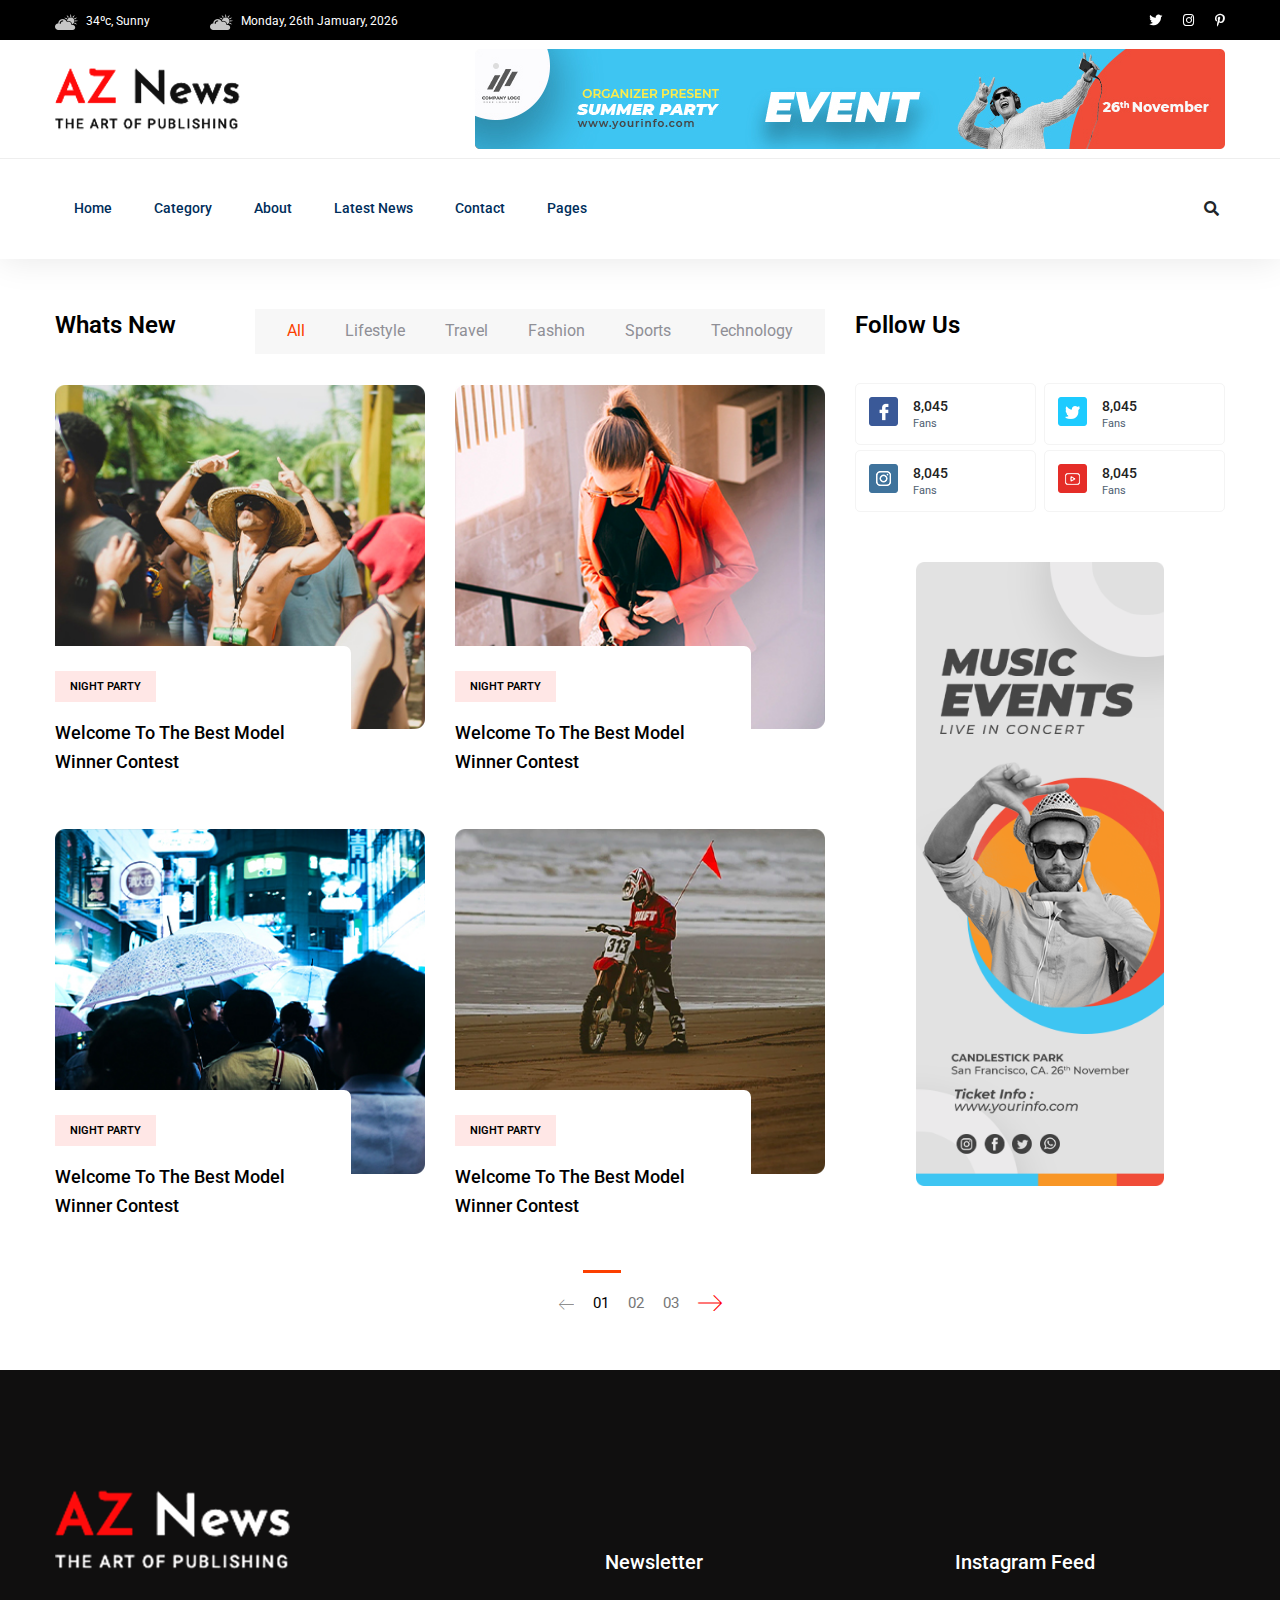
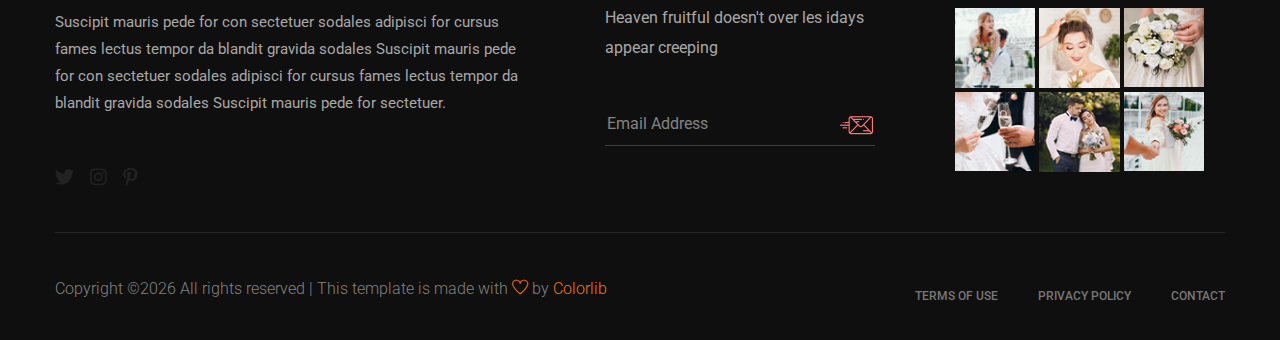
<file: categori.html>
<!doctype html>
<html class="no-js" lang="zxx">
    <head>
        <meta charset="utf-8">
        <meta http-equiv="x-ua-compatible" content="ie=edge">
         <title>News HTML-5 Template </title>
        <meta name="description" content="">
        <meta name="viewport" content="width=device-width, initial-scale=1">
        <link rel="manifest" href="site.webmanifest">
		<link rel="shortcut icon" type="image/x-icon" href="assets/img/favicon.ico">

		<!-- CSS here -->
            <link rel="stylesheet" href="assets/css/bootstrap.min.css">
            <link rel="stylesheet" href="assets/css/owl.carousel.min.css">
            <link rel="stylesheet" href="assets/css/ticker-style.css">
            <link rel="stylesheet" href="assets/css/flaticon.css">
            <link rel="stylesheet" href="assets/css/slicknav.css">
            <link rel="stylesheet" href="assets/css/animate.min.css">
            <link rel="stylesheet" href="assets/css/magnific-popup.css">
            <link rel="stylesheet" href="assets/css/fontawesome-all.min.css">
            <link rel="stylesheet" href="assets/css/themify-icons.css">
            <link rel="stylesheet" href="assets/css/slick.css">
            <link rel="stylesheet" href="assets/css/nice-select.css">
            <link rel="stylesheet" href="assets/css/style.css">
            <link rel="stylesheet" href="assets/css/responsive.css">
   </head>

   <body>
       
    <!-- Preloader Start -->
    <!-- <div id="preloader-active">
        <div class="preloader d-flex align-items-center justify-content-center">
            <div class="preloader-inner position-relative">
                <div class="preloader-circle"></div>
                <div class="preloader-img pere-text">
                    <img src="assets/img/logo/logo.png" alt="">
                </div>
            </div>
        </div>
    </div> -->
    <!-- Preloader Start -->

    <header>
        <!-- Header Start -->
       <div class="header-area">
            <div class="main-header ">
                <div class="header-top black-bg d-none d-md-block">
                   <div class="container">
                       <div class="col-xl-12">
                            <div class="row d-flex justify-content-between align-items-center">
                                <div class="header-info-left">
                                    <ul>     
                                        <li><img src="assets/img/icon/header_icon1.png" alt="">34ºc, Sunny </li>
                                        <li><img src="assets/img/icon/header_icon1.png" alt="">Monday, 26th Jamuary,
                                            2026</li>
                                    </ul>
                                </div>
                                <div class="header-info-right">
                                    <ul class="header-social">    
                                        <li><a href="#"><i class="fab fa-twitter"></i></a></li>
                                        <li><a href="#"><i class="fab fa-instagram"></i></a></li>
                                       <li> <a href="#"><i class="fab fa-pinterest-p"></i></a></li>
                                    </ul>
                                </div>
                            </div>
                       </div>
                   </div>
                </div>
                <div class="header-mid d-none d-md-block">
                   <div class="container">
                        <div class="row d-flex align-items-center">
                            <!-- Logo -->
                            <div class="col-xl-3 col-lg-3 col-md-3">
                                <div class="logo">
                                    <a href="index.html"><img src="assets/img/logo/logo.png" alt=""></a>
                                </div>
                            </div>
                            <div class="col-xl-9 col-lg-9 col-md-9">
                                <div class="header-banner f-right ">
                                    <img src="assets/img/hero/header_card.jpg" alt="">
                                </div>
                            </div>
                        </div>
                   </div>
                </div>
               <div class="header-bottom header-sticky">
                    <div class="container">
                        <div class="row align-items-center">
                            <div class="col-xl-10 col-lg-10 col-md-12 header-flex">
                                <!-- sticky -->
                                    <div class="sticky-logo">
                                        <a href="index.html"><img src="assets/img/logo/logo.png" alt=""></a>
                                    </div>
                                <!-- Main-menu -->
                                <div class="main-menu d-none d-md-block">
                                    <nav>                  
                                        <ul id="navigation">    
                                            <li><a href="index.html">Home</a></li>
                                            <li><a href="categori.html">Category</a></li>
                                            <li><a href="about.html">About</a></li>
                                            <li><a href="latest_news.html">Latest News</a></li>
                                            <li><a href="contact.html">Contact</a></li>
                                            <li><a href="#">Pages</a>
                                                <ul class="submenu">
                                                    <li><a href="elements.html">Element</a></li>
                                                    <li><a href="blog.html">Blog</a></li>
                                                    <li><a href="single-blog.html">Blog Details</a></li>
                                                    <li><a href="details.html">Categori Details</a></li>
                                                </ul>
                                            </li>
                                        </ul>
                                    </nav>
                                </div>
                            </div>             
                            <div class="col-xl-2 col-lg-2 col-md-4">
                                <div class="header-right-btn f-right d-none d-lg-block">
                                    <i class="fas fa-search special-tag"></i>
                                    <div class="search-box">
                                        <form action="#">
                                            <input type="text" placeholder="Search">
                                            
                                        </form>
                                    </div>
                                </div>
                            </div>
                            <!-- Mobile Menu -->
                            <div class="col-12">
                                <div class="mobile_menu d-block d-md-none"></div>
                            </div>
                        </div>
                    </div>
               </div>
            </div>
       </div>
        <!-- Header End -->
    </header>

    <main>
   <!-- Whats New Start -->
    <section class="whats-news-area pt-50 pb-20">
        <div class="container">
            <div class="row">
            <div class="col-lg-8">
                <div class="row d-flex justify-content-between">
                    <div class="col-lg-3 col-md-3">
                        <div class="section-tittle mb-30">
                            <h3>Whats New</h3>
                        </div>
                    </div>
                    <div class="col-lg-9 col-md-9">
                        <div class="properties__button">
                            <!--Nav Button  -->                                            
                            <nav>                                                                     
                                <div class="nav nav-tabs" id="nav-tab" role="tablist">
                                    <a class="nav-item nav-link active" id="nav-home-tab" data-toggle="tab" href="#nav-home" role="tab" aria-controls="nav-home" aria-selected="true">All</a>
                                    <a class="nav-item nav-link" id="nav-profile-tab" data-toggle="tab" href="#nav-profile" role="tab" aria-controls="nav-profile" aria-selected="false">Lifestyle</a>
                                    <a class="nav-item nav-link" id="nav-contact-tab" data-toggle="tab" href="#nav-contact" role="tab" aria-controls="nav-contact" aria-selected="false">Travel</a>
                                    <a class="nav-item nav-link" id="nav-last-tab" data-toggle="tab" href="#nav-last" role="tab" aria-controls="nav-contact" aria-selected="false">Fashion</a>
                                    <a class="nav-item nav-link" id="nav-Sports" data-toggle="tab" href="#nav-nav-Sport" role="tab" aria-controls="nav-contact" aria-selected="false">Sports</a>
                                    <a class="nav-item nav-link" id="nav-technology" data-toggle="tab" href="#nav-techno" role="tab" aria-controls="nav-contact" aria-selected="false">Technology</a>
                                </div>
                            </nav>
                            <!--End Nav Button  -->
                        </div>
                    </div>
                </div>
                <div class="row">
                    <div class="col-12">
                        <!-- Nav Card -->
                        <div class="tab-content" id="nav-tabContent">
                            <!-- card one -->
                            <div class="tab-pane fade show active" id="nav-home" role="tabpanel" aria-labelledby="nav-home-tab">           
                                <div class="whats-news-caption">
                                    <div class="row">
                                        <div class="col-lg-6 col-md-6">
                                            <div class="single-what-news mb-100">
                                                <div class="what-img">
                                                    <img src="assets/img/news/whatNews1.jpg" alt="">
                                                </div>
                                                <div class="what-cap">
                                                    <span class="color1">Night party</span>
                                                    <h4><a href="#">Welcome To The Best Model  Winner Contest</a></h4>
                                                </div>
                                            </div>
                                        </div>
                                        <div class="col-lg-6 col-md-6">
                                            <div class="single-what-news mb-100">
                                                <div class="what-img">
                                                    <img src="assets/img/news/whatNews2.jpg" alt="">
                                                </div>
                                                <div class="what-cap">
                                                    <span class="color1">Night party</span>
                                                    <h4><a href="#">Welcome To The Best Model  Winner Contest</a></h4>
                                                </div>
                                            </div>
                                        </div> 
                                        <div class="col-lg-6 col-md-6">
                                            <div class="single-what-news mb-100">
                                                <div class="what-img">
                                                    <img src="assets/img/news/whatNews3.jpg" alt="">
                                                </div>
                                                <div class="what-cap">
                                                    <span class="color1">Night party</span>
                                                    <h4><a href="#">Welcome To The Best Model  Winner Contest</a></h4>
                                                </div>
                                            </div>
                                        </div>
                                        <div class="col-lg-6 col-md-6">
                                            <div class="single-what-news mb-100">
                                                <div class="what-img">
                                                    <img src="assets/img/news/whatNews4.jpg" alt="">
                                                </div>
                                                <div class="what-cap">
                                                    <span class="color1">Night party</span>
                                                    <h4><a href="#">Welcome To The Best Model  Winner Contest</a></h4>
                                                </div>
                                            </div>
                                        </div>
                                    </div>
                                </div>
                            </div>
                            <!-- Card two -->
                            <div class="tab-pane fade" id="nav-profile" role="tabpanel" aria-labelledby="nav-profile-tab">
                                <div class="whats-news-caption">
                                    <div class="row">
                                        <div class="col-lg-6 col-md-6">
                                            <div class="single-what-news mb-100">
                                                <div class="what-img">
                                                    <img src="assets/img/news/whatNews1.jpg" alt="">
                                                </div>
                                                <div class="what-cap">
                                                    <span class="color1">Night party</span>
                                                    <h4><a href="#">Welcome To The Best Model  Winner Contest</a></h4>
                                                </div>
                                            </div>
                                        </div>
                                        <div class="col-lg-6 col-md-6">
                                            <div class="single-what-news mb-100">
                                                <div class="what-img">
                                                    <img src="assets/img/news/whatNews2.jpg" alt="">
                                                </div>
                                                <div class="what-cap">
                                                    <span class="color1">Night party</span>
                                                    <h4><a href="#">Welcome To The Best Model  Winner Contest</a></h4>
                                                </div>
                                            </div>
                                        </div> 
                                        <div class="col-lg-6 col-md-6">
                                            <div class="single-what-news mb-100">
                                                <div class="what-img">
                                                    <img src="assets/img/news/whatNews3.jpg" alt="">
                                                </div>
                                                <div class="what-cap">
                                                    <span class="color1">Night party</span>
                                                    <h4><a href="#">Welcome To The Best Model  Winner Contest</a></h4>
                                                </div>
                                            </div>
                                        </div>
                                        <div class="col-lg-6 col-md-6">
                                            <div class="single-what-news mb-100">
                                                <div class="what-img">
                                                    <img src="assets/img/news/whatNews4.jpg" alt="">
                                                </div>
                                                <div class="what-cap">
                                                    <span class="color1">Night party</span>
                                                    <h4><a href="#">Welcome To The Best Model  Winner Contest</a></h4>
                                                </div>
                                            </div>
                                        </div>
                                    </div>
                                </div>
                            </div>
                            <!-- Card three -->
                            <div class="tab-pane fade" id="nav-contact" role="tabpanel" aria-labelledby="nav-contact-tab">
                                <div class="whats-news-caption">
                                    <div class="row">
                                        <div class="col-lg-6 col-md-6">
                                            <div class="single-what-news mb-100">
                                                <div class="what-img">
                                                    <img src="assets/img/news/whatNews1.jpg" alt="">
                                                </div>
                                                <div class="what-cap">
                                                    <span class="color1">Night party</span>
                                                    <h4><a href="#">Welcome To The Best Model  Winner Contest</a></h4>
                                                </div>
                                            </div>
                                        </div>
                                        <div class="col-lg-6 col-md-6">
                                            <div class="single-what-news mb-100">
                                                <div class="what-img">
                                                    <img src="assets/img/news/whatNews2.jpg" alt="">
                                                </div>
                                                <div class="what-cap">
                                                    <span class="color1">Night party</span>
                                                    <h4><a href="#">Welcome To The Best Model  Winner Contest</a></h4>
                                                </div>
                                            </div>
                                        </div> 
                                        <div class="col-lg-6 col-md-6">
                                            <div class="single-what-news mb-100">
                                                <div class="what-img">
                                                    <img src="assets/img/news/whatNews3.jpg" alt="">
                                                </div>
                                                <div class="what-cap">
                                                    <span class="color1">Night party</span>
                                                    <h4><a href="#">Welcome To The Best Model  Winner Contest</a></h4>
                                                </div>
                                            </div>
                                        </div>
                                        <div class="col-lg-6 col-md-6">
                                            <div class="single-what-news mb-100">
                                                <div class="what-img">
                                                    <img src="assets/img/news/whatNews4.jpg" alt="">
                                                </div>
                                                <div class="what-cap">
                                                    <span class="color1">Night party</span>
                                                    <h4><a href="#">Welcome To The Best Model  Winner Contest</a></h4>
                                                </div>
                                            </div>
                                        </div>
                                    </div>
                                </div>
                            </div>
                            <!-- card fure -->
                            <div class="tab-pane fade" id="nav-last" role="tabpanel" aria-labelledby="nav-last-tab">
                                <div class="whats-news-caption">
                                    <div class="row">
                                        <div class="col-lg-6 col-md-6">
                                            <div class="single-what-news mb-100">
                                                <div class="what-img">
                                                    <img src="assets/img/news/whatNews1.jpg" alt="">
                                                </div>
                                                <div class="what-cap">
                                                    <span class="color1">Night party</span>
                                                    <h4><a href="#">Welcome To The Best Model  Winner Contest</a></h4>
                                                </div>
                                            </div>
                                        </div>
                                        <div class="col-lg-6 col-md-6">
                                            <div class="single-what-news mb-100">
                                                <div class="what-img">
                                                    <img src="assets/img/news/whatNews2.jpg" alt="">
                                                </div>
                                                <div class="what-cap">
                                                    <span class="color1">Night party</span>
                                                    <h4><a href="#">Welcome To The Best Model  Winner Contest</a></h4>
                                                </div>
                                            </div>
                                        </div> 
                                        <div class="col-lg-6 col-md-6">
                                            <div class="single-what-news mb-100">
                                                <div class="what-img">
                                                    <img src="assets/img/news/whatNews3.jpg" alt="">
                                                </div>
                                                <div class="what-cap">
                                                    <span class="color1">Night party</span>
                                                    <h4><a href="#">Welcome To The Best Model  Winner Contest</a></h4>
                                                </div>
                                            </div>
                                        </div>
                                        <div class="col-lg-6 col-md-6">
                                            <div class="single-what-news mb-100">
                                                <div class="what-img">
                                                    <img src="assets/img/news/whatNews4.jpg" alt="">
                                                </div>
                                                <div class="what-cap">
                                                    <span class="color1">Night party</span>
                                                    <h4><a href="#">Welcome To The Best Model  Winner Contest</a></h4>
                                                </div>
                                            </div>
                                        </div>
                                    </div>
                                </div>
                            </div>
                            <!-- card Five -->
                            <div class="tab-pane fade" id="nav-nav-Sport" role="tabpanel" aria-labelledby="nav-Sports">
                                <div class="whats-news-caption">
                                    <div class="row">
                                        <div class="col-lg-6 col-md-6">
                                            <div class="single-what-news mb-100">
                                                <div class="what-img">
                                                    <img src="assets/img/news/whatNews1.jpg" alt="">
                                                </div>
                                                <div class="what-cap">
                                                    <span class="color1">Night party</span>
                                                    <h4><a href="#">Welcome To The Best Model  Winner Contest</a></h4>
                                                </div>
                                            </div>
                                        </div>
                                        <div class="col-lg-6 col-md-6">
                                            <div class="single-what-news mb-100">
                                                <div class="what-img">
                                                    <img src="assets/img/news/whatNews2.jpg" alt="">
                                                </div>
                                                <div class="what-cap">
                                                    <span class="color1">Night party</span>
                                                    <h4><a href="#">Welcome To The Best Model  Winner Contest</a></h4>
                                                </div>
                                            </div>
                                        </div> 
                                        <div class="col-lg-6 col-md-6">
                                            <div class="single-what-news mb-100">
                                                <div class="what-img">
                                                    <img src="assets/img/news/whatNews3.jpg" alt="">
                                                </div>
                                                <div class="what-cap">
                                                    <span class="color1">Night party</span>
                                                    <h4><a href="#">Welcome To The Best Model  Winner Contest</a></h4>
                                                </div>
                                            </div>
                                        </div>
                                        <div class="col-lg-6 col-md-6">
                                            <div class="single-what-news mb-100">
                                                <div class="what-img">
                                                    <img src="assets/img/news/whatNews4.jpg" alt="">
                                                </div>
                                                <div class="what-cap">
                                                    <span class="color1">Night party</span>
                                                    <h4><a href="#">Welcome To The Best Model  Winner Contest</a></h4>
                                                </div>
                                            </div>
                                        </div>
                                    </div>
                                </div>
                            </div>
                            <!-- card Six -->
                            <div class="tab-pane fade" id="nav-techno" role="tabpanel" aria-labelledby="nav-technology">
                                <div class="whats-news-caption">
                                    <div class="row">
                                        <div class="col-lg-6 col-md-6">
                                            <div class="single-what-news mb-100">
                                                <div class="what-img">
                                                    <img src="assets/img/news/whatNews1.jpg" alt="">
                                                </div>
                                                <div class="what-cap">
                                                    <span class="color1">Night party</span>
                                                    <h4><a href="#">Welcome To The Best Model  Winner Contest</a></h4>
                                                </div>
                                            </div>
                                        </div>
                                        <div class="col-lg-6 col-md-6">
                                            <div class="single-what-news mb-100">
                                                <div class="what-img">
                                                    <img src="assets/img/news/whatNews2.jpg" alt="">
                                                </div>
                                                <div class="what-cap">
                                                    <span class="color1">Night party</span>
                                                    <h4><a href="#">Welcome To The Best Model  Winner Contest</a></h4>
                                                </div>
                                            </div>
                                        </div> 
                                        <div class="col-lg-6 col-md-6">
                                            <div class="single-what-news mb-100">
                                                <div class="what-img">
                                                    <img src="assets/img/news/whatNews3.jpg" alt="">
                                                </div>
                                                <div class="what-cap">
                                                    <span class="color1">Night party</span>
                                                    <h4><a href="#">Welcome To The Best Model  Winner Contest</a></h4>
                                                </div>
                                            </div>
                                        </div>
                                        <div class="col-lg-6 col-md-6">
                                            <div class="single-what-news mb-100">
                                                <div class="what-img">
                                                    <img src="assets/img/news/whatNews4.jpg" alt="">
                                                </div>
                                                <div class="what-cap">
                                                    <span class="color1">Night party</span>
                                                    <h4><a href="#">Welcome To The Best Model  Winner Contest</a></h4>
                                                </div>
                                            </div>
                                        </div>
                                    </div>
                                </div>
                            </div>
                        </div>
                    <!-- End Nav Card -->
                    </div>
                </div>
            </div>
            <div class="col-lg-4">
                <!-- Section Tittle -->
                <div class="section-tittle mb-40">
                    <h3>Follow Us</h3>
                </div>
                <!-- Flow Socail -->
                <div class="single-follow mb-45">
                    <div class="single-box">
                        <div class="follow-us d-flex align-items-center">
                            <div class="follow-social">
                                <a href="#"><img src="assets/img/news/icon-fb.png" alt=""></a>
                            </div>
                            <div class="follow-count">  
                                <span>8,045</span>
                                <p>Fans</p>
                            </div>
                        </div> 
                        <div class="follow-us d-flex align-items-center">
                            <div class="follow-social">
                                <a href="#"><img src="assets/img/news/icon-tw.png" alt=""></a>
                            </div>
                            <div class="follow-count">
                                <span>8,045</span>
                                <p>Fans</p>
                            </div>
                        </div>
                            <div class="follow-us d-flex align-items-center">
                            <div class="follow-social">
                                <a href="#"><img src="assets/img/news/icon-ins.png" alt=""></a>
                            </div>
                            <div class="follow-count">
                                <span>8,045</span>
                                <p>Fans</p>
                            </div>
                        </div>
                        <div class="follow-us d-flex align-items-center">
                            <div class="follow-social">
                                <a href="#"><img src="assets/img/news/icon-yo.png" alt=""></a>
                            </div>
                            <div class="follow-count">
                                <span>8,045</span>
                                <p>Fans</p>
                            </div>
                        </div>
                    </div>
                </div>
                <!-- New Poster -->
                <div class="news-poster d-none d-lg-block">
                    <img src="assets/img/news/news_card.jpg" alt="">
                </div>
            </div>
            </div>
        </div>
    </section>
    <!-- Whats New End -->


    <!--Start pagination -->
    <div class="pagination-area pb-45 text-center">
        <div class="container">
            <div class="row">
                <div class="col-xl-12">
                    <div class="single-wrap d-flex justify-content-center">
                        <nav aria-label="Page navigation example">
                            <ul class="pagination justify-content-start">
                              <li class="page-item"><a class="page-link" href="#"><span class="flaticon-arrow roted"></span></a></li>
                                <li class="page-item active"><a class="page-link" href="#">01</a></li>
                                <li class="page-item"><a class="page-link" href="#">02</a></li>
                                <li class="page-item"><a class="page-link" href="#">03</a></li>
                              <li class="page-item"><a class="page-link" href="#"><span class="flaticon-arrow right-arrow"></span></a></li>
                            </ul>
                          </nav>
                    </div>
                </div>
            </div>
        </div>
    </div>
    <!-- End pagination  -->
    </main>
    
   <footer>
       <!-- Footer Start-->
       <div class="footer-area footer-padding fix">
            <div class="container">
                <div class="row d-flex justify-content-between">
                    <div class="col-xl-5 col-lg-5 col-md-7 col-sm-12">
                        <div class="single-footer-caption">
                            <div class="single-footer-caption">
                                <!-- logo -->
                                <div class="footer-logo">
                                    <a href="index.html"><img src="assets/img/logo/logo2_footer.png" alt=""></a>
                                </div>
                                <div class="footer-tittle">
                                    <div class="footer-pera">
                                        <p>Suscipit mauris pede for con sectetuer sodales adipisci for cursus fames lectus tempor da blandit gravida sodales  Suscipit mauris pede for con sectetuer sodales adipisci for cursus fames lectus tempor da blandit gravida sodales  Suscipit mauris pede for sectetuer.</p>
                                    </div>
                                </div>
                                <!-- social -->
                                <div class="footer-social">
                                    <a href="#"><i class="fab fa-twitter"></i></a>
                                    <a href="#"><i class="fab fa-instagram"></i></a>
                                    <a href="#"><i class="fab fa-pinterest-p"></i></a>
                                </div>
                            </div>
                        </div>
                    </div>
                    <div class="col-xl-3 col-lg-3 col-md-4  col-sm-6">
                        <div class="single-footer-caption mt-60">
                            <div class="footer-tittle">
                                <h4>Newsletter</h4>
                                <p>Heaven fruitful doesn't over les idays appear creeping</p>
                                <!-- Form -->
                                <div class="footer-form" >
                                    <div id="mc_embed_signup">
                                        <form target="_blank" action="https://spondonit.us12.list-manage.com/subscribe/post?u=1462626880ade1ac87bd9c93a&amp;id=92a4423d01"
                                        method="get" class="subscribe_form relative mail_part">
                                            <input type="email" name="email" id="newsletter-form-email" placeholder="Email Address"
                                            class="placeholder hide-on-focus" onfocus="this.placeholder = ''"
                                            onblur="this.placeholder = ' Email Address '">
                                            <div class="form-icon">
                                            <button type="submit" name="submit" id="newsletter-submit"
                                            class="email_icon newsletter-submit button-contactForm"><img src="assets/img/logo/form-iocn.png" alt=""></button>
                                            </div>
                                            <div class="mt-10 info"></div>
                                        </form>
                                    </div>
                                </div>
                            </div>
                        </div>
                    </div>
                    <div class="col-xl-3 col-lg-3 col-md-5 col-sm-6">
                        <div class="single-footer-caption mb-50 mt-60">
                            <div class="footer-tittle">
                                <h4>Instagram Feed</h4>
                            </div>
                            <div class="instagram-gellay">
                                <ul class="insta-feed">
                                    <li><a href="#"><img src="assets/img/post/instra1.jpg" alt=""></a></li>
                                    <li><a href="#"><img src="assets/img/post/instra2.jpg" alt=""></a></li>
                                    <li><a href="#"><img src="assets/img/post/instra3.jpg" alt=""></a></li>
                                    <li><a href="#"><img src="assets/img/post/instra4.jpg" alt=""></a></li>
                                    <li><a href="#"><img src="assets/img/post/instra5.jpg" alt=""></a></li>
                                    <li><a href="#"><img src="assets/img/post/instra6.jpg" alt=""></a></li>
                                </ul>
                            </div>
                        </div>
                    </div>
                </div>
            </div>
        </div>
       <!-- footer-bottom aera -->
       <div class="footer-bottom-area">
           <div class="container">
               <div class="footer-border">
                    <div class="row d-flex align-items-center justify-content-between">
                        <div class="col-lg-6">
                            <div class="footer-copy-right">
                                <p><!-- Link back to Colorlib can't be removed. Template is licensed under CC BY 3.0. -->
  Copyright &copy;<script>document.write(new Date().getFullYear());</script> All rights reserved | This template is made with <i class="ti-heart" aria-hidden="true"></i> by <a href="https://colorlib.com" target="_blank">Colorlib</a>
  <!-- Link back to Colorlib can't be removed. Template is licensed under CC BY 3.0. --></p>
                            </div>
                        </div>
                        <div class="col-lg-6">
                            <div class="footer-menu f-right">
                                <ul>                             
                                    <li><a href="#">Terms of use</a></li>
                                    <li><a href="#">Privacy Policy</a></li>
                                    <li><a href="#">Contact</a></li>
                                </ul>
                            </div>
                        </div>
                    </div>
               </div>
           </div>
       </div>
       <!-- Footer End-->
   </footer>
   
	<!-- JS here -->
	
		<!-- All JS Custom Plugins Link Here here -->
        <script src="./assets/js/vendor/modernizr-3.5.0.min.js"></script>
		<!-- Jquery, Popper, Bootstrap -->
		<script src="./assets/js/vendor/jquery-1.12.4.min.js"></script>
        <script src="./assets/js/popper.min.js"></script>
        <script src="./assets/js/bootstrap.min.js"></script>
	    <!-- Jquery Mobile Menu -->
        <script src="./assets/js/jquery.slicknav.min.js"></script>

		<!-- Jquery Slick , Owl-Carousel Plugins -->
        <script src="./assets/js/owl.carousel.min.js"></script>
        <script src="./assets/js/slick.min.js"></script>
        <!-- Date Picker -->
        <script src="./assets/js/gijgo.min.js"></script>
		<!-- One Page, Animated-HeadLin -->
        <script src="./assets/js/wow.min.js"></script>
		<script src="./assets/js/animated.headline.js"></script>
        <script src="./assets/js/jquery.magnific-popup.js"></script>

        <!-- Breaking New Pluging -->
        <script src="./assets/js/jquery.ticker.js"></script>
        <script src="./assets/js/site.js"></script>

		<!-- Scrollup, nice-select, sticky -->
        <script src="./assets/js/jquery.scrollUp.min.js"></script>
        <script src="./assets/js/jquery.nice-select.min.js"></script>
		<script src="./assets/js/jquery.sticky.js"></script>
        
        <!-- contact js -->
        <script src="./assets/js/contact.js"></script>
        <script src="./assets/js/jquery.form.js"></script>
        <script src="./assets/js/jquery.validate.min.js"></script>
        <script src="./assets/js/mail-script.js"></script>
        <script src="./assets/js/jquery.ajaxchimp.min.js"></script>
        
		<!-- Jquery Plugins, main Jquery -->	
        <script src="./assets/js/plugins.js"></script>
        <script src="./assets/js/main.js"></script>
        
    </body>
</html>
</file>
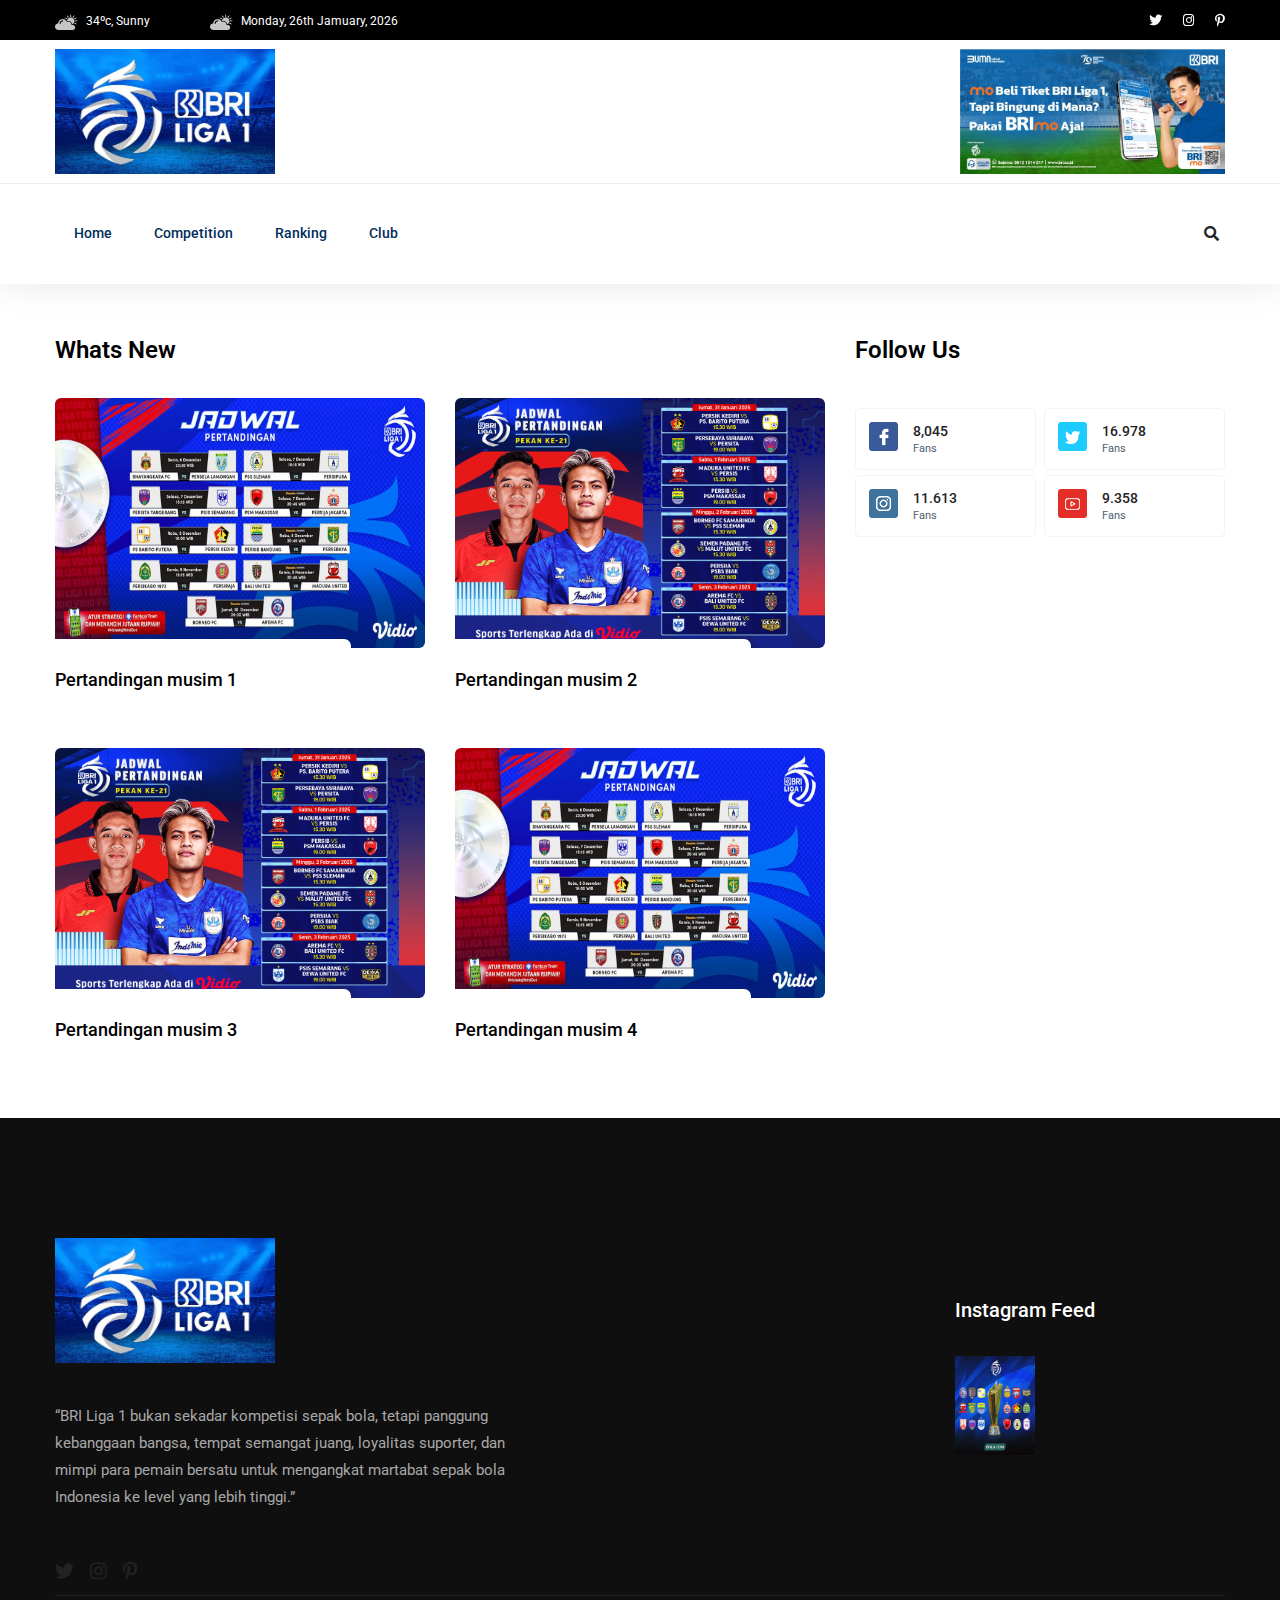
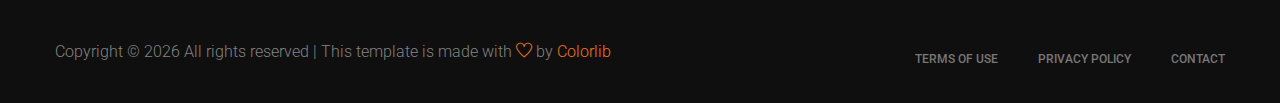
<file: competition.html>
<!doctype html>
<html class="no-js" lang="zxx">

<head>
    <meta charset="utf-8">
    <meta http-equiv="x-ua-compatible" content="ie=edge">
    <title>News HTML-5 Template </title>
    <meta name="description" content="">
    <meta name="viewport" content="width=device-width, initial-scale=1">
    <link rel="manifest" href="site.webmanifest">
    <link rel="shortcut icon" type="image/x-icon" href="assets/img/favicon.ico">

    <!-- CSS here -->
    <link rel="stylesheet" href="assets/css/bootstrap.min.css">
    <link rel="stylesheet" href="assets/css/owl.carousel.min.css">
    <link rel="stylesheet" href="assets/css/ticker-style.css">
    <link rel="stylesheet" href="assets/css/flaticon.css">
    <link rel="stylesheet" href="assets/css/slicknav.css">
    <link rel="stylesheet" href="assets/css/animate.min.css">
    <link rel="stylesheet" href="assets/css/magnific-popup.css">
    <link rel="stylesheet" href="assets/css/fontawesome-all.min.css">
    <link rel="stylesheet" href="assets/css/themify-icons.css">
    <link rel="stylesheet" href="assets/css/slick.css">
    <link rel="stylesheet" href="assets/css/nice-select.css">
    <link rel="stylesheet" href="assets/css/style.css">
    <link rel="stylesheet" href="assets/css/responsive.css">
</head>

<body>

    <!-- Preloader Start -->
    <!-- <div id="preloader-active">
        <div class="preloader d-flex align-items-center justify-content-center">
            <div class="preloader-inner position-relative">
                <div class="preloader-circle"></div>
                <div class="preloader-img pere-text">
                    <img src="assets/img/logo/logo.png" alt="">
                </div>
            </div>
        </div>
    </div> -->
    <!-- Preloader Start -->

    <header>
        <!-- Header Start -->
        <div class="header-area">
            <div class="main-header ">
                <div class="header-top black-bg d-none d-md-block">
                    <div class="container">
                        <div class="col-xl-12">
                            <div class="row d-flex justify-content-between align-items-center">
                                <div class="header-info-left">
                                    <ul>
                                        <li><img src="assets/img/icon/header_icon1.png" alt="">34ºc, Sunny </li>
                                        <li><img src="assets/img/icon/header_icon1.png" alt="">Monday, 26th Jamuary,
                                            2026</li>
                                    </ul>
                                </div>
                                <div class="header-info-right">
                                    <ul class="header-social">
                                        <li><a href="#"><i class="fab fa-twitter"></i></a></li>
                                        <li><a href="#"><i class="fab fa-instagram"></i></a></li>
                                        <li> <a href="#"><i class="fab fa-pinterest-p"></i></a></li>
                                    </ul>
                                </div>
                            </div>
                        </div>
                    </div>
                </div>
                <div class="header-mid d-none d-md-block">
                    <div class="container">
                        <div class="row d-flex align-items-center">
                            <!-- Logo -->
                            <div class="col-xl-3 col-lg-3 col-md-3">
                                <div class="logo">
                                    <a href="index.html"><img src="assets/img/logo/logo BRI.jpg" alt="" width="220"
                                            height="125"></a>
                                </div>
                            </div>
                            <div class="col-xl-9 col-lg-9 col-md-9">
                                <div class="header-banner f-right ">
                                    <img src="assets/img/hero/BUMN.jpg" alt="" weight="700" height="125">
                                </div>
                            </div>
                        </div>
                    </div>
                </div>
                <div class="header-bottom header-sticky">
                    <div class="container">
                        <div class="row align-items-center">
                            <div class="col-xl-10 col-lg-10 col-md-12 header-flex">
                                <!-- sticky -->
                                <div class="sticky-logo">
                                    <a href="index.html"><img src="assets/img/logo/logo BRI.jpg" alt="" width="220"
                                            height="125"></a>
                                </div>
                                <!-- Main-menu -->
                                <div class="main-menu d-none d-md-block">
                                    <nav>
                                        <ul id="navigation">
                                            <li><a href="index.html">Home</a></li>
                                            <li><a href="competition.html">Competition</a></li>
                                            <li><a href="ranking.html">Ranking</a></li>
                                            <li><a href="clubb.html">Club</a></li>
                                                <ul class="submenu">
                                                    <li><a href="elements.html">Element</a></li>
                                                    <li><a href="blog.html">Blog</a></li>
                                                    <li><a href="single-blog.html">Blog Details</a></li>
                                                    <li><a href="details.html">Categori Details</a></li>
                                                </ul>
                                            </li>
                                        </ul>
                                    </nav>
                                </div>
                            </div>
                            <div class="col-xl-2 col-lg-2 col-md-4">
                                <div class="header-right-btn f-right d-none d-lg-block">
                                    <i class="fas fa-search special-tag"></i>
                                    <div class="search-box">
                                        <form action="#">
                                            <input type="text" placeholder="Search">

                                        </form>
                                    </div>
                                </div>
                            </div>
                            <!-- Mobile Menu -->
                            <div class="col-12">
                                <div class="mobile_menu d-block d-md-none"></div>
                            </div>
                        </div>
                    </div>
                </div>
            </div>
        </div>
        <!-- Header End -->
    </header>

    <main>
        <!-- Whats New Start -->
        <section class="whats-news-area pt-50 pb-20">
            <div class="container">
                <div class="row">
                    <div class="col-lg-8">
                        <div class="row d-flex justify-content-between">
                            <div class="col-lg-3 col-md-3">
                                <div class="section-tittle mb-30">
                                    <h3>Whats New</h3>
                                </div>
                            </div>
                        </div>
                        <div class="row">
                            <div class="col-12">
                                <!-- Nav Card -->
                                <div class="tab-content" id="nav-tabContent">
                                    <!-- card one -->
                                    <div class="tab-pane fade show active" id="nav-home" role="tabpanel"
                                        aria-labelledby="nav-home-tab">
                                        <div class="whats-news-caption">
                                            <div class="row">
                                                <div class="col-lg-6 col-md-6">
                                                    <div class="single-what-news mb-100">
                                                        <div class="what-img">
                                                            <img src="assets/img/news/pertandingan 1.jpg" alt=""  width="150" height="250">
                                                        </div>
                                                        <div class="what-cap">

                                                            <h4><a href="#">Pertandingan musim 1</a>
                                                            </h4>
                                                        </div>
                                                    </div>
                                                </div>
                                                <div class="col-lg-6 col-md-6">
                                                    <div class="single-what-news mb-100">
                                                        <div class="what-img">
                                                            <img src="assets/img/news/pertandingan 2.png" alt=""
                                                                width="150" height="250">
                                                        </div>
                                                        <div class="what-cap">

                                                            <h4><a href="#">Pertandingan musim 2</a>
                                                            </h4>
                                                        </div>
                                                    </div>
                                                </div>
                                            </div>
                                        </div>
                                    </div>
                                    <div class="tab-pane fade show active" id="nav-home" role="tabpanel"
                                        aria-labelledby="nav-home-tab">
                                        <div class="whats-news-caption">
                                            <div class="row">
                                                <div class="col-lg-6 col-md-6">
                                                    <div class="single-what-news mb-100">
                                                        <div class="what-img">
                                                            <img src="assets/img/news/pertandingan 2.png" alt=""  width="150" height="250">
                                                        </div>
                                                        <div class="what-cap">

                                                            <h4><a href="#">Pertandingan musim 3</a>
                                                            </h4>
                                                        </div>
                                                    </div>
                                                </div>
                                                <div class="col-lg-6 col-md-6">
                                                    <div class="single-what-news mb-100">
                                                        <div class="what-img">
                                                            <img src="assets/img/news/pertandingan 1.jpg" alt=""
                                                                width="150" height="250">
                                                        </div>
                                                        <div class="what-cap">

                                                            <h4><a href="#">Pertandingan musim 4</a>
                                                            </h4>
                                                        </div>
                                                    </div>
                                                </div>
                                            </div>
                                        </div>
                                    </div>
                                </div>
                                <!-- End Nav Card -->
                            </div>
                        </div>
                    </div>
                    <div class="col-lg-4">
                        <!-- Section Tittle -->
                        <div class="section-tittle mb-40">
                            <h3>Follow Us</h3>
                        </div>
                        <!-- Flow Socail -->
                        <div class="single-follow mb-45">
                            <div class="single-box">
                                <div class="follow-us d-flex align-items-center">
                                    <div class="follow-social">
                                        <a href="#"><img src="assets/img/news/icon-fb.png" alt=""></a>
                                    </div>
                                    <div class="follow-count">
                                        <span>8,045</span>
                                        <p>Fans</p>
                                    </div>
                                </div>
                                <div class="follow-us d-flex align-items-center">
                                    <div class="follow-social">
                                        <a href="#"><img src="assets/img/news/icon-tw.png" alt=""></a>
                                    </div>
                                    <div class="follow-count">
                                        <span>16.978</span>
                                        <p>Fans</p>
                                    </div>
                                </div>
                                <div class="follow-us d-flex align-items-center">
                                    <div class="follow-social">
                                        <a href="#"><img src="assets/img/news/icon-ins.png" alt=""></a>
                                    </div>
                                    <div class="follow-count">
                                        <span>11.613</span>
                                        <p>Fans</p>
                                    </div>
                                </div>
                                <div class="follow-us d-flex align-items-center">
                                    <div class="follow-social">
                                        <a href="#"><img src="assets/img/news/icon-yo.png" alt=""></a>
                                    </div>
                                    <div class="follow-count">
                                        <span>9.358 </span>
                                        <p>Fans</p>
                                    </div>
                                </div>
                            </div>
                        </div>
                    </div>
                </div>
            </div>
        </section>
        <!-- Whats New End -->

        <footer>
            <!-- Footer Start-->
            <div class="footer-area footer-padding fix">
                <div class="container">
                    <div class="row d-flex justify-content-between">
                        <div class="col-xl-5 col-lg-5 col-md-7 col-sm-12">
                            <div class="single-footer-caption">
                                <div class="single-footer-caption">
                                    <!-- logo -->
                                    <div class="footer-logo">
                                        <a href="index.html"><img src="assets/img/logo/logo BRI.jpg" alt="" width="220"
                                                height="125"></a>
                                    </div>
                                    <div class="footer-tittle">
                                        <div class="footer-pera">
                                            <p>“BRI Liga 1 bukan sekadar kompetisi sepak bola, tetapi panggung
                                                kebanggaan
                                                bangsa, tempat semangat juang, loyalitas suporter, dan mimpi para pemain
                                                bersatu untuk mengangkat martabat sepak bola Indonesia ke level yang
                                                lebih
                                                tinggi.”</p>
                                        </div>
                                    </div>
                                    <!-- social -->
                                    <div class="footer-social">
                                        <a href="#"><i class="fab fa-twitter"></i></a>
                                        <a href="#"><i class="fab fa-instagram"></i></a>
                                        <a href="#"><i class="fab fa-pinterest-p"></i></a>
                                    </div>
                                </div>
                            </div>
                        </div>
                        <div class="col-xl-3 col-lg-3 col-md-5 col-sm-6">
                            <div class="single-footer-caption mb-50 mt-60">
                                <div class="footer-tittle">
                                    <h4>Instagram Feed</h4>
                                </div>
                                <div class="instagram-gellay">
                                    <ul class="insta-feed">
                                        <li><a href="#"><img src="assets/img/post/Main.jpg" alt="" width="100"
                                                    height="100"></a></li>
                                    </ul>
                                </div>
                            </div>
                        </div>
                    </div>
                </div>
            </div>
            <!-- footer-bottom aera -->
            <div class="footer-bottom-area">
                <div class="container">
                    <div class="footer-border">
                        <div class="row d-flex align-items-center justify-content-between">
                            <div class="col-lg-6">
                                <div class="footer-copy-right">
                                    <p><!-- Link back to Colorlib can't be removed. Template is licensed under CC BY 3.0. -->
                                        Copyright &copy;
                                        <script>document.write(new Date().getFullYear());</script> All rights reserved |
                                        This template is made with <i class="ti-heart" aria-hidden="true"></i> by <a
                                            href="https://colorlib.com" target="_blank">Colorlib</a>
                                        <!-- Link back to Colorlib can't be removed. Template is licensed under CC BY 3.0. -->
                                    </p>
                                </div>
                            </div>
                            <div class="col-lg-6">
                                <div class="footer-menu f-right">
                                    <ul>
                                        <li><a href="#">Terms of use</a></li>
                                        <li><a href="#">Privacy Policy</a></li>
                                        <li><a href="#">Contact</a></li>
                                    </ul>
                                </div>
                            </div>
                        </div>
                    </div>
                </div>
            </div>
            <!-- Footer End-->
        </footer>

        <!-- JS here -->

        <!-- All JS Custom Plugins Link Here here -->
        <script src="./assets/js/vendor/modernizr-3.5.0.min.js"></script>
        <!-- Jquery, Popper, Bootstrap -->
        <script src="./assets/js/vendor/jquery-1.12.4.min.js"></script>
        <script src="./assets/js/popper.min.js"></script>
        <script src="./assets/js/bootstrap.min.js"></script>
        <!-- Jquery Mobile Menu -->
        <script src="./assets/js/jquery.slicknav.min.js"></script>

        <!-- Jquery Slick , Owl-Carousel Plugins -->
        <script src="./assets/js/owl.carousel.min.js"></script>
        <script src="./assets/js/slick.min.js"></script>
        <!-- Date Picker -->
        <script src="./assets/js/gijgo.min.js"></script>
        <!-- One Page, Animated-HeadLin -->
        <script src="./assets/js/wow.min.js"></script>
        <script src="./assets/js/animated.headline.js"></script>
        <script src="./assets/js/jquery.magnific-popup.js"></script>

        <!-- Breaking New Pluging -->
        <script src="./assets/js/jquery.ticker.js"></script>
        <script src="./assets/js/site.js"></script>

        <!-- Scrollup, nice-select, sticky -->
        <script src="./assets/js/jquery.scrollUp.min.js"></script>
        <script src="./assets/js/jquery.nice-select.min.js"></script>
        <script src="./assets/js/jquery.sticky.js"></script>

        <!-- contact js -->
        <script src="./assets/js/contact.js"></script>
        <script src="./assets/js/jquery.form.js"></script>
        <script src="./assets/js/jquery.validate.min.js"></script>
        <script src="./assets/js/mail-script.js"></script>
        <script src="./assets/js/jquery.ajaxchimp.min.js"></script>

        <!-- Jquery Plugins, main Jquery -->
        <script src="./assets/js/plugins.js"></script>
        <script src="./assets/js/main.js"></script>

</body>

</html>
</file>
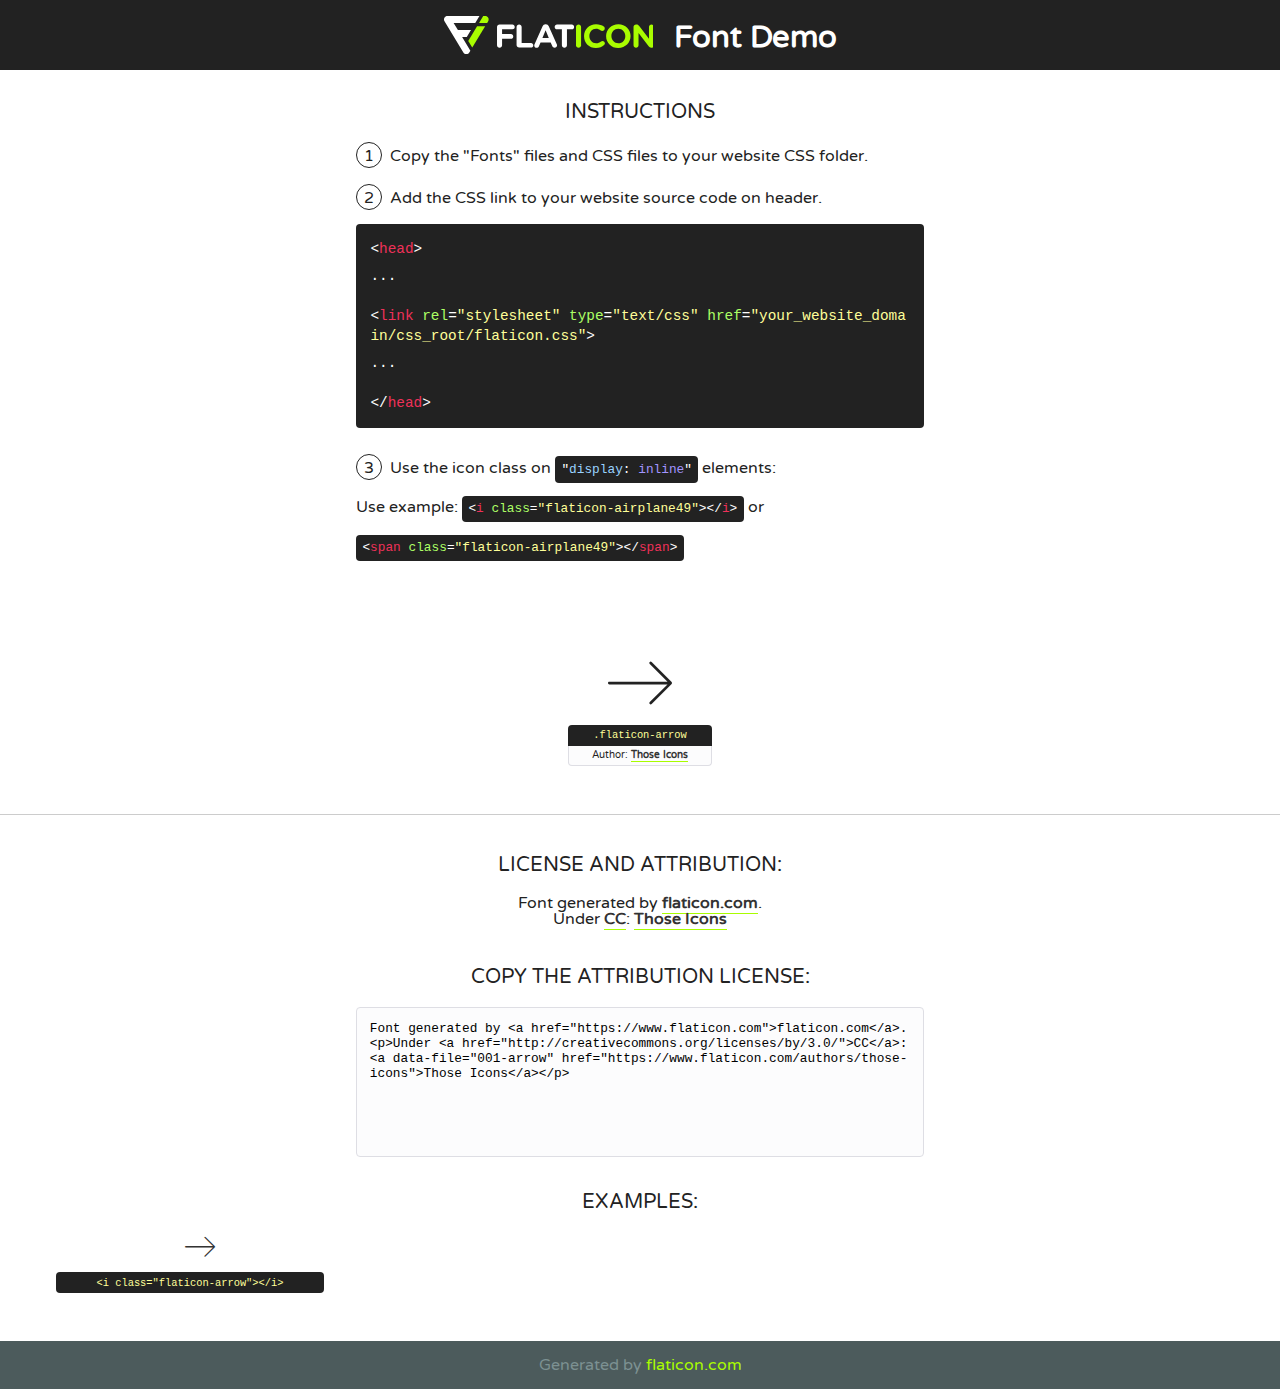
<file: fonts/flaticon.html>
<!DOCTYPE html>
<!--
  Flaticon icon font: Flaticon
  Creation date: 10/02/2020 05:05
-->
<html>
<!DOCTYPE html>
<html>

<head>
    <title>Flaticon WebFont</title>
    <link href="http://fonts.googleapis.com/css?family=Varela+Round" rel="stylesheet" type="text/css" />
    <link rel="stylesheet" type="text/css" href="flaticon.css">
    <meta charset="UTF-8">
    <style>
    html, body, div, span, applet, object, iframe,
    h1, h2, h3, h4, h5, h6, p, blockquote, pre,
    a, abbr, acronym, address, big, cite, code,
    del, dfn, em, img, ins, kbd, q, s, samp,
    small, strike, strong, sub, sup, tt, var,
    b, u, i, center,
    dl, dt, dd, ol, ul, li,
    fieldset, form, label, legend,
    table, caption, tbody, tfoot, thead, tr, th, td,
    article, aside, canvas, details, embed, 
    figure, figcaption, footer, header, hgroup, 
    menu, nav, output, ruby, section, summary,
    time, mark, audio, video {
        margin: 0;
        padding: 0;
        border: 0;
        font-size: 100%;
        font: inherit;
        vertical-align: baseline;
    }
    /* HTML5 display-role reset for older browsers */
    article, aside, details, figcaption, figure, 
    footer, header, hgroup, menu, nav, section {
        display: block;
    }
    body {
        line-height: 1;
    }
    ol, ul {
        list-style: none;
    }
    blockquote, q {
        quotes: none;
    }
    blockquote:before, blockquote:after,
    q:before, q:after {
        content: '';
        content: none;
    }
    table {
        border-collapse: collapse;
        border-spacing: 0;
    }
    body {
        font-family: 'Varela Round', Helvetica, Arial, sans-serif;
        font-size: 16px;
        color: #222;
    }
    a {
        color: #333;
        border-bottom: 1px solid #a9fd00;
        font-weight: bold;
        text-decoration: none;
    }
    * {
        -moz-box-sizing: border-box;
        -webkit-box-sizing: border-box;
        box-sizing: border-box;
        margin: 0;
        padding: 0;
    }
    [class^="flaticon-"]:before, [class*=" flaticon-"]:before, [class^="flaticon-"]:after, [class*=" flaticon-"]:after {
        font-family: Flaticon;
        font-size: 30px;
        font-style: normal;
        margin-left: 20px;
        color: #333;
    }
    .wrapper {
        max-width: 600px;
        margin: auto;
        padding: 0 1em;
    }
    .title {
        font-size: 1.25em;
        text-align: center;
        margin-bottom: 1em;
        text-transform: uppercase;
    }
    header {
        text-align: center;
        background-color: #222;
        color: #fff;
        padding: 1em;
    }
    header .logo {
        width: 210px;
        height: 38px;
        display: inline-block;
        vertical-align: middle;
        margin-right: 1em;
        border: none;
    }
    header strong {
        font-size: 1.95em;
        font-weight: bold;
        vertical-align: middle;
        margin-top: 5px;
        display: inline-block;
    }
    .demo {
        margin: 2em auto;
        line-height: 1.25em;
    }
    .demo ul li {
        margin-bottom: 1em;
    }
    .demo ul li .num {
        color: #222;
        border-radius: 20px;
        display: inline-block;
        width: 26px;
        padding: 3px;
        height: 26px;
        text-align: center;
        margin-right: 0.5em;
        border: 1px solid #222;
    }
    .demo ul li code {
        background-color: #222;
        border-radius: 4px;
        padding: 0.25em 0.5em;
        display: inline-block;
        color: #fff;
        font-family: Consolas,Monaco,Lucida Console,Liberation Mono,DejaVu Sans Mono,Bitstream Vera Sans Mono,Courier New, monospace;
        font-weight: lighter;
        margin-top: 1em;
        font-size: 0.8em;
        word-break: break-all;
    }
    .demo ul li code.big {
        padding: 1em;
        font-size: 0.9em;
    }
    .demo ul li code .red {
        color: #EF3159;
    }
    .demo ul li code .green {
        color: #ACFF65;
    }
    .demo ul li code .yellow {
        color: #FFFF99;
    }
    .demo ul li code .blue {
        color: #99D3FF;
    }
    .demo ul li code .purple {
        color: #A295FF;
    }
    .demo ul li code .dots {
        margin-top: 0.5em;
        display: block;
    }
    #glyphs {
        border-bottom: 1px solid #ccc;
        padding: 2em 0;
        text-align: center;
    }
    .glyph {
        display: inline-block;
        width: 9em;
        margin: 1em;
        text-align: center;
        vertical-align: top;
        background: #FFF;
    }
    .glyph .glyph-icon {
        padding: 10px;
        display: block;
        font-family:"Flaticon";
        font-size: 64px;
        line-height: 1;
    }
    .glyph .glyph-icon:before {
        font-size: 64px;
        color: #222;
        margin-left: 0;
    }
    .class-name {
        font-size: 0.65em;
        background-color: #222;
        color: #fff;
        border-radius: 4px 4px 0 0;
        padding: 0.5em;
        color: #FFFF99;
        font-family: Consolas,Monaco,Lucida Console,Liberation Mono,DejaVu Sans Mono,Bitstream Vera Sans Mono,Courier New, monospace;
    }
    .author-name {
        font-size: 0.6em;
        background-color: #fcfcfd;
        border: 1px solid #DEDEE4;
        border-top: 0;
        border-radius: 0 0 4px 4px;
        padding: 0.5em;
    }
    .class-name:last-child {
        font-size: 10px;
        color:#888;
    }
    .class-name:last-child a {
        font-size: 10px;
        color:#555;
    }
    .class-name:last-child a:hover {
        color:#a9fd00;
    }
    .glyph > input {
        display: block;
        width: 100px;
        margin: 5px auto;
        text-align: center;
        font-size: 12px;
        cursor: text;
    }
    .glyph > input.icon-input {
        font-family:"Flaticon";
        font-size: 16px;
        margin-bottom: 10px;
    }
    .attribution .title {
        margin-top: 2em;
    }
    .attribution textarea {
        background-color: #fcfcfd;
        padding: 1em;
        border: none;
        box-shadow: none;
        border: 1px solid #DEDEE4;
        border-radius: 4px;
        resize: none;
        width: 100%;
        height: 150px;
        font-size: 0.8em;
        font-family: Consolas,Monaco,Lucida Console,Liberation Mono,DejaVu Sans Mono,Bitstream Vera Sans Mono,Courier New, monospace;
        -webkit-appearance: none;
    }
    .iconsuse {
        margin: 2em auto;
        text-align: center;
        max-width: 1200px;
    }
    .iconsuse:after {
        content: '';
        display: table;
        clear: both;
    }
    .iconsuse .image {
        float: left;
        width: 25%;
        padding: 0 1em;
    }
    .iconsuse .image p {
        margin-bottom: 1em;
    }
    .iconsuse .image span {
        display: block;
        font-size: 0.65em;
        background-color: #222;
        color: #fff;
        border-radius: 4px;
        padding: 0.5em;
        color: #FFFF99;
        margin-top: 1em;
        font-family: Consolas,Monaco,Lucida Console,Liberation Mono,DejaVu Sans Mono,Bitstream Vera Sans Mono,Courier New, monospace;
    }
    #footer {
        text-align: center;
        background-color: #4C5B5C;
        color: #7c9192;
        padding: 1em;
    }
    #footer a {
        border: none;
        color: #a9fd00;
        font-weight: normal;
    }
    @media (max-width: 960px) {
        .iconsuse .image {
            width: 50%;
        }
    }
    @media (max-width: 560px) {
        .iconsuse .image {
            width: 100%;
        }
    }
    </style>
</head>

<body class="characters-off">

    <header>
        <a href="https://www.flaticon.com" target="_blank" class="logo">
            <svg version="1.1" xmlns="http://www.w3.org/2000/svg" xmlns:xlink="http://www.w3.org/1999/xlink" xmlns:a="http://ns.adobe.com/AdobeSVGViewerExtensions/3.0/" viewBox="0 0 560.875 102.036" enable-background="new 0 0 560.875 102.036" xml:space="preserve">
                <defs>
                </defs>
                <g>
                    <g class="letters">
                        <path fill="#ffffff" d="M141.596,29.675c0-3.777,2.985-6.767,6.764-6.767h34.438c3.426,0,6.15,2.728,6.15,6.15
                        c0,3.43-2.724,6.149-6.15,6.149h-27.674v13.091h23.719c3.429,0,6.151,2.724,6.151,6.15c0,3.43-2.723,6.149-6.151,6.149h-23.719
                        v17.574c0,3.773-2.986,6.761-6.764,6.761c-3.779,0-6.764-2.989-6.764-6.761V29.675z"></path>
                        <path fill="#ffffff" d="M193.844,29.149c0-3.781,2.985-6.767,6.764-6.767c3.776,0,6.763,2.985,6.763,6.767v42.957h25.039
                        c3.426,0,6.149,2.726,6.149,6.153c0,3.425-2.723,6.15-6.149,6.15h-31.802c-3.779,0-6.764-2.986-6.764-6.768V29.149z"></path>
                        <path fill="#ffffff" d="M241.891,75.71l21.438-48.407c1.492-3.341,4.215-5.357,7.906-5.357h0.792
                        c3.686,0,6.323,2.017,7.815,5.357l21.439,48.407c0.436,0.967,0.701,1.845,0.701,2.723c0,3.602-2.809,6.501-6.414,6.501
                        c-3.161,0-5.269-1.845-6.499-4.655l-4.132-9.661h-27.059l-4.301,10.102c-1.144,2.631-3.426,4.214-6.237,4.214
                        c-3.517,0-6.24-2.81-6.24-6.325C241.1,77.64,241.451,76.677,241.891,75.71z M279.932,58.666l-8.521-20.297l-8.526,20.297H279.932
                        z"></path>
                        <path fill="#ffffff" d="M314.864,35.387H301.86c-3.429,0-6.239-2.813-6.239-6.238c0-3.429,2.811-6.24,6.239-6.24h39.533
                        c3.426,0,6.237,2.811,6.237,6.24c0,3.425-2.811,6.238-6.237,6.238h-13.001v42.785c0,3.773-2.99,6.761-6.764,6.761
                        c-3.779,0-6.764-2.989-6.764-6.761V35.387z"></path>
                        <path fill="#A9FD00" d="M352.615,29.149c0-3.781,2.985-6.767,6.767-6.767c3.774,0,6.761,2.985,6.761,6.767v49.024
                        c0,3.773-2.987,6.761-6.761,6.761c-3.781,0-6.767-2.989-6.767-6.761V29.149z"></path>
                        <path fill="#A9FD00" d="M374.132,53.836v-0.179c0-17.481,13.178-31.801,32.065-31.801c9.22,0,15.459,2.458,20.557,6.238
                        c1.402,1.054,2.637,2.985,2.637,5.357c0,3.692-2.985,6.59-6.681,6.59c-1.845,0-3.071-0.702-4.044-1.319
                        c-3.776-2.813-7.729-4.393-12.562-4.393c-10.364,0-17.831,8.611-17.831,19.154v0.173c0,10.542,7.291,19.329,17.831,19.329
                        c5.715,0,9.492-1.756,13.359-4.834c1.049-0.874,2.458-1.491,4.039-1.491c3.429,0,6.325,2.813,6.325,6.236
                        c0,2.106-1.056,3.78-2.282,4.834c-5.539,4.834-12.036,7.733-21.878,7.733C387.572,85.464,374.132,71.493,374.132,53.836z"></path>
                        <path fill="#A9FD00" d="M433.009,53.836v-0.179c0-17.481,13.79-31.801,32.766-31.801c18.981,0,32.592,14.143,32.592,31.628v0.173
                        c0,17.483-13.785,31.807-32.769,31.807C446.625,85.464,433.009,71.32,433.009,53.836z M484.224,53.836v-0.179
                        c0-10.539-7.725-19.326-18.626-19.326c-10.893,0-18.449,8.611-18.449,19.154v0.173c0,10.542,7.73,19.329,18.626,19.329
                        C476.676,72.986,484.224,64.378,484.224,53.836z"></path>
                        <path fill="#A9FD00" d="M506.233,29.321c0-3.774,2.99-6.763,6.767-6.763h1.401c3.252,0,5.183,1.583,7.029,3.953l26.093,34.265
                        V29.059c0-3.692,2.99-6.677,6.681-6.677c3.683,0,6.671,2.985,6.671,6.677v48.934c0,3.78-2.987,6.765-6.764,6.765h-0.436
                        c-3.257,0-5.188-1.581-7.034-3.953l-27.056-35.492v32.944c0,3.687-2.985,6.676-6.678,6.676c-3.683,0-6.673-2.989-6.673-6.676
                        V29.321z"></path>
                    </g>
                    <g class="insignia">
                        <path fill="#ffffff" d="M48.372,56.137h12.517l11.156-18.537H37.186L25.688,18.539h57.825L94.668,0H9.271
                        C5.925,0,2.842,1.801,1.198,4.716c-1.644,2.907-1.593,6.482,0.134,9.343l50.38,83.501c1.678,2.781,4.689,4.476,7.938,4.476
                        c3.246,0,6.257-1.695,7.935-4.476l2.898-4.804L48.372,56.137z"></path>
                        <g class="i">
                            <path fill="#A9FD00" d="M93.575,18.539h0.031v0.004l21.652,0.004l2.705-4.488c1.727-2.861,1.778-6.436,0.133-9.343
                            C116.454,1.801,113.371,0,110.026,0h-5.294L93.575,18.539z"></path>
                            <polygon fill="#A9FD00" points="88.291,27.356 64.725,66.486 75.519,84.404 109.942,27.356"></polygon>
                        </g>
                    </g>
                </g>
            </svg>
        </a>
        <strong>Font Demo</strong>
    </header>


    <section class="demo wrapper">

        <p class="title">Instructions</p>

        <ul>
            <li>
                <span class="num">1</span>Copy the "Fonts" files and CSS files to your website CSS folder.
            </li>
            <li>
                <span class="num">2</span>Add the CSS link to your website source code on header.
                <code class="big">
                    &lt;<span class="red">head</span>&gt;
                    <br/><span class="dots">...</span>
                    <br/>&lt;<span class="red">link</span> <span class="green">rel</span>=<span class="yellow">"stylesheet"</span> <span class="green">type</span>=<span class="yellow">"text/css"</span> <span class="green">href</span>=<span class="yellow">"your_website_domain/css_root/flaticon.css"</span>&gt;
                    <br/><span class="dots">...</span>
                    <br/>&lt;/<span class="red">head</span>&gt;
                </code>
            </li>

            <li>
                <p>
                    <span class="num">3</span>Use the icon class on <code>"<span class="blue">display</span>:<span class="purple"> inline</span>"</code> elements:
                    <br />
                    Use example: <code>&lt;<span class="red">i</span> <span class="green">class</span>=<span class="yellow">&quot;flaticon-airplane49&quot;</span>&gt;&lt;/<span class="red">i</span>&gt;</code> or <code>&lt;<span class="red">span</span> <span class="green">class</span>=<span class="yellow">&quot;flaticon-airplane49&quot;</span>&gt;&lt;/<span class="red">span</span>&gt;</code>
            </li>
        </ul>

    </section>




   <section id="glyphs">          
    
      
        <div class="glyph"><div class="glyph-icon flaticon-arrow"></div>
            <div class="class-name">.flaticon-arrow</div>
            <div class="author-name">Author: <a data-file="001-arrow" href="https://www.flaticon.com/authors/those-icons">Those Icons</a> </div> 
        </div>        
        

    </section>



    <section class="attribution wrapper"   style="text-align:center;">

      <div class="title">License and attribution:</div><div class="attrDiv">Font generated by <a href="https://www.flaticon.com">flaticon.com</a>. <div><p>Under <a href="http://creativecommons.org/licenses/by/3.0/">CC</a>: <a data-file="001-arrow" href="https://www.flaticon.com/authors/those-icons">Those Icons</a></p>  </div>
      </div>
      <div class="title">Copy the Attribution License:</div>

    <textarea onclick="this.focus();this.select();">Font generated by &lt;a href=&quot;https://www.flaticon.com&quot;&gt;flaticon.com&lt;/a&gt;. <p>Under <a href="http://creativecommons.org/licenses/by/3.0/">CC</a>: <a data-file="001-arrow" href="https://www.flaticon.com/authors/those-icons">Those Icons</a></p>  
     </textarea>

    </section>

    <section class="iconsuse">

          <div class="title">Examples:</div>            
             
            <div class="image">
                <p>
                    <i class="glyph-icon flaticon-arrow"></i> 
                    <span>&lt;i class=&quot;flaticon-arrow&quot;&gt;&lt;/i&gt;</span>
                </p>
            </div>
                       
        </div>
                            
    </section>

<div id="footer">
    <div>Generated by <a href="https://www.flaticon.com">flaticon.com</a>
    </div>
</div>



</body>
</html>
</file>
<file: assets/css/ticker-style.css>
/* Ticker Styling */
.ticker-wrapper.has-js {
    margin: 0;
    padding: 0;
    width: 780px;
    height: 32px;
    display: block;
    -webkit-border-radius: 15px;
    -moz-border-radius: 15px;
    border-radius: 15px;
    background-color:inherit;
    font-size: inherit;
}
.ticker {
    width: 710px;
    height: 23px;
    display: block;
    position: relative;
    overflow: hidden;
    background-color: #fff;
    @media #{$xs}{
        width: 200px;
    }
}
.ticker-title {
padding-top: 9px;
color: #990000;
font-weight: bold;
background-color: #fff;
text-transform: capitalize;
}
.ticker-content {
    margin: 0px;
    /* padding-top: 9px; */
    position: absolute;
    color: #506172;
    font-weight: normal;
    background-color: #fff;
    overflow: hidden;
    white-space: nowrap;
    font-family: "Roboto",sans-serif;
    font-size: 16px;
}
.ticker-content:focus {
 none;
}
.ticker-content a {
text-decoration: none;
color: #1F527B;
}
.ticker-content a:hover {
text-decoration: underline;
color: #0D3059;
}
.ticker-swipe {
padding-top: 9px;
position: absolute;
top: 0px;
background-color: #fff;
display: block;
width: 800px;
height: 23px;
}
.ticker-swipe span {
margin-left: 1px;
background-color: #fff;
border-bottom: 1px solid #1F527B;
height: 12px;
width: 7px;
display: block;
}
.ticker-controls {
padding: 8px 0px 0px 0px;
list-style-type: none;
float: left;
}
.ticker-controls li {
padding: 0px;
margin-left: 5px;
float: left;
cursor: pointer;
height: 16px;
width: 16px;
display: block;
}

.ticker-controls li.jnt-play-pause {
background-image: url('../images/controls.png');
background-position: 32px 16px;
}
.ticker-controls li.jnt-play-pause.over {
background-position: 32px 32px;
}
.ticker-controls li.jnt-play-pause.down {
background-position: 32px 0px;
}
.ticker-controls li.jnt-play-pause.paused {
background-image: url('../images/controls.png');
background-position: 48px 16px;
}
.ticker-controls li.jnt-play-pause.paused.over {
background-position: 48px 32px;
}
.ticker-controls li.jnt-play-pause.paused.down {
background-position: 48px 0px;
}
.ticker-controls li.jnt-prev {
background-image: url('../images/controls.png');
background-position: 0px 16px;
}
.ticker-controls li.jnt-prev.over {
background-position: 0px 32px;
}
.ticker-controls li.jnt-prev.down {
background-position: 0px 0px;
}
.ticker-controls li.jnt-next {
background-image: url('../images/controls.png');
background-position: 16px 16px;
}
.ticker-controls li.jnt-next.over {
background-position: 16px 32px;
}
.ticker-controls li.jnt-next.down {
background-position: 16px 0px;
}
.js-hidden {
display: none;
}
.no-js-news {
padding: 10px 0px 0px 45px;
color: #fff;
}
.left .ticker-swipe {
/*left: 80px;*/
}
.left .ticker-controls, .left .ticker-content, .left .ticker-title, .left .ticker {
float: left;
}
.left .ticker-controls {
padding-left: 6px;
}
.right .ticker-swipe {
/*right: 80px;*/
}
.right .ticker-controls, .right .ticker-content, .right .ticker-title, .right .ticker {
float: right;
}
.right .ticker-controls {
padding-right: 6px;
}
</file>
<file: assets/css/flaticon.css>
/*
  	Flaticon icon font: Flaticon
  	Creation date: 10/02/2020 05:05
  	*/

@font-face {
  font-family: "Flaticon";
  src: url("../fonts/Flaticon.eot");
  src: url("../fonts/Flaticon.eot?#iefix") format("embedded-opentype"),
       url("../fonts/Flaticon.woff2") format("woff2"),
       url("../fonts/Flaticon.woff") format("woff"),
       url("../fonts/Flaticon.ttf") format("truetype"),
       url("../fonts/Flaticon.svg#Flaticon") format("svg");
  font-weight: normal;
  font-style: normal;
}

@media screen and (-webkit-min-device-pixel-ratio:0) {
  @font-face {
    font-family: "Flaticon";
    src: url("../fonts/Flaticon.svg#Flaticon") format("svg");
  }
}

[class^="flaticon-"]:before, [class*=" flaticon-"]:before,
[class^="flaticon-"]:after, [class*=" flaticon-"]:after {   
  font-family: Flaticon;
}

.flaticon-arrow:before { content: "\f100"; }
</file>
<file: assets/css/themify-icons.css>
@font-face {
	font-family: 'themify';
	src:url('../fonts/themify.eot?-fvbane');


	src:url('../fonts/themify.eot?#iefix-fvbane') format('embedded-opentype'),
		url('../fonts/themify.woff?-fvbane') format('woff'),
		url('../fonts/themify.ttf?-fvbane') format('truetype'),
		url('../fonts/themify.svg?-fvbane#themify') format('svg');
	font-weight: normal;
	font-style: normal;
}

[class^="ti-"], [class*=" ti-"] {
	font-family: 'themify';
	speak: none;
	font-style: normal;
	font-weight: normal;
	font-variant: normal;
	text-transform: none;
	line-height: 1;

	/* Better Font Rendering =========== */
	-webkit-font-smoothing: antialiased;
	-moz-osx-font-smoothing: grayscale;
}

.ti-wand:before {
	content: "\e600";
}
.ti-volume:before {
	content: "\e601";
}
.ti-user:before {
	content: "\e602";
}
.ti-unlock:before {
	content: "\e603";
}
.ti-unlink:before {
	content: "\e604";
}
.ti-trash:before {
	content: "\e605";
}
.ti-thought:before {
	content: "\e606";
}
.ti-target:before {
	content: "\e607";
}
.ti-tag:before {
	content: "\e608";
}
.ti-tablet:before {
	content: "\e609";
}
.ti-star:before {
	content: "\e60a";
}
.ti-spray:before {
	content: "\e60b";
}
.ti-signal:before {
	content: "\e60c";
}
.ti-shopping-cart:before {
	content: "\e60d";
}
.ti-shopping-cart-full:before {
	content: "\e60e";
}
.ti-settings:before {
	content: "\e60f";
}
.ti-search:before {
	content: "\e610";
}
.ti-zoom-in:before {
	content: "\e611";
}
.ti-zoom-out:before {
	content: "\e612";
}
.ti-cut:before {
	content: "\e613";
}
.ti-ruler:before {
	content: "\e614";
}
.ti-ruler-pencil:before {
	content: "\e615";
}
.ti-ruler-alt:before {
	content: "\e616";
}
.ti-bookmark:before {
	content: "\e617";
}
.ti-bookmark-alt:before {
	content: "\e618";
}
.ti-reload:before {
	content: "\e619";
}
.ti-plus:before {
	content: "\e61a";
}
.ti-pin:before {
	content: "\e61b";
}
.ti-pencil:before {
	content: "\e61c";
}
.ti-pencil-alt:before {
	content: "\e61d";
}
.ti-paint-roller:before {
	content: "\e61e";
}
.ti-paint-bucket:before {
	content: "\e61f";
}
.ti-na:before {
	content: "\e620";
}
.ti-mobile:before {
	content: "\e621";
}
.ti-minus:before {
	content: "\e622";
}
.ti-medall:before {
	content: "\e623";
}
.ti-medall-alt:before {
	content: "\e624";
}
.ti-marker:before {
	content: "\e625";
}
.ti-marker-alt:before {
	content: "\e626";
}
.ti-arrow-up:before {
	content: "\e627";
}
.ti-arrow-right:before {
	content: "\e628";
}
.ti-arrow-left:before {
	content: "\e629";
}
.ti-arrow-down:before {
	content: "\e62a";
}
.ti-lock:before {
	content: "\e62b";
}
.ti-location-arrow:before {
	content: "\e62c";
}
.ti-link:before {
	content: "\e62d";
}
.ti-layout:before {
	content: "\e62e";
}
.ti-layers:before {
	content: "\e62f";
}
.ti-layers-alt:before {
	content: "\e630";
}
.ti-key:before {
	content: "\e631";
}
.ti-import:before {
	content: "\e632";
}
.ti-image:before {
	content: "\e633";
}
.ti-heart:before {
	content: "\e634";
}
.ti-heart-broken:before {
	content: "\e635";
}
.ti-hand-stop:before {
	content: "\e636";
}
.ti-hand-open:before {
	content: "\e637";
}
.ti-hand-drag:before {
	content: "\e638";
}
.ti-folder:before {
	content: "\e639";
}
.ti-flag:before {
	content: "\e63a";
}
.ti-flag-alt:before {
	content: "\e63b";
}
.ti-flag-alt-2:before {
	content: "\e63c";
}
.ti-eye:before {
	content: "\e63d";
}
.ti-export:before {
	content: "\e63e";
}
.ti-exchange-vertical:before {
	content: "\e63f";
}
.ti-desktop:before {
	content: "\e640";
}
.ti-cup:before {
	content: "\e641";
}
.ti-crown:before {
	content: "\e642";
}
.ti-comments:before {
	content: "\e643";
}
.ti-comment:before {
	content: "\e644";
}
.ti-comment-alt:before {
	content: "\e645";
}
.ti-close:before {
	content: "\e646";
}
.ti-clip:before {
	content: "\e647";
}
.ti-angle-up:before {
	content: "\e648";
}
.ti-angle-right:before {
	content: "\e649";
}
.ti-angle-left:before {
	content: "\e64a";
}
.ti-angle-down:before {
	content: "\e64b";
}
.ti-check:before {
	content: "\e64c";
}
.ti-check-box:before {
	content: "\e64d";
}
.ti-camera:before {
	content: "\e64e";
}
.ti-announcement:before {
	content: "\e64f";
}
.ti-brush:before {
	content: "\e650";
}
.ti-briefcase:before {
	content: "\e651";
}
.ti-bolt:before {
	content: "\e652";
}
.ti-bolt-alt:before {
	content: "\e653";
}
.ti-blackboard:before {
	content: "\e654";
}
.ti-bag:before {
	content: "\e655";
}
.ti-move:before {
	content: "\e656";
}
.ti-arrows-vertical:before {
	content: "\e657";
}
.ti-arrows-horizontal:before {
	content: "\e658";
}
.ti-fullscreen:before {
	content: "\e659";
}
.ti-arrow-top-right:before {
	content: "\e65a";
}
.ti-arrow-top-left:before {
	content: "\e65b";
}
.ti-arrow-circle-up:before {
	content: "\e65c";
}
.ti-arrow-circle-right:before {
	content: "\e65d";
}
.ti-arrow-circle-left:before {
	content: "\e65e";
}
.ti-arrow-circle-down:before {
	content: "\e65f";
}
.ti-angle-double-up:before {
	content: "\e660";
}
.ti-angle-double-right:before {
	content: "\e661";
}
.ti-angle-double-left:before {
	content: "\e662";
}
.ti-angle-double-down:before {
	content: "\e663";
}
.ti-zip:before {
	content: "\e664";
}
.ti-world:before {
	content: "\e665";
}
.ti-wheelchair:before {
	content: "\e666";
}
.ti-view-list:before {
	content: "\e667";
}
.ti-view-list-alt:before {
	content: "\e668";
}
.ti-view-grid:before {
	content: "\e669";
}
.ti-uppercase:before {
	content: "\e66a";
}
.ti-upload:before {
	content: "\e66b";
}
.ti-underline:before {
	content: "\e66c";
}
.ti-truck:before {
	content: "\e66d";
}
.ti-timer:before {
	content: "\e66e";
}
.ti-ticket:before {
	content: "\e66f";
}
.ti-thumb-up:before {
	content: "\e670";
}
.ti-thumb-down:before {
	content: "\e671";
}
.ti-text:before {
	content: "\e672";
}
.ti-stats-up:before {
	content: "\e673";
}
.ti-stats-down:before {
	content: "\e674";
}
.ti-split-v:before {
	content: "\e675";
}
.ti-split-h:before {
	content: "\e676";
}
.ti-smallcap:before {
	content: "\e677";
}
.ti-shine:before {
	content: "\e678";
}
.ti-shift-right:before {
	content: "\e679";
}
.ti-shift-left:before {
	content: "\e67a";
}
.ti-shield:before {
	content: "\e67b";
}
.ti-notepad:before {
	content: "\e67c";
}
.ti-server:before {
	content: "\e67d";
}
.ti-quote-right:before {
	content: "\e67e";
}
.ti-quote-left:before {
	content: "\e67f";
}
.ti-pulse:before {
	content: "\e680";
}
.ti-printer:before {
	content: "\e681";
}
.ti-power-off:before {
	content: "\e682";
}
.ti-plug:before {
	content: "\e683";
}
.ti-pie-chart:before {
	content: "\e684";
}
.ti-paragraph:before {
	content: "\e685";
}
.ti-panel:before {
	content: "\e686";
}
.ti-package:before {
	content: "\e687";
}
.ti-music:before {
	content: "\e688";
}
.ti-music-alt:before {
	content: "\e689";
}
.ti-mouse:before {
	content: "\e68a";
}
.ti-mouse-alt:before {
	content: "\e68b";
}
.ti-money:before {
	content: "\e68c";
}
.ti-microphone:before {
	content: "\e68d";
}
.ti-menu:before {
	content: "\e68e";
}
.ti-menu-alt:before {
	content: "\e68f";
}
.ti-map:before {
	content: "\e690";
}
.ti-map-alt:before {
	content: "\e691";
}
.ti-loop:before {
	content: "\e692";
}
.ti-location-pin:before {
	content: "\e693";
}
.ti-list:before {
	content: "\e694";
}
.ti-light-bulb:before {
	content: "\e695";
}
.ti-Italic:before {
	content: "\e696";
}
.ti-info:before {
	content: "\e697";
}
.ti-infinite:before {
	content: "\e698";
}
.ti-id-badge:before {
	content: "\e699";
}
.ti-hummer:before {
	content: "\e69a";
}
.ti-home:before {
	content: "\e69b";
}
.ti-help:before {
	content: "\e69c";
}
.ti-headphone:before {
	content: "\e69d";
}
.ti-harddrives:before {
	content: "\e69e";
}
.ti-harddrive:before {
	content: "\e69f";
}
.ti-gift:before {
	content: "\e6a0";
}
.ti-game:before {
	content: "\e6a1";
}
.ti-filter:before {
	content: "\e6a2";
}
.ti-files:before {
	content: "\e6a3";
}
.ti-file:before {
	content: "\e6a4";
}
.ti-eraser:before {
	content: "\e6a5";
}
.ti-envelope:before {
	content: "\e6a6";
}
.ti-download:before {
	content: "\e6a7";
}
.ti-direction:before {
	content: "\e6a8";
}
.ti-direction-alt:before {
	content: "\e6a9";
}
.ti-dashboard:before {
	content: "\e6aa";
}
.ti-control-stop:before {
	content: "\e6ab";
}
.ti-control-shuffle:before {
	content: "\e6ac";
}
.ti-control-play:before {
	content: "\e6ad";
}
.ti-control-pause:before {
	content: "\e6ae";
}
.ti-control-forward:before {
	content: "\e6af";
}
.ti-control-backward:before {
	content: "\e6b0";
}
.ti-cloud:before {
	content: "\e6b1";
}
.ti-cloud-up:before {
	content: "\e6b2";
}
.ti-cloud-down:before {
	content: "\e6b3";
}
.ti-clipboard:before {
	content: "\e6b4";
}
.ti-car:before {
	content: "\e6b5";
}
.ti-calendar:before {
	content: "\e6b6";
}
.ti-book:before {
	content: "\e6b7";
}
.ti-bell:before {
	content: "\e6b8";
}
.ti-basketball:before {
	content: "\e6b9";
}
.ti-bar-chart:before {
	content: "\e6ba";
}
.ti-bar-chart-alt:before {
	content: "\e6bb";
}
.ti-back-right:before {
	content: "\e6bc";
}
.ti-back-left:before {
	content: "\e6bd";
}
.ti-arrows-corner:before {
	content: "\e6be";
}
.ti-archive:before {
	content: "\e6bf";
}
.ti-anchor:before {
	content: "\e6c0";
}
.ti-align-right:before {
	content: "\e6c1";
}
.ti-align-left:before {
	content: "\e6c2";
}
.ti-align-justify:before {
	content: "\e6c3";
}
.ti-align-center:before {
	content: "\e6c4";
}
.ti-alert:before {
	content: "\e6c5";
}
.ti-alarm-clock:before {
	content: "\e6c6";
}
.ti-agenda:before {
	content: "\e6c7";
}
.ti-write:before {
	content: "\e6c8";
}
.ti-window:before {
	content: "\e6c9";
}
.ti-widgetized:before {
	content: "\e6ca";
}
.ti-widget:before {
	content: "\e6cb";
}
.ti-widget-alt:before {
	content: "\e6cc";
}
.ti-wallet:before {
	content: "\e6cd";
}
.ti-video-clapper:before {
	content: "\e6ce";
}
.ti-video-camera:before {
	content: "\e6cf";
}
.ti-vector:before {
	content: "\e6d0";
}
.ti-themify-logo:before {
	content: "\e6d1";
}
.ti-themify-favicon:before {
	content: "\e6d2";
}
.ti-themify-favicon-alt:before {
	content: "\e6d3";
}
.ti-support:before {
	content: "\e6d4";
}
.ti-stamp:before {
	content: "\e6d5";
}
.ti-split-v-alt:before {
	content: "\e6d6";
}
.ti-slice:before {
	content: "\e6d7";
}
.ti-shortcode:before {
	content: "\e6d8";
}
.ti-shift-right-alt:before {
	content: "\e6d9";
}
.ti-shift-left-alt:before {
	content: "\e6da";
}
.ti-ruler-alt-2:before {
	content: "\e6db";
}
.ti-receipt:before {
	content: "\e6dc";
}
.ti-pin2:before {
	content: "\e6dd";
}
.ti-pin-alt:before {
	content: "\e6de";
}
.ti-pencil-alt2:before {
	content: "\e6df";
}
.ti-palette:before {
	content: "\e6e0";
}
.ti-more:before {
	content: "\e6e1";
}
.ti-more-alt:before {
	content: "\e6e2";
}
.ti-microphone-alt:before {
	content: "\e6e3";
}
.ti-magnet:before {
	content: "\e6e4";
}
.ti-line-double:before {
	content: "\e6e5";
}
.ti-line-dotted:before {
	content: "\e6e6";
}
.ti-line-dashed:before {
	content: "\e6e7";
}
.ti-layout-width-full:before {
	content: "\e6e8";
}
.ti-layout-width-default:before {
	content: "\e6e9";
}
.ti-layout-width-default-alt:before {
	content: "\e6ea";
}
.ti-layout-tab:before {
	content: "\e6eb";
}
.ti-layout-tab-window:before {
	content: "\e6ec";
}
.ti-layout-tab-v:before {
	content: "\e6ed";
}
.ti-layout-tab-min:before {
	content: "\e6ee";
}
.ti-layout-slider:before {
	content: "\e6ef";
}
.ti-layout-slider-alt:before {
	content: "\e6f0";
}
.ti-layout-sidebar-right:before {
	content: "\e6f1";
}
.ti-layout-sidebar-none:before {
	content: "\e6f2";
}
.ti-layout-sidebar-left:before {
	content: "\e6f3";
}
.ti-layout-placeholder:before {
	content: "\e6f4";
}
.ti-layout-menu:before {
	content: "\e6f5";
}
.ti-layout-menu-v:before {
	content: "\e6f6";
}
.ti-layout-menu-separated:before {
	content: "\e6f7";
}
.ti-layout-menu-full:before {
	content: "\e6f8";
}
.ti-layout-media-right-alt:before {
	content: "\e6f9";
}
.ti-layout-media-right:before {
	content: "\e6fa";
}
.ti-layout-media-overlay:before {
	content: "\e6fb";
}
.ti-layout-media-overlay-alt:before {
	content: "\e6fc";
}
.ti-layout-media-overlay-alt-2:before {
	content: "\e6fd";
}
.ti-layout-media-left-alt:before {
	content: "\e6fe";
}
.ti-layout-media-left:before {
	content: "\e6ff";
}
.ti-layout-media-center-alt:before {
	content: "\e700";
}
.ti-layout-media-center:before {
	content: "\e701";
}
.ti-layout-list-thumb:before {
	content: "\e702";
}
.ti-layout-list-thumb-alt:before {
	content: "\e703";
}
.ti-layout-list-post:before {
	content: "\e704";
}
.ti-layout-list-large-image:before {
	content: "\e705";
}
.ti-layout-line-solid:before {
	content: "\e706";
}
.ti-layout-grid4:before {
	content: "\e707";
}
.ti-layout-grid3:before {
	content: "\e708";
}
.ti-layout-grid2:before {
	content: "\e709";
}
.ti-layout-grid2-thumb:before {
	content: "\e70a";
}
.ti-layout-cta-right:before {
	content: "\e70b";
}
.ti-layout-cta-left:before {
	content: "\e70c";
}
.ti-layout-cta-center:before {
	content: "\e70d";
}
.ti-layout-cta-btn-right:before {
	content: "\e70e";
}
.ti-layout-cta-btn-left:before {
	content: "\e70f";
}
.ti-layout-column4:before {
	content: "\e710";
}
.ti-layout-column3:before {
	content: "\e711";
}
.ti-layout-column2:before {
	content: "\e712";
}
.ti-layout-accordion-separated:before {
	content: "\e713";
}
.ti-layout-accordion-merged:before {
	content: "\e714";
}
.ti-layout-accordion-list:before {
	content: "\e715";
}
.ti-ink-pen:before {
	content: "\e716";
}
.ti-info-alt:before {
	content: "\e717";
}
.ti-help-alt:before {
	content: "\e718";
}
.ti-headphone-alt:before {
	content: "\e719";
}
.ti-hand-point-up:before {
	content: "\e71a";
}
.ti-hand-point-right:before {
	content: "\e71b";
}
.ti-hand-point-left:before {
	content: "\e71c";
}
.ti-hand-point-down:before {
	content: "\e71d";
}
.ti-gallery:before {
	content: "\e71e";
}
.ti-face-smile:before {
	content: "\e71f";
}
.ti-face-sad:before {
	content: "\e720";
}
.ti-credit-card:before {
	content: "\e721";
}
.ti-control-skip-forward:before {
	content: "\e722";
}
.ti-control-skip-backward:before {
	content: "\e723";
}
.ti-control-record:before {
	content: "\e724";
}
.ti-control-eject:before {
	content: "\e725";
}
.ti-comments-smiley:before {
	content: "\e726";
}
.ti-brush-alt:before {
	content: "\e727";
}
.ti-youtube:before {
	content: "\e728";
}
.ti-vimeo:before {
	content: "\e729";
}
.ti-twitter:before {
	content: "\e72a";
}
.ti-time:before {
	content: "\e72b";
}
.ti-tumblr:before {
	content: "\e72c";
}
.ti-skype:before {
	content: "\e72d";
}
.ti-share:before {
	content: "\e72e";
}
.ti-share-alt:before {
	content: "\e72f";
}
.ti-rocket:before {
	content: "\e730";
}
.ti-pinterest:before {
	content: "\e731";
}
.ti-new-window:before {
	content: "\e732";
}
.ti-microsoft:before {
	content: "\e733";
}
.ti-list-ol:before {
	content: "\e734";
}
.ti-linkedin:before {
	content: "\e735";
}
.ti-layout-sidebar-2:before {
	content: "\e736";
}
.ti-layout-grid4-alt:before {
	content: "\e737";
}
.ti-layout-grid3-alt:before {
	content: "\e738";
}
.ti-layout-grid2-alt:before {
	content: "\e739";
}
.ti-layout-column4-alt:before {
	content: "\e73a";
}
.ti-layout-column3-alt:before {
	content: "\e73b";
}
.ti-layout-column2-alt:before {
	content: "\e73c";
}
.ti-instagram:before {
	content: "\e73d";
}
.ti-google:before {
	content: "\e73e";
}
.ti-github:before {
	content: "\e73f";
}
.ti-flickr:before {
	content: "\e740";
}
.ti-facebook:before {
	content: "\e741";
}
.ti-dropbox:before {
	content: "\e742";
}
.ti-dribbble:before {
	content: "\e743";
}
.ti-apple:before {
	content: "\e744";
}
.ti-android:before {
	content: "\e745";
}
.ti-save:before {
	content: "\e746";
}
.ti-save-alt:before {
	content: "\e747";
}
.ti-yahoo:before {
	content: "\e748";
}
.ti-wordpress:before {
	content: "\e749";
}
.ti-vimeo-alt:before {
	content: "\e74a";
}
.ti-twitter-alt:before {
	content: "\e74b";
}
.ti-tumblr-alt:before {
	content: "\e74c";
}
.ti-trello:before {
	content: "\e74d";
}
.ti-stack-overflow:before {
	content: "\e74e";
}
.ti-soundcloud:before {
	content: "\e74f";
}
.ti-sharethis:before {
	content: "\e750";
}
.ti-sharethis-alt:before {
	content: "\e751";
}
.ti-reddit:before {
	content: "\e752";
}
.ti-pinterest-alt:before {
	content: "\e753";
}
.ti-microsoft-alt:before {
	content: "\e754";
}
.ti-linux:before {
	content: "\e755";
}
.ti-jsfiddle:before {
	content: "\e756";
}
.ti-joomla:before {
	content: "\e757";
}
.ti-html5:before {
	content: "\e758";
}
.ti-flickr-alt:before {
	content: "\e759";
}
.ti-email:before {
	content: "\e75a";
}
.ti-drupal:before {
	content: "\e75b";
}
.ti-dropbox-alt:before {
	content: "\e75c";
}
.ti-css3:before {
	content: "\e75d";
}
.ti-rss:before {
	content: "\e75e";
}
.ti-rss-alt:before {
	content: "\e75f";
}
</file>
<file: assets/css/nice-select.css>
.nice-select {
  -webkit-tap-highlight-color: transparent;
  background-color: #fff;
  border-radius: 5px;
  border: solid 1px #e8e8e8;
  box-sizing: border-box;
  clear: both;
  cursor: pointer;
  display: block;
  float: left;
  font-family: inherit;
  font-size: 14px;
  font-weight: normal;
  height: 42px;
  line-height: 40px;
  outline: none;
  padding-left: 18px;
  padding-right: 30px;
  position: relative;
  text-align: left !important;
  -webkit-transition: all 0.2s ease-in-out;
  transition: all 0.2s ease-in-out;
  -webkit-user-select: none;
     -moz-user-select: none;
      -ms-user-select: none;
          user-select: none;
  white-space: nowrap;
  width: auto; }
  .nice-select:hover {
    border-color: #dbdbdb; }
  .nice-select:active, .nice-select.open, .nice-select:focus {
    border-color: #999; }
  .nice-select:after {
    border-bottom: 2px solid #999;
    border-right: 2px solid #999;
    content: '';
    display: block;
    height: 5px;
    margin-top: -4px;
    pointer-events: none;
    position: absolute;
    right: 12px;
    top: 50%;
    -webkit-transform-origin: 66% 66%;
        -ms-transform-origin: 66% 66%;
            transform-origin: 66% 66%;
    -webkit-transform: rotate(45deg);
        -ms-transform: rotate(45deg);
            transform: rotate(45deg);
    -webkit-transition: all 0.15s ease-in-out;
    transition: all 0.15s ease-in-out;
    width: 5px; }
  .nice-select.open:after {
    -webkit-transform: rotate(-135deg);
        -ms-transform: rotate(-135deg);
            transform: rotate(-135deg); }
  .nice-select.open .list {
    opacity: 1;
    pointer-events: auto;
    -webkit-transform: scale(1) translateY(0);
        -ms-transform: scale(1) translateY(0);
            transform: scale(1) translateY(0); }
  .nice-select.disabled {
    border-color: #ededed;
    color: #999;
    pointer-events: none; }
    .nice-select.disabled:after {
      border-color: #cccccc; }
  .nice-select.wide {
    width: 100%; }
    .nice-select.wide .list {
      left: 0 !important;
      right: 0 !important; }
  .nice-select.right {
    float: right; }
    .nice-select.right .list {
      left: auto;
      right: 0; }
  .nice-select.small {
    font-size: 12px;
    height: 36px;
    line-height: 34px; }
    .nice-select.small:after {
      height: 4px;
      width: 4px; }
    .nice-select.small .option {
      line-height: 34px;
      min-height: 34px; }
  .nice-select .list {
    background-color: #fff;
    border-radius: 5px;
    box-shadow: 0 0 0 1px rgba(68, 68, 68, 0.11);
    box-sizing: border-box;
    margin-top: 4px;
    opacity: 0;
    overflow: hidden;
    padding: 0;
    pointer-events: none;
    position: absolute;
    top: 100%;
    left: 0;
    -webkit-transform-origin: 50% 0;
        -ms-transform-origin: 50% 0;
            transform-origin: 50% 0;
    -webkit-transform: scale(0.75) translateY(-21px);
        -ms-transform: scale(0.75) translateY(-21px);
            transform: scale(0.75) translateY(-21px);
    -webkit-transition: all 0.2s cubic-bezier(0.5, 0, 0, 1.25), opacity 0.15s ease-out;
    transition: all 0.2s cubic-bezier(0.5, 0, 0, 1.25), opacity 0.15s ease-out;
    z-index: 9; }
    .nice-select .list:hover .option:not(:hover) {
      background-color: transparent !important; }
  .nice-select .option {
    cursor: pointer;
    font-weight: 400;
    line-height: 40px;
    list-style: none;
    min-height: 40px;
    outline: none;
    padding-left: 18px;
    padding-right: 29px;
    text-align: left;
    -webkit-transition: all 0.2s;
    transition: all 0.2s; }
    .nice-select .option:hover, .nice-select .option.focus, .nice-select .option.selected.focus {
      background-color: #f6f6f6; }
    .nice-select .option.selected {
      font-weight: bold; }
    .nice-select .option.disabled {
      background-color: transparent;
      color: #999;
      cursor: default; }

.no-csspointerevents .nice-select .list {
  display: none; }

.no-csspointerevents .nice-select.open .list {
  display: block; }
</file>
<file: assets/css/style.css>
@import url("https://fonts.googleapis.com/css?family=Inconsolata:700");@import url("https://fonts.googleapis.com/css?family=Roboto:100,300,400,500,700,900&display=swap");.color1{background:#ffe7e6}.color2{background:#f4ffd5}.color3{background:#e1fcff}.color4{background:#fff9c6}.top-bg{background:#0000}.white-bg{background:#ffffff}.gray-bg{background:#f5f5f5}.gray-bg{background:#f7f7fd}.white-bg{background:#fff}.black-bg{background:#000}.theme-bg{background:#fc3f00}.brand-bg{background:#f1f4fa}.testimonial-bg{background:#f9fafc}.white-color{color:#fff}.black-color{color:#000}.theme-color{color:#fc3f00}.boxed-btn{background:#fff;color:#fc3f00 !important;display:inline-block;padding:18px 44px;font-family:"Roboto",sans-serif;font-size:14px;font-weight:400;border:0;border:1px solid #fc3f00;letter-spacing:3px;text-align:center;color:#fc3f00;text-transform:uppercase;cursor:pointer}.boxed-btn:hover{background:#fc3f00;color:#fff !important;border:1px solid #fc3f00}.boxed-btn:focus{outline:none}.boxed-btn.large-width{width:220px}[data-overlay]{position:relative;background-size:cover;background-repeat:no-repeat;background-position:center center}[data-overlay]::before{position:absolute;left:0;top:0;right:0;bottom:0;content:""}[data-opacity="1"]::before{opacity:0.1}[data-opacity="2"]::before{opacity:0.2}[data-opacity="3"]::before{opacity:0.3}[data-opacity="4"]::before{opacity:0.4}[data-opacity="5"]::before{opacity:0.5}[data-opacity="6"]::before{opacity:0.6}[data-opacity="7"]::before{opacity:0.7}[data-opacity="8"]::before{opacity:0.8}[data-opacity="9"]::before{opacity:0.9}::placeholder{color:#838383}body{font-family:"Roboto",sans-serif;font-weight:normal;font-style:normal}h1,h2,h3,h4,h5,h6{font-family:"Roboto",sans-serif;color:#000;margin-top:0px;font-style:normal;font-weight:500;text-transform:normal}p{font-family:"Roboto",sans-serif;color:#506172;font-size:16px;line-height:30px;margin-bottom:15px;font-weight:normal}.bg-img-1{background-image:url(../img/slider/slider-img-1.jpg)}.bg-img-2{background-image:url(../img/background-img/bg-img-2.jpg)}.cta-bg-1{background-image:url(../img/background-img/bg-img-3.jpg)}.img{max-width:100%;-webkit-transition:all .3s ease-out 0s;-moz-transition:all .3s ease-out 0s;-ms-transition:all .3s ease-out 0s;-o-transition:all .3s ease-out 0s;transition:all .3s ease-out 0s}.f-left{float:left}.f-right{float:right}.fix{overflow:hidden}.clear{clear:both}a,.button{-webkit-transition:all .3s ease-out 0s;-moz-transition:all .3s ease-out 0s;-ms-transition:all .3s ease-out 0s;-o-transition:all .3s ease-out 0s;transition:all .3s ease-out 0s}a:focus,.button:focus{text-decoration:none;outline:none}a{color:#635c5c}a:hover{color:#fff}a:focus,a:hover,.portfolio-cat a:hover,.footer -menu li a:hover{text-decoration:none}a,button{color:#fff;outline:medium none}button:focus,input:focus,input:focus,textarea,textarea:focus{outline:0}.uppercase{text-transform:uppercase}input:focus::-moz-placeholder{opacity:0;-webkit-transition:.4s;-o-transition:.4s;transition:.4s}.capitalize{text-transform:capitalize}h1 a,h2 a,h3 a,h4 a,h5 a,h6 a{color:inherit}ul{margin:0px;padding:0px}li{list-style:none}hr{border-bottom:1px solid #eceff8;border-top:0 none;margin:30px 0;padding:0}.theme-overlay{position:relative}.theme-overlay::before{background:#1696e7 none repeat scroll 0 0;content:"";height:100%;left:0;opacity:0.6;position:absolute;top:0;width:100%}.overlay{position:relative;z-index:0}.overlay::before{position:absolute;content:"";top:0;left:0;width:100%;height:100%;z-index:-1}.overlay2{position:relative;z-index:0}.overlay2::before{position:absolute;content:"";background-color:#2E2200;top:0;left:0;width:100%;height:100%;z-index:-1;opacity:0.5}.section-padding{padding-top:120px;padding-bottom:120px}.separator{border-top:1px solid #f2f2f2}.mb-90{margin-bottom:90px}@media (max-width: 767px){.mb-90{margin-bottom:30px}}@media (min-width: 768px) and (max-width: 991px){.mb-90{margin-bottom:45px}}.owl-carousel .owl-nav div{background:rgba(255,255,255,0.8) none repeat scroll 0 0;height:40px;left:20px;line-height:40px;font-size:22px;color:#646464;opacity:1;visibility:visible;position:absolute;text-align:center;top:50%;transform:translateY(-50%);transition:all 0.3s ease 0s;width:40px}.owl-carousel .owl-nav div.owl-next{left:auto;right:-30px}.owl-carousel .owl-nav div.owl-next i{position:relative;right:0;top:1px}.owl-carousel .owl-nav div.owl-prev i{position:relative;right:1px;top:0px}.owl-carousel:hover .owl-nav div{opacity:1;visibility:visible}.owl-carousel:hover .owl-nav div:hover{color:#fff;background:#ff3500}.btn{background:#ff656a;-moz-user-select:none;text-transform:uppercase;color:#fff;cursor:pointer;display:inline-block;font-size:14px;font-weight:500;letter-spacing:1px;line-height:0;margin-bottom:0;padding:27px 44px;border-radius:5px;min-width:200px;margin:10px;cursor:pointer;transition:color 0.4s linear;position:relative;z-index:1;border:0;overflow:hidden;margin:0}.btn::before{content:"";position:absolute;left:0;top:0;width:100%;height:100%;background:#e6373d;z-index:1;border-radius:5px;transition:transform 0.5s;transition-timing-function:ease;transform-origin:0 0;transition-timing-function:cubic-bezier(0.5, 1.6, 0.4, 0.7);transform:scaleX(0)}.btn:hover::before{transform:scaleX(1);color:#fff !important;z-index:-1}.header-btn{text-transform:uppercase}.btn.focus,.btn:focus{outline:0;box-shadow:none}.hero-btn{padding:30px 56px}.border-btn{background:none;-moz-user-select:none;border:2px solid #fc3f00;padding:18px 38px;margin:10px;text-transform:capitalize;color:#fc3f00;cursor:pointer;display:inline-block;font-size:14px;font-weight:500;letter-spacing:1px;margin-bottom:0;border-radius:5px;position:relative;transition:color 0.4s linear;position:relative;overflow:hidden;margin:0}.border-btn::before{border:2px solid transparent;content:"";position:absolute;left:0;top:0;width:100%;height:100%;background:#fc3f00;z-index:-1;transition:transform 0.5s;transition-timing-function:ease;transform-origin:0 0;transition-timing-function:cubic-bezier(0.5, 1.6, 0.4, 0.7);transform:scaleY(0)}.border-btn:hover::before{transform:scaleY(1);order:2px solid transparent}.border-btn.border-btn2{padding:17px 52px}.send-btn{background:#fc3f00;color:#fff;font-size:14px;width:100%;height:55px;border:none;border-radius:5px;cursor:pointer;transition:color 0.4s linear;position:relative;overflow:hidden;z-index:1}.send-btn::before{border:2px solid transparent;content:"";position:absolute;left:0;top:0;width:100%;height:100%;background:#e6373d;color:#fc3f00;z-index:-1;transition:transform 0.5s;transition-timing-function:ease;transform-origin:0 0;transition-timing-function:cubic-bezier(0.5, 1.6, 0.4, 0.7);transform:scaleX(0)}.send-btn:hover::before{transform:scaleY(1);order:2px solid transparent;color:red}.breadcrumb>.active{color:#888}#scrollUp{background:#fc3f00;height:50px;width:50px;right:31px;bottom:18px;color:#fff;font-size:20px;text-align:center;border-radius:50%;line-height:48px;border:2px solid transparent}@media (max-width: 767px){#scrollUp{right:16px}}#scrollUp:hover{color:#fff}.sticky-bar{left:0;margin:auto;position:fixed;top:0;width:100%;-webkit-box-shadow:0 10px 15px rgba(25,25,25,0.1);box-shadow:0 10px 15px rgba(25,25,25,0.1);z-index:9999;-webkit-animation:300ms ease-in-out 0s normal none 1 running fadeInDown;animation:300ms ease-in-out 0s normal none 1 running fadeInDown;-webkit-box-shadow:0 10px 15px rgba(25,25,25,0.1);background:#fff}.header-flex.sticky-flex{display:flex}.mt-5{margin-top:5px}.mt-10{margin-top:10px}.mt-15{margin-top:15px}.mt-20{margin-top:20px}.mt-25{margin-top:25px}.mt-30{margin-top:30px}.mt-35{margin-top:35px}.mt-40{margin-top:40px}.mt-45{margin-top:45px}.mt-50{margin-top:50px}.mt-55{margin-top:55px}.mt-60{margin-top:60px}.mt-65{margin-top:65px}.mt-70{margin-top:70px}.mt-75{margin-top:75px}.mt-80{margin-top:80px}.mt-85{margin-top:85px}.mt-90{margin-top:90px}.mt-95{margin-top:95px}.mt-100{margin-top:100px}.mt-105{margin-top:105px}.mt-110{margin-top:110px}.mt-115{margin-top:115px}.mt-120{margin-top:120px}.mt-125{margin-top:125px}.mt-130{margin-top:130px}.mt-135{margin-top:135px}.mt-140{margin-top:140px}.mt-145{margin-top:145px}.mt-150{margin-top:150px}.mt-155{margin-top:155px}.mt-160{margin-top:160px}.mt-165{margin-top:165px}.mt-170{margin-top:170px}.mt-175{margin-top:175px}.mt-180{margin-top:180px}.mt-185{margin-top:185px}.mt-190{margin-top:190px}.mt-195{margin-top:195px}.mt-200{margin-top:200px}.mb-5{margin-bottom:5px}.mb-10{margin-bottom:10px}.mb-15{margin-bottom:15px}.mb-20{margin-bottom:20px}.mb-25{margin-bottom:25px}.mb-30{margin-bottom:30px}.mb-35{margin-bottom:35px}.mb-40{margin-bottom:40px}.mb-45{margin-bottom:45px}.mb-50{margin-bottom:50px}.mb-55{margin-bottom:55px}.mb-60{margin-bottom:60px}.mb-65{margin-bottom:65px}.mb-70{margin-bottom:70px}.mb-75{margin-bottom:75px}.mb-80{margin-bottom:80px}.mb-85{margin-bottom:85px}.mb-90{margin-bottom:90px}.mb-95{margin-bottom:95px}.mb-100{margin-bottom:100px}.mb-105{margin-bottom:105px}.mb-110{margin-bottom:110px}.mb-115{margin-bottom:115px}.mb-120{margin-bottom:120px}.mb-125{margin-bottom:125px}.mb-130{margin-bottom:130px}.mb-135{margin-bottom:135px}.mb-140{margin-bottom:140px}.mb-145{margin-bottom:145px}.mb-150{margin-bottom:150px}.mb-155{margin-bottom:155px}.mb-160{margin-bottom:160px}.mb-165{margin-bottom:165px}.mb-170{margin-bottom:170px}.mb-175{margin-bottom:175px}.mb-180{margin-bottom:180px}.mb-185{margin-bottom:185px}.mb-190{margin-bottom:190px}.mb-195{margin-bottom:195px}.mb-200{margin-bottom:200px}.ml-5{margin-left:5px}.ml-10{margin-left:10px}.ml-15{margin-left:15px}.ml-20{margin-left:20px}.ml-25{margin-left:25px}.ml-30{margin-left:30px}.ml-35{margin-left:35px}.ml-40{margin-left:40px}.ml-45{margin-left:45px}.ml-50{margin-left:50px}.ml-55{margin-left:55px}.ml-60{margin-left:60px}.ml-65{margin-left:65px}.ml-70{margin-left:70px}.ml-75{margin-left:75px}.ml-80{margin-left:80px}.ml-85{margin-left:85px}.ml-90{margin-left:90px}.ml-95{margin-left:95px}.ml-100{margin-left:100px}.ml-105{margin-left:105px}.ml-110{margin-left:110px}.ml-115{margin-left:115px}.ml-120{margin-left:120px}.ml-125{margin-left:125px}.ml-130{margin-left:130px}.ml-135{margin-left:135px}.ml-140{margin-left:140px}.ml-145{margin-left:145px}.ml-150{margin-left:150px}.ml-155{margin-left:155px}.ml-160{margin-left:160px}.ml-165{margin-left:165px}.ml-170{margin-left:170px}.ml-175{margin-left:175px}.ml-180{margin-left:180px}.ml-185{margin-left:185px}.ml-190{margin-left:190px}.ml-195{margin-left:195px}.ml-200{margin-left:200px}.mr-5{margin-right:5px}.mr-10{margin-right:10px}.mr-15{margin-right:15px}.mr-20{margin-right:20px}.mr-25{margin-right:25px}.mr-30{margin-right:30px}.mr-35{margin-right:35px}.mr-40{margin-right:40px}.mr-45{margin-right:45px}.mr-50{margin-right:50px}.mr-55{margin-right:55px}.mr-60{margin-right:60px}.mr-65{margin-right:65px}.mr-70{margin-right:70px}.mr-75{margin-right:75px}.mr-80{margin-right:80px}.mr-85{margin-right:85px}.mr-90{margin-right:90px}.mr-95{margin-right:95px}.mr-100{margin-right:100px}.mr-105{margin-right:105px}.mr-110{margin-right:110px}.mr-115{margin-right:115px}.mr-120{margin-right:120px}.mr-125{margin-right:125px}.mr-130{margin-right:130px}.mr-135{margin-right:135px}.mr-140{margin-right:140px}.mr-145{margin-right:145px}.mr-150{margin-right:150px}.mr-155{margin-right:155px}.mr-160{margin-right:160px}.mr-165{margin-right:165px}.mr-170{margin-right:170px}.mr-175{margin-right:175px}.mr-180{margin-right:180px}.mr-185{margin-right:185px}.mr-190{margin-right:190px}.mr-195{margin-right:195px}.mr-200{margin-right:200px}.pt-5{padding-top:5px}.pt-10{padding-top:10px}.pt-15{padding-top:15px}.pt-20{padding-top:20px}.pt-25{padding-top:25px}.pt-30{padding-top:30px}.pt-35{padding-top:35px}.pt-40{padding-top:40px}.pt-45{padding-top:45px}.pt-50{padding-top:50px}.pt-55{padding-top:55px}.pt-60{padding-top:60px}.pt-65{padding-top:65px}.pt-70{padding-top:70px}.pt-75{padding-top:75px}.pt-80{padding-top:80px}.pt-85{padding-top:85px}.pt-90{padding-top:90px}.pt-95{padding-top:95px}.pt-100{padding-top:100px}.pt-105{padding-top:105px}.pt-110{padding-top:110px}.pt-115{padding-top:115px}.pt-120{padding-top:120px}.pt-125{padding-top:125px}.pt-130{padding-top:130px}.pt-135{padding-top:135px}.pt-140{padding-top:140px}.pt-145{padding-top:145px}.pt-150{padding-top:150px}.pt-155{padding-top:155px}.pt-160{padding-top:160px}.pt-165{padding-top:165px}.pt-170{padding-top:170px}.pt-175{padding-top:175px}.pt-180{padding-top:180px}.pt-185{padding-top:185px}.pt-190{padding-top:190px}.pt-195{padding-top:195px}.pt-200{padding-top:200px}.pt-260{padding-top:260px}.pb-5{padding-bottom:5px}.pb-10{padding-bottom:10px}.pb-15{padding-bottom:15px}.pb-20{padding-bottom:20px}.pb-25{padding-bottom:25px}.pb-30{padding-bottom:30px}.pb-35{padding-bottom:35px}.pb-40{padding-bottom:40px}.pb-45{padding-bottom:45px}.pb-50{padding-bottom:50px}.pb-55{padding-bottom:55px}.pb-60{padding-bottom:60px}.pb-65{padding-bottom:65px}.pb-70{padding-bottom:70px}.pb-75{padding-bottom:75px}.pb-80{padding-bottom:80px}.pb-85{padding-bottom:85px}.pb-90{padding-bottom:90px}.pb-95{padding-bottom:95px}.pb-100{padding-bottom:100px}.pb-105{padding-bottom:105px}.pb-110{padding-bottom:110px}.pb-115{padding-bottom:115px}.pb-120{padding-bottom:120px}.pb-125{padding-bottom:125px}.pb-130{padding-bottom:130px}.pb-135{padding-bottom:135px}.pb-140{padding-bottom:140px}.pb-145{padding-bottom:145px}.pb-150{padding-bottom:150px}.pb-155{padding-bottom:155px}.pb-160{padding-bottom:160px}.pb-165{padding-bottom:165px}.pb-170{padding-bottom:170px}.pb-175{padding-bottom:175px}.pb-180{padding-bottom:180px}.pb-185{padding-bottom:185px}.pb-190{padding-bottom:190px}.pb-195{padding-bottom:195px}.pb-200{padding-bottom:200px}.pl-5{padding-left:5px}.pl-10{padding-left:10px}.pl-15{padding-left:15px}.pl-20{padding-left:20px}.pl-25{padding-left:25px}.pl-30{padding-left:30px}.pl-35{padding-left:35px}.pl-40{padding-left:40px}.pl-45{padding-left:45px}.pl-50{padding-left:50px}.pl-55{padding-left:55px}.pl-60{padding-left:60px}.pl-65{padding-left:65px}.pl-70{padding-left:70px}.pl-75{padding-left:75px}.pl-80{padding-left:80px}.pl-85{padding-left:85px}.pl-90{padding-left:90px}.pl-95{padding-left:95px}.pl-100{padding-left:100px}.pl-105{padding-left:105px}.pl-110{padding-left:110px}.pl-115{padding-left:115px}.pl-120{padding-left:120px}.pl-125{padding-left:125px}.pl-130{padding-left:130px}.pl-135{padding-left:135px}.pl-140{padding-left:140px}.pl-145{padding-left:145px}.pl-150{padding-left:150px}.pl-155{padding-left:155px}.pl-160{padding-left:160px}.pl-165{padding-left:165px}.pl-170{padding-left:170px}.pl-175{padding-left:175px}.pl-180{padding-left:180px}.pl-185{padding-left:185px}.pl-190{padding-left:190px}.pl-195{padding-left:195px}.pl-200{padding-left:200px}.pr-5{padding-right:5px}.pr-10{padding-right:10px}.pr-15{padding-right:15px}.pr-20{padding-right:20px}.pr-25{padding-right:25px}.pr-30{padding-right:30px}.pr-35{padding-right:35px}.pr-40{padding-right:40px}.pr-45{padding-right:45px}.pr-50{padding-right:50px}.pr-55{padding-right:55px}.pr-60{padding-right:60px}.pr-65{padding-right:65px}.pr-70{padding-right:70px}.pr-75{padding-right:75px}.pr-80{padding-right:80px}.pr-85{padding-right:85px}.pr-90{padding-right:90px}.pr-95{padding-right:95px}.pr-100{padding-right:100px}.pr-105{padding-right:105px}.pr-110{padding-right:110px}.pr-115{padding-right:115px}.pr-120{padding-right:120px}.pr-125{padding-right:125px}.pr-130{padding-right:130px}.pr-135{padding-right:135px}.pr-140{padding-right:140px}.pr-145{padding-right:145px}.pr-150{padding-right:150px}.pr-155{padding-right:155px}.pr-160{padding-right:160px}.pr-165{padding-right:165px}.pr-170{padding-right:170px}.pr-175{padding-right:175px}.pr-180{padding-right:180px}.pr-185{padding-right:185px}.pr-190{padding-right:190px}.pr-195{padding-right:195px}.pr-200{padding-right:200px}.bounce-animate{animation-name:float-bob;animation-duration:2s;animation-iteration-count:infinite;-moz-animation-name:float-bob;-moz-animation-duration:2s;-moz-animation-iteration-count:infinite;-moz-animation-timing-function:linear;-ms-animation-name:float-bob;-ms-animation-duration:2s;-ms-animation-iteration-count:infinite;-ms-animation-timing-function:linear;-o-animation-name:float-bob;-o-animation-duration:2s;-o-animation-iteration-count:infinite;-o-animation-timing-function:linear}@-webkit-keyframes float-bob{0%{-webkit-transform:translateY(-20px);transform:translateY(-20px)}50%{-webkit-transform:translateY(-10px);transform:translateY(-10px)}100%{-webkit-transform:translateY(-20px);transform:translateY(-20px)}}.heartbeat{animation:heartbeat 1s infinite alternate}@-webkit-keyframes heartbeat{to{-webkit-transform:scale(1.03);transform:scale(1.03)}}.rotateme{-webkit-animation-name:rotateme;animation-name:rotateme;-webkit-animation-duration:30s;animation-duration:30s;-webkit-animation-iteration-count:infinite;animation-iteration-count:infinite;-webkit-animation-timing-function:linear;animation-timing-function:linear}@keyframes rotateme{from{-webkit-transform:rotate(0deg);transform:rotate(0deg)}to{-webkit-transform:rotate(360deg);transform:rotate(360deg)}}@-webkit-keyframes rotateme{from{-webkit-transform:rotate(0deg)}to{-webkit-transform:rotate(360deg)}}.preloader{background-color:#f7f7f7;width:100%;height:100%;position:fixed;top:0;left:0;right:0;bottom:0;z-index:999999;-webkit-transition:.6s;-o-transition:.6s;transition:.6s;margin:0 auto}.preloader .preloader-circle{width:100px;height:100px;position:relative;border-style:solid;border-width:3px;border-top-color:#fc3f00;border-bottom-color:transparent;border-left-color:transparent;border-right-color:transparent;z-index:10;border-radius:50%;-webkit-box-shadow:0 1px 5px 0 rgba(35,181,185,0.15);box-shadow:0 1px 5px 0 rgba(35,181,185,0.15);background-color:#ffffff;-webkit-animation:zoom 2000ms infinite ease;animation:zoom 2000ms infinite ease;-webkit-transition:.6s;-o-transition:.6s;transition:.6s}.preloader .preloader-circle2{border-top-color:#0078ff}.preloader .preloader-img{position:absolute;top:50%;z-index:200;left:0;right:0;margin:0 auto;text-align:center;display:inline-block;-webkit-transform:translateY(-50%);-ms-transform:translateY(-50%);transform:translateY(-50%);padding-top:6px;-webkit-transition:.6s;-o-transition:.6s;transition:.6s}.preloader .preloader-img img{max-width:55px}.preloader .pere-text strong{font-weight:800;color:#dca73a;text-transform:uppercase}@-webkit-keyframes zoom{0%{-webkit-transform:rotate(0deg);transform:rotate(0deg);-webkit-transition:.6s;-o-transition:.6s;transition:.6s}100%{-webkit-transform:rotate(360deg);transform:rotate(360deg);-webkit-transition:.6s;-o-transition:.6s;transition:.6s}}@keyframes zoom{0%{-webkit-transform:rotate(0deg);transform:rotate(0deg);-webkit-transition:.6s;-o-transition:.6s;transition:.6s}100%{-webkit-transform:rotate(360deg);transform:rotate(360deg);-webkit-transition:.6s;-o-transition:.6s;transition:.6s}}.section-padding2{padding-top:200px;padding-bottom:200px}@media only screen and (min-width: 1200px) and (max-width: 1600px){.section-padding2{padding-top:200px;padding-bottom:200px}}@media only screen and (min-width: 992px) and (max-width: 1199px){.section-padding2{padding-top:200px;padding-bottom:200px}}@media only screen and (min-width: 768px) and (max-width: 991px){.section-padding2{padding-top:100px;padding-bottom:100px}}@media only screen and (min-width: 576px) and (max-width: 767px){.section-padding2{padding-top:50px;padding-bottom:50px}}@media (max-width: 767px){.section-padding2{padding-top:50px;padding-bottom:50px}}.weekly2-pading{padding-top:110px;padding-bottom:100px}@media only screen and (min-width: 1200px) and (max-width: 1600px){.weekly2-pading{padding-top:110px;padding-bottom:100px}}@media only screen and (min-width: 992px) and (max-width: 1199px){.weekly2-pading{padding-top:110px;padding-bottom:100px}}@media only screen and (min-width: 768px) and (max-width: 991px){.weekly2-pading{padding-top:50px;padding-bottom:50px}}@media only screen and (min-width: 576px) and (max-width: 767px){.weekly2-pading{padding-top:50px;padding-bottom:50px}}@media (max-width: 767px){.weekly2-pading{padding-top:50px;padding-bottom:50px}}.section-padding3{padding-top:200px;padding-bottom:200px}@media only screen and (min-width: 1200px) and (max-width: 1600px){.section-padding3{padding-top:200px;padding-bottom:200px}}@media only screen and (min-width: 992px) and (max-width: 1199px){.section-padding3{padding-top:150px;padding-bottom:150px}}@media only screen and (min-width: 768px) and (max-width: 991px){.section-padding3{padding-top:50px;padding-bottom:100px}}@media only screen and (min-width: 576px) and (max-width: 767px){.section-padding3{padding-top:60px;padding-bottom:60px}}@media (max-width: 767px){.section-padding3{padding-top:40px;padding-bottom:70px}}.section-paddingt{padding-top:185px;padding-bottom:170px}@media only screen and (min-width: 1200px) and (max-width: 1600px){.section-paddingt{padding-top:185px;padding-bottom:170px}}@media only screen and (min-width: 992px) and (max-width: 1199px){.section-paddingt{padding-top:150px;padding-bottom:120px}}@media only screen and (min-width: 768px) and (max-width: 991px){.section-paddingt{padding-top:100px;padding-bottom:70px}}@media only screen and (min-width: 576px) and (max-width: 767px){.section-paddingt{padding-top:60px;padding-bottom:28px}}@media (max-width: 767px){.section-paddingt{padding-top:60px;padding-bottom:28px}}.video-padding{padding-top:100px;padding-bottom:45px}@media only screen and (min-width: 1200px) and (max-width: 1600px){.video-padding{padding-top:100px;padding-bottom:45px}}@media only screen and (min-width: 992px) and (max-width: 1199px){.video-padding{padding-top:100px;padding-bottom:45px}}@media only screen and (min-width: 768px) and (max-width: 991px){.video-padding{padding-top:100px;padding-bottom:45px}}@media only screen and (min-width: 576px) and (max-width: 767px){.video-padding{padding-top:100px;padding-bottom:45px}}@media (max-width: 767px){.video-padding{padding-top:100px;padding-bottom:45px}}.section-paddingt2{padding-bottom:170px}@media only screen and (min-width: 1200px) and (max-width: 1600px){.section-paddingt2{padding-bottom:170px}}@media only screen and (min-width: 992px) and (max-width: 1199px){.section-paddingt2{padding-bottom:120px}}@media only screen and (min-width: 768px) and (max-width: 991px){.section-paddingt2{padding-bottom:70px}}@media only screen and (min-width: 576px) and (max-width: 767px){.section-paddingt2{padding-bottom:28px}}@media (max-width: 767px){.section-paddingt2{padding-bottom:28px}}.section-padd-top30{padding-top:170px;padding-bottom:200px}@media only screen and (min-width: 1200px) and (max-width: 1600px){.section-padd-top30{padding-top:170px;padding-bottom:200px}}@media only screen and (min-width: 992px) and (max-width: 1199px){.section-padd-top30{padding-top:170px;padding-bottom:200px}}@media only screen and (min-width: 768px) and (max-width: 991px){.section-padd-top30{padding-top:100px;padding-bottom:160px}}@media only screen and (min-width: 576px) and (max-width: 767px){.section-padd-top30{padding-top:50px;padding-bottom:90px}}@media (max-width: 767px){.section-padd-top30{padding-top:35px;padding-bottom:90px}}.testimonial-padding{padding-top:157px;padding-bottom:157px}@media only screen and (min-width: 1200px) and (max-width: 1600px){.testimonial-padding{padding-top:157px;padding-bottom:157px}}@media only screen and (min-width: 992px) and (max-width: 1199px){.testimonial-padding{padding-top:120px;padding-bottom:120px}}@media only screen and (min-width: 768px) and (max-width: 991px){.testimonial-padding{padding-top:100px;padding-bottom:100px}}@media only screen and (min-width: 576px) and (max-width: 767px){.testimonial-padding{padding-top:80px;padding-bottom:60px}}@media (max-width: 767px){.testimonial-padding{padding-top:80px;padding-bottom:60px}}.footer-padding{padding-top:140px;padding-bottom:50px}@media only screen and (min-width: 1200px) and (max-width: 1600px){.footer-padding{padding-top:120px;padding-bottom:10px}}@media only screen and (min-width: 992px) and (max-width: 1199px){.footer-padding{padding-top:100px;padding-bottom:10px}}@media only screen and (min-width: 768px) and (max-width: 991px){.footer-padding{padding-top:100px;padding-bottom:10px}}@media only screen and (min-width: 576px) and (max-width: 767px){.footer-padding{padding-top:100px;padding-bottom:10px}}@media (max-width: 767px){.footer-padding{padding-top:80px;padding-bottom:10px}}.color1{background:#ffe7e6}.color2{background:#f4ffd5}.color3{background:#e1fcff}.color4{background:#fff9c6}.top-bg{background:#0000}.white-bg{background:#ffffff}.gray-bg{background:#f5f5f5}.gray-bg{background:#f7f7fd}.white-bg{background:#fff}.black-bg{background:#000}.theme-bg{background:#fc3f00}.brand-bg{background:#f1f4fa}.testimonial-bg{background:#f9fafc}.white-color{color:#fff}.black-color{color:#000}.theme-color{color:#fc3f00}@media only screen and (min-width: 768px) and (max-width: 991px){.header-area{box-shadow:0 10px 15px rgba(25,25,25,0.1)}}@media only screen and (min-width: 576px) and (max-width: 767px){.header-area{box-shadow:0 10px 15px rgba(25,25,25,0.1)}}@media (max-width: 767px){.header-area{box-shadow:0 10px 15px rgba(25,25,25,0.1)}}.header-area .header-top{padding:8px 0px}.header-area .header-top .header-info-left ul li{color:#fff;display:inline-block;margin-right:56px;font-family:"Roboto",sans-serif;font-size:12px}.header-area .header-top .header-info-left ul li:last-child{margin-right:0px}.header-area .header-top .header-info-left ul li img{margin-right:8px}.header-area .header-top .header-info-right .header-social li{display:inline-block}.header-area .header-top .header-info-right .header-social li a{color:#fff;font-size:13px;padding-left:17px}.header-area .header-top .header-info-right .header-social li a:hover{color:#fc3f00}.header-area .header-mid{padding:9px 0px;background:#fff;position:relative}@media only screen and (min-width: 992px) and (max-width: 1199px){.header-area .header-mid .logo img{width:100%}}@media only screen and (min-width: 768px) and (max-width: 991px){.header-area .header-mid .logo img{width:100%}}.header-area .header-mid .header-banner img{width:100%}.header-area .header-bottom{border-top:1px solid #eee;box-shadow:0px 0px 36px 0px rgba(0,0,0,0.1)}@media only screen and (min-width: 576px) and (max-width: 767px){.header-area .header-bottom{border-top:0}}@media (max-width: 767px){.header-area .header-bottom{border-top:0}}.header-area .header-right-btn{position:relative;cursor:pointer}.header-area .header-right-btn i{font-size:15px;padding:6px}.header-area .search-box{position:absolute;right:0;opacity:0;visibility:hidden;transition:.3s}.header-area .search-box input{position:relative;border:1px solid #ddd;padding-left:10px;color:#000;width:189px;padding-right:34px;box-shadow:0px 0px 36px 0pxrgba 142,142,142,0.1;-webkit-transition:all .4s ease-out 0s;-moz-transition:all .4s ease-out 0s;-ms-transition:all .4s ease-out 0s;-o-transition:all .4s ease-out 0s;transition:all .4s ease-out 0s;right:24px;top:-26px}.header-area .search-box form button{position:absolute;right:0px;background:none;border:none;color:#646363;cursor:pointer;top:2px}.header-area .header-right-btn:hover .search-box{visibility:visible;opacity:1;transition:.3s}.header-area .header-right-btn:hover .search-box input{right:37px}.main-header{position:relative;z-index:3}@media only screen and (min-width: 1200px) and (max-width: 1600px){.main-header .main-menu{margin-right:30px}}.main-header .main-menu ul li{display:inline-block;position:relative;z-index:1}.main-header .main-menu ul li a{color:#002e5b;font-weight:500;padding:39px 19px;display:block;font-size:14px;-webkit-transition:all .3s ease-out 0s;-moz-transition:all .3s ease-out 0s;-ms-transition:all .3s ease-out 0s;-o-transition:all .3s ease-out 0s;transition:all .3s ease-out 0s;text-transform:capitalize}@media only screen and (min-width: 992px) and (max-width: 1199px){.main-header .main-menu ul li a{padding:39px 15px}}@media only screen and (min-width: 768px) and (max-width: 991px){.main-header .main-menu ul li a{padding:20px 15px}}.main-header .main-menu ul li:hover>a{color:#fc3f00}.main-header .main-menu ul ul.submenu{position:absolute;width:170px;background:#fff;left:0;top:120%;visibility:hidden;opacity:0;box-shadow:0 0 10px 3px rgba(0,0,0,0.05);padding:17px 0;border-top:5px solid #fc3f00;-webkit-transition:all .3s ease-out 0s;-moz-transition:all .3s ease-out 0s;-ms-transition:all .3s ease-out 0s;-o-transition:all .3s ease-out 0s;transition:all .3s ease-out 0s}.main-header .main-menu ul ul.submenu>li{margin-left:7px;display:block}.main-header .main-menu ul ul.submenu>li>a{padding:6px 10px !important;font-size:14px;color:#0b1c39;text-transform:capitalize}.main-header .main-menu ul ul.submenu>li>a:hover{color:#fc3f00;background:none}.header-area .header-top .header-info-right .header-social a i{-webkit-transition:all .4s ease-out 0s;-moz-transition:all .4s ease-out 0s;-ms-transition:all .4s ease-out 0s;-o-transition:all .4s ease-out 0s;transition:all .4s ease-out 0s;transform:rotateY(0deg);-webkit-transform:rotateY(0deg);-moz-transform:rotateY(0deg);-ms-transform:rotateY(0deg);-o-transform:rotateY(0deg)}.header-area .header-top .header-info-right .header-social a:hover i{transform:rotateY(180deg);-webkit-transform:rotateY(180deg);-moz-transform:rotateY(180deg);-ms-transform:rotateY(180deg);-o-transform:rotateY(180deg)}.main-header ul>li:hover>ul.submenu{visibility:visible;opacity:1;top:100%}.header-sticky ul li a{padding:10px 19px}.header-sticky.sticky-bar.sticky .main-menu ul>li>a{padding:33px 15px}@media only screen and (min-width: 768px) and (max-width: 991px){.header-sticky.sticky-bar.sticky .main-menu ul>li>a{padding:33px 13px}}.header-sticky.sticky-bar.sticky .header-flex{justify-content:space-between}@media only screen and (min-width: 768px) and (max-width: 991px){.header-sticky.sticky-bar.sticky .main-menu .submenu{right:0;left:inherit}}.slicknav_menu .slicknav_icon-bar{background-color:#fc3f00 !important}.slicknav_nav{margin-top:0px}.header-sticky.sticky-bar.sticky .header-btn .get-btn{padding:20px 20px}.header-area .slicknav_btn{top:-51px;right:17px}.slicknav_menu .slicknav_nav a:hover{background:transparent;color:#fc3f00}.slicknav_menu{background:transparent;margin-top:-6px !important}.mobile_menu{position:absolute;right:0px;width:100%;z-index:99}.header-sticky.sticky-bar.sticky .header-right-btn{display:none !important}.header-sticky.sticky-bar.sticky .sticky-logo{display:block !important}.sticky-logo{display:none !important}@media only screen and (min-width: 576px) and (max-width: 767px){.sticky-logo{display:block !important}}@media (max-width: 767px){.sticky-logo{display:block !important}}.sticky-logo.info-open{padding:12px}.trending-area .trending-main{border-bottom:1px solid #eeeeee}.trending-area .trending-main .trending-top .trend-top-img{overflow:hidden;position:relative}.trending-area .trending-main .trending-top .trend-top-img::before{position:absolute;width:100%;height:100%;bottom:0;content:""}.trending-area .trending-main .trending-top .trend-top-img img{width:100%;border-radius:7px}.trending-area .trending-main .trending-top .trend-top-img .trend-top-cap{position:absolute;bottom:25px;left:31px}@media (max-width: 767px){.trending-area .trending-main .trending-top .trend-top-img .trend-top-cap{bottom:-2px;left:5px}}.trending-area .trending-main .trending-top .trend-top-img .trend-top-cap span{background:#fff9c6;color:#000;padding:9px 20px;border-radius:5px;text-transform:uppercase;font-weight:500;font-size:11px;line-height:1;margin-bottom:19px;display:inline-block}.trending-area .trending-main .trending-top .trend-top-img .trend-top-cap h2{font-size:30px}@media (max-width: 767px){.trending-area .trending-main .trending-top .trend-top-img .trend-top-cap h2{font-size:15px}}.trending-area .trending-main .trending-top .trend-top-img .trend-top-cap h2 a{color:#fff;font-weight:700;line-height:1.3}.trending-area .trending-main .trending-bottom .single-bottom .trend-bottom-img{overflow:hidden}.trending-area .trending-main .trending-bottom .single-bottom .trend-bottom-img img{width:100%;border-radius:5px;transform:scale(1);transition:all 0.5s ease-out 0s}.trending-area .trending-main .trending-bottom .single-bottom .trend-bottom-cap span{color:#000;text-transform:uppercase;font-size:11px;font-weight:400;padding:10px 15px;line-height:1;margin-bottom:15px;display:inline-block}.trending-area .trending-main .trending-bottom .single-bottom .trend-bottom-cap h4{font-size:18px}@media only screen and (min-width: 992px) and (max-width: 1199px){.trending-area .trending-main .trending-bottom .single-bottom .trend-bottom-cap h4{font-size:16px}}.trending-area .trending-main .trending-bottom .single-bottom .trend-bottom-cap h4 a{font-weight:500;line-height:1.4}.trending-area .trending-main .trending-bottom .single-bottom .trend-bottom-cap h4 a:hover{color:#fc3f00}.trending-area .trending-main .trand-right-single{margin-bottom:20px;padding-bottom:20px;border-bottom:1px solid #eee}.trending-area .trending-main .trand-right-single:last-child{border-bottom:0}.trending-area .trending-main .trand-right-single .trand-right-img img{border-radius:6px}.trending-area .trending-main .trand-right-single .trand-right-cap{padding-left:18px}.trending-area .trending-main .trand-right-single .trand-right-cap span{color:#000;text-transform:uppercase;font-size:11px;font-weight:400;padding:10px 15px;line-height:1;margin-bottom:15px;display:inline-block}.trending-area .trending-main .trand-right-single .trand-right-cap h4{font-size:18px}@media only screen and (min-width: 992px) and (max-width: 1199px){.trending-area .trending-main .trand-right-single .trand-right-cap h4{font-size:15px}}.trending-area .trending-main .trand-right-single .trand-right-cap h4 a{font-weight:500;line-height:1.4}.trending-area .trending-main .trand-right-single .trand-right-cap h4 a:hover{color:#fc3f00}.single-bottom:hover .trend-bottom-img img{transform:scale(1.1)}.trending-tittle{padding-top:31px;padding-bottom:33px;display:flex}@media only screen and (min-width: 576px) and (max-width: 767px){.trending-tittle{padding-top:25px;padding-bottom:1px;display:block}}@media (max-width: 767px){.trending-tittle{padding-top:25px;padding-bottom:1px;display:block}}.trending-tittle .trending-animated{padding-top:4px}.trending-tittle strong{color:#fff;text-transform:uppercase;font-size:14px;font-weight:500;background:#ff0b0b;padding:11px 0px;line-height:1;margin-bottom:15px;border-radius:5px;display:inline-block;min-width:146px;text-align:center}.trending-tittle p{margin:0;display:inline-block}@media (max-width: 767px){.trending-tittle p{display:none;left:0 !important}}@media only screen and (min-width: 576px) and (max-width: 767px){.trending-tittle p{left:0 !important}}@media (max-width: 767px){.trending-tittle .ticker{width:230px}}.weekly-news-area .weekly-wrapper{border-bottom:1px solid #ddd;padding-bottom:60px}.weekly-news-area .weekly-wrapper .weekly-single{position:relative;margin-left:15px;margin-right:15px}.weekly-news-area .weekly-wrapper .weekly-single .weekly-img img{width:100%;border-radius:6px}.weekly-news-area .weekly-wrapper .weekly-single .weekly-caption{position:absolute;bottom:0px;left:0;background:#fff;padding:20px;margin-left:20px;margin-right:20px;margin:0 28px;border-radius:10px;-webkit-transition:all .4s ease-out 0s;-moz-transition:all .4s ease-out 0s;-ms-transition:all .4s ease-out 0s;-o-transition:all .4s ease-out 0s;transition:all .4s ease-out 0s;opacity:0;visibility:hidden}.weekly-news-area .weekly-wrapper .weekly-single .weekly-caption span{color:#000;text-transform:uppercase;font-size:11px;font-weight:500;padding:10px 15px;line-height:1;margin-bottom:15px;display:inline-block}.weekly-news-area .weekly-wrapper .weekly-single .weekly-caption h4 a{font-size:18px;font-weight:700;line-height:1.4}.weekly-news-area .weekly-wrapper .weekly-single .weekly-caption h4 a:hover{color:#fc3f00}@media only screen and (min-width: 576px) and (max-width: 767px){.weekly-news-area .weekly-wrapper .weekly-single .weekly-caption h4 a{font-size:9px;line-height:1}}.weekly-news-area .weekly-wrapper .weekly-single:hover .weekly-caption{bottom:20px;opacity:1;visibility:visible}.weekly-news-area .weekly-wrapper .weekly-single.active .weekly-caption{opacity:1;visibility:visible;bottom:20px}.section-tittle h3{color:#000;font-size:24px;font-weight:600;line-height:1.4}.dot-style .slick-dots{text-align:center;right:-2px;top:-40px;position:absolute}.dot-style .slick-dots li{display:inline-block}.dot-style .slick-dots button{text-indent:-100000px;height:8px;width:8px;border:0;padding:0;margin-right:10px;cursor:pointer;border-radius:50%;background:#d6d6d6}.dot-style .slider-active.dot-style .slick-dots button{text-indent:-100000px;height:10px;width:10px;border:0;padding:0;margin-right:10px;cursor:pointer;border-radius:50%;margin-bottom:84px}.dot-style .slick-list{margin-left:-15px;margin-right:-15px}.dot-style .slick-active button{background:#fc4902;height:9px;width:38px;border-radius:10px}.whats-news-area .whats-news-caption .single-what-news,.about-area .whats-news-caption .single-what-news,.contact-section .whats-news-caption .single-what-news{position:relative}.whats-news-area .whats-news-caption .single-what-news .what-img img,.about-area .whats-news-caption .single-what-news .what-img img,.contact-section .whats-news-caption .single-what-news .what-img img{border-radius:6px;width:100%}.whats-news-area .whats-news-caption .single-what-news .what-cap,.about-area .whats-news-caption .single-what-news .what-cap,.contact-section .whats-news-caption .single-what-news .what-cap{padding:25px 20px 10px 0;background:#fff;position:absolute;bottom:-63px;left:0;width:80%;border-radius:0  7px 0 0;-webkit-transition:all .4s ease-out 0s;-moz-transition:all .4s ease-out 0s;-ms-transition:all .4s ease-out 0s;-o-transition:all .4s ease-out 0s;transition:all .4s ease-out 0s}.whats-news-area .whats-news-caption .single-what-news .what-cap span,.about-area .whats-news-caption .single-what-news .what-cap span,.contact-section .whats-news-caption .single-what-news .what-cap span{color:#000;text-transform:uppercase;font-size:11px;font-weight:600;padding:10px 15px;line-height:1;margin-bottom:15px;display:inline-block}.whats-news-area .whats-news-caption .single-what-news .what-cap h4 a,.about-area .whats-news-caption .single-what-news .what-cap h4 a,.contact-section .whats-news-caption .single-what-news .what-cap h4 a{font-size:18px;font-weight:500;line-height:1.4}.whats-news-area .whats-news-caption .single-what-news .what-cap h4 a:hover,.about-area .whats-news-caption .single-what-news .what-cap h4 a:hover,.contact-section .whats-news-caption .single-what-news .what-cap h4 a:hover{color:#fc3f00}.whats-news-area .whats-news-caption .single-what-news:hover .what-cap,.about-area .whats-news-caption .single-what-news:hover .what-cap,.contact-section .whats-news-caption .single-what-news:hover .what-cap{bottom:-70px}.whats-news-area .single-follow .single-box,.about-area .single-follow .single-box,.contact-section .single-follow .single-box{display:flex;flex-wrap:wrap;justify-content:space-between}.whats-news-area .single-follow .follow-us,.about-area .single-follow .follow-us,.contact-section .single-follow .follow-us{border:1px solid #f4f4f4;padding-top:10px;padding-bottom:15px;padding-left:13px;padding-right:13px;border-radius:5px;margin-bottom:5px;width:49%}.whats-news-area .single-follow .follow-us .follow-count,.about-area .single-follow .follow-us .follow-count,.contact-section .single-follow .follow-us .follow-count{padding-left:15px}.whats-news-area .single-follow .follow-us .follow-count span,.about-area .single-follow .follow-us .follow-count span,.contact-section .single-follow .follow-us .follow-count span{color:#232323;font-size:14px;font-weight:500}.whats-news-area .single-follow .follow-us .follow-count p,.about-area .single-follow .follow-us .follow-count p,.contact-section .single-follow .follow-us .follow-count p{margin-bottom:0;line-height:1;font-size:11px}.whats-news-area .news-poster img,.about-area .news-poster img,.contact-section .news-poster img{width:100%;padding:0 61px}.whats-news-area .nav-tabs .nav-link,.about-area .nav-tabs .nav-link,.contact-section .nav-tabs .nav-link{border:0;border-bottom:2px solid transparent;padding:10px 20px}@media only screen and (min-width: 992px) and (max-width: 1199px){.whats-news-area .nav-tabs .nav-link,.about-area .nav-tabs .nav-link,.contact-section .nav-tabs .nav-link{padding:10px 10px}}@media only screen and (min-width: 768px) and (max-width: 991px){.whats-news-area .nav-tabs .nav-link,.about-area .nav-tabs .nav-link,.contact-section .nav-tabs .nav-link{padding:10px 15px}}@media only screen and (min-width: 576px) and (max-width: 767px){.whats-news-area .nav-tabs .nav-link,.about-area .nav-tabs .nav-link,.contact-section .nav-tabs .nav-link{padding:10px 15px}}@media (max-width: 767px){.whats-news-area .nav-tabs .nav-link,.about-area .nav-tabs .nav-link,.contact-section .nav-tabs .nav-link{padding:10px 15px}}.whats-news-area .nav-tabs .nav-item.show .nav-link,.whats-news-area .nav-tabs .nav-link.active,.about-area .nav-tabs .nav-item.show .nav-link,.about-area .nav-tabs .nav-link.active,.contact-section .nav-tabs .nav-item.show .nav-link,.contact-section .nav-tabs .nav-link.active{color:#fc3f00;background:none}.whats-news-area .nav-tabs .nav-item,.about-area .nav-tabs .nav-item,.contact-section .nav-tabs .nav-item{display:block;color:#8f8f96;text-transform:capitalize;font-size:16px}.whats-news-area .nav-tabs,.about-area .nav-tabs,.contact-section .nav-tabs{margin-bottom:31px;padding-bottom:0px;position:relative;border:0;display:flex;justify-content:center;background:#f7f7f7}.tab-pane{-webkit-transition:all .6s ease-out 0s;-moz-transition:all .6s ease-out 0s;-ms-transition:all .6s ease-out 0s;-o-transition:all .6s ease-out 0s;transition:all .6s ease-out 0s}.weekly2-news-area .weekly2-wrapper .weekly2-single{margin-left:15px;margin-right:15px}.weekly2-news-area .weekly2-wrapper .weekly2-single .weekly2-img img{width:100%;border-radius:6px}.weekly2-news-area .weekly2-wrapper .weekly2-single .weekly2-caption{margin-top:-31px}.weekly2-news-area .weekly2-wrapper .weekly2-single .weekly2-caption span{color:#000;text-transform:uppercase;font-size:11px;font-weight:500;padding:10px 15px;line-height:1;margin-bottom:15px;display:inline-block}.weekly2-news-area .weekly2-wrapper .weekly2-single .weekly2-caption h4 a{font-size:18px;font-weight:700;line-height:1.4}.weekly2-news-area .weekly2-wrapper .weekly2-single .weekly2-caption h4 a:hover{color:#fc3f00}.weekly2-news-area .weekly2-wrapper .weekly2-single .weekly2-caption p{margin-bottom:0}.weekly2-news-area .weekly2-wrapper .dot-style .slick-dots{text-align:center;right:-2px;top:-40px;position:absolute}.weekly2-news-area .weekly2-wrapper .dot-style .slick-dots li{display:inline-block}.weekly2-news-area .weekly2-wrapper .dot-style .slick-dots button{text-indent:-100000px;height:8px;width:8px;border:0;padding:0;margin-right:10px;cursor:pointer;border-radius:50%;background:#d6d6d6}.weekly2-news-area .weekly2-wrapper .dot-style .slider-active.dot-style .slick-dots button{text-indent:-100000px;height:10px;width:10px;border:0;padding:0;margin-right:10px;cursor:pointer;border-radius:50%;margin-bottom:84px}.weekly2-news-area .weekly2-wrapper .dot-style .slick-list{margin-left:-15px;margin-right:-15px}.weekly2-news-area .weekly2-wrapper .dot-style .slick-active button{background:#fc4902;height:9px;width:38px;border-radius:10px}.youtube-area .video-items iframe{width:100%;height:465px}.youtube-area .video-info{border-bottom:1px solid #ddd}.youtube-area .video-info .video-caption{position:relative;top:-90px}.youtube-area .video-info .video-caption .top-caption{background:#fff;width:60%;border-radius:0 7px 0 0;padding-top:60px;padding-bottom:30px}.youtube-area .video-info .video-caption .top-caption span{padding:7px 30px;line-height:1;color:#000;text-transform:uppercase;font-weight:600;font-size:11px}.youtube-area .video-info .video-caption .bottom-caption h2{font-size:30px;font-weight:700;margin-bottom:27px}.youtube-area .video-info .video-caption .bottom-caption p{color:#777;font-size:14px;line-height:1.7;padding-right:32px}.youtube-area .testmonial-nav{width:100%;margin-top:40px}@media only screen and (min-width: 768px) and (max-width: 991px){.youtube-area .testmonial-nav{margin-top:0px}}@media (max-width: 767px){.youtube-area .testmonial-nav{margin-top:0px}}@media only screen and (min-width: 576px) and (max-width: 767px){.youtube-area .testmonial-nav{margin-top:0px}}.youtube-area .testmonial-nav button{position:absolute;color:#333;border:none;font-size:21px;background:#f3f4f8;width:55px;height:55px;border-radius:10px;color:#bdbdbd;left:-421px;top:-114px;cursor:pointer}@media only screen and (min-width: 992px) and (max-width: 1199px){.youtube-area .testmonial-nav button{left:-348px}}.youtube-area .testmonial-nav button.slick-next{left:-340px;background:red;color:#fff}@media only screen and (min-width: 992px) and (max-width: 1199px){.youtube-area .testmonial-nav button.slick-next{left:-280px}}.youtube-area .single-video iframe{padding:0 5px;width:100%}.youtube-area .single-video .video-intro h4{font-size:15px;font-weight:500;text-align:start;padding:0 5px;line-height:1.4}@media only screen and (min-width: 992px) and (max-width: 1199px){.youtube-area .single-video .video-intro h4{font-size:14px}}.recent-articles .recent-wrapper{border-bottom:1px solid #ddd;margin-bottom:23px}.recent-articles .single-recent{position:relative;margin-left:15px;margin-right:15px}.recent-articles .single-recent .what-img img{border-radius:6px;width:100%}.recent-articles .single-recent .what-cap{padding:25px 20px 10px 0;background:#fff;position:absolute;bottom:-63px;left:0;width:80%;border-radius:0  7px 0 0;-webkit-transition:all .4s ease-out 0s;-moz-transition:all .4s ease-out 0s;-ms-transition:all .4s ease-out 0s;-o-transition:all .4s ease-out 0s;transition:all .4s ease-out 0s}.recent-articles .single-recent .what-cap span{color:#000;text-transform:uppercase;font-size:11px;font-weight:600;padding:10px 15px;line-height:1;margin-bottom:15px;display:inline-block}.recent-articles .single-recent .what-cap h4{font-size:18px}@media (max-width: 767px){.recent-articles .single-recent .what-cap h4{font-size:13px}}.recent-articles .single-recent .what-cap h4 a{font-weight:700;line-height:1.4}.recent-articles .single-recent .what-cap h4 a:hover{color:#fc3f00}.recent-articles .single-recent:hover .what-cap{bottom:-70px}.recent-articles .slick-arrow{background:none;border:none;position:absolute;bottom:-87px;text-align:center;left:0;right:-85px;margin:auto;font-size:46px;cursor:pointer;color:#ff0b0b;-webkit-transition:all .4s ease-out 0s;-moz-transition:all .4s ease-out 0s;-ms-transition:all .4s ease-out 0s;-o-transition:all .4s ease-out 0s;transition:all .4s ease-out 0s}.recent-articles .slick-prev.slick-arrow{transform:rotate(180deg);left:-172px;color:#ddd}.recent-articles .slick-prev.slick-arrow:hover{color:red}.about-area .about-right .about-img img{width:100%}.about-area .about-right .about-prea p{font-size:15px}.social-share ul li{display:inline-block;margin:0 10px}@media (max-width: 767px){.social-share ul li{margin:0 7px}}.social-share ul li .section-tittle{display:flex}.social-share .section-tittle{display:flex}.footer-area{background:#100f0f}.footer-area .footer-logo{margin-bottom:40px}.footer-area .footer-pera p{color:#a8a8a8;font-size:15px;margin-bottom:50px;line-height:1.8}.footer-area .footer-pera.footer-pera2 p{padding:0}.footer-area .footer-tittle h4{color:#fff;font-size:20px;margin-bottom:29px;font-weight:500;text-transform:capitalize}.footer-area .footer-tittle p{color:#a8a8a8}.footer-area .footer-tittle ul li{color:#012f5f;margin-bottom:15px}.footer-area .footer-tittle ul li a{color:#333333;font-weight:300}.footer-area .footer-tittle ul li a:hover{color:#fc3f00;padding-left:5px}.footer-area .footer-form{margin-top:40px}.footer-area .footer-form form{position:relative}.footer-area .footer-form form input{width:100%;height:43px;border:0;color:#fc3f00;border-bottom:1px solid #403f3f;background:none}.footer-area .footer-form form .form-icon button{position:absolute;top:0;right:-20px;background:none;border:0;cursor:pointer;padding:13px 22px;line-height:1}.footer-area .info.error{color:#fc3f00}.footer-area .footer-social a i{color:#222222;margin-right:12px;font-size:19px;-webkit-transition:all .4s ease-out 0s;-moz-transition:all .4s ease-out 0s;-ms-transition:all .4s ease-out 0s;-o-transition:all .4s ease-out 0s;transition:all .4s ease-out 0s}.footer-area .footer-social a i:hover{color:#fc3f00;box-shadow:0 -3px 0 0 rgba(24,24,24,0.15) inset,0 3px 10px rgba(0,0,0,0.3);-webkit-transform:translateY(-3px);-moz-transform:translateY(-3px);-ms-transform:translateY(-3px);transform:translateY(-3px)}.footer-area .insta-feed{padding-top:5px;margin:-2px;display:flex;flex-wrap:wrap}.footer-area .insta-feed li{width:29.33%;margin:2px}.footer-area .insta-feed li img{width:100%}.footer-bottom-area{background:#100f0f}.footer-bottom-area .footer-border{border-top:1px solid #242323;padding:40px 0px 23px}@media (max-width: 767px){.footer-bottom-area .footer-border{padding:35px 0px 20px}}.footer-bottom-area .footer-copy-right p{color:#838383;font-weight:300;font-size:16px;line-height:2;margin-bottom:12px}.footer-bottom-area .footer-copy-right p i{color:#f27420}.footer-bottom-area .footer-copy-right p a{color:#f27420}.footer-bottom-area .footer-copy-right p a:hover{color:#fff}.footer-menu ul li{display:inline-block;margin-left:36px}.footer-menu ul li:first-child{margin-left:0px}@media (max-width: 767px){.footer-menu ul li{margin-left:17px}}.footer-menu ul li a{color:#777777;text-transform:uppercase;font-size:12px;font-weight:500}.footer-menu ul li a:hover{color:#f27420}@media only screen and (min-width: 768px) and (max-width: 991px){.footer-menu{float:left}}@media only screen and (min-width: 576px) and (max-width: 767px){.footer-menu{float:left}}@media (max-width: 767px){.footer-menu{float:left}}.pagination-area .page-item{margin:0}.pagination-area .page-item:first-child{margin:0}.pagination-area .page-link{color:#777777;border:0;font-size:15px;text-align:center;background:none;padding:0 10px;box-shadow:none;outline:0}.pagination-area .page-link:hover{color:#fc3f00}.pagination-area .page-item.active .page-link{z-index:1;color:#000;background:none;border:0;position:relative;box-shadow:none;outline:0}.pagination-area .page-item.active .page-link::before{position:absolute;content:"";width:38px;height:3px;background:#fc3f00;top:-50px;top:-24px;left:0}.pagination-area .page-item.active .page-link:hover{color:#fc3f00}.single-wrap .roted{transform:rotate(180deg);display:block}.single-wrap .right-arrow{font-size:24px;color:red;position:relative;top:-6px}.hero-caption span{color:#fff;font-size:16px;display:block;margin-bottom:24px;font-weight:600;padding-left:95px;position:relative}.hero-caption span::before{position:absolute;content:"";width:75px;height:3px;background:#fc3f00;left:0;top:52%;transform:translateY(-50%)}.hero-caption h2{color:#fff;font-size:50px;font-weight:700}.latest-blog-area .area-heading{margin-bottom:70px}.blog_area a{color:"Roboto",sans-serif !important;text-decoration:none;transition:.4s}.blog_area a:hover,.blog_area a :hover{background:-webkit-linear-gradient(131deg, #fc3f00 0%, #fc3f00 99%);-webkit-background-clip:text;-webkit-text-fill-color:transparent;text-decoration:none;transition:.4s}.single-blog{overflow:hidden;margin-bottom:30px}.single-blog:hover{box-shadow:0px 10px 20px 0px rgba(42,34,123,0.1)}.single-blog .thumb{overflow:hidden;position:relative}.single-blog .thumb:after{content:'';position:absolute;left:0;top:0;width:100%;height:100%;background:#000;opacity:0;-webkit-transition:all .3s ease-out 0s;-moz-transition:all .3s ease-out 0s;-ms-transition:all .3s ease-out 0s;-o-transition:all .3s ease-out 0s;transition:all .3s ease-out 0s}.single-blog h4{border-bottom:1px solid #dfdfdf;padding-bottom:34px;margin-bottom:25px}.single-blog a{font-size:20px;font-weight:600}.single-blog .date{color:#666666;text-align:left;display:inline-block;font-size:13px;font-weight:300}.single-blog .tag{text-align:left;display:inline-block;float:left;font-size:13px;font-weight:300;margin-right:22px;position:relative}.single-blog .tag:after{content:'';position:absolute;width:1px;height:10px;background:#acacac;right:-12px;top:7px}@media (max-width: 1199px){.single-blog .tag{margin-right:8px}.single-blog .tag:after{display:none}}.single-blog .likes{margin-right:16px}@media (max-width: 800px){.single-blog{margin-bottom:30px}}.single-blog .single-blog-content{padding:30px}.single-blog .single-blog-content .meta-bottom p{font-size:13px;font-weight:300}.single-blog .single-blog-content .meta-bottom i{color:#fdcb9e;font-size:13px;margin-right:7px}@media (max-width: 1199px){.single-blog .single-blog-content{padding:15px}}.single-blog:hover .thumb:after{opacity:.7;-webkit-transition:all .3s ease-out 0s;-moz-transition:all .3s ease-out 0s;-ms-transition:all .3s ease-out 0s;-o-transition:all .3s ease-out 0s;transition:all .3s ease-out 0s}@media (max-width: 1199px){.single-blog h4{transition:all 300ms linear 0s;border-bottom:1px solid #dfdfdf;padding-bottom:14px;margin-bottom:12px}.single-blog h4 a{font-size:18px}}.full_image.single-blog{position:relative}.full_image.single-blog .single-blog-content{position:absolute;left:35px;bottom:0;opacity:0;visibility:hidden;-webkit-transition:all .3s ease-out 0s;-moz-transition:all .3s ease-out 0s;-ms-transition:all .3s ease-out 0s;-o-transition:all .3s ease-out 0s;transition:all .3s ease-out 0s}@media (min-width: 992px){.full_image.single-blog .single-blog-content{bottom:100px}}.full_image.single-blog h4{-webkit-transition:all .3s ease-out 0s;-moz-transition:all .3s ease-out 0s;-ms-transition:all .3s ease-out 0s;-o-transition:all .3s ease-out 0s;transition:all .3s ease-out 0s;border-bottom:none;padding-bottom:5px}.full_image.single-blog a{font-size:20px;font-weight:600}.full_image.single-blog .date{color:#fff}.full_image.single-blog:hover .single-blog-content{opacity:1;visibility:visible;-webkit-transition:all .3s ease-out 0s;-moz-transition:all .3s ease-out 0s;-ms-transition:all .3s ease-out 0s;-o-transition:all .3s ease-out 0s;transition:all .3s ease-out 0s}.l_blog_item .l_blog_text .date{margin-top:24px;margin-bottom:15px}.l_blog_item .l_blog_text .date a{font-size:12px}.l_blog_item .l_blog_text h4{font-size:18px;border-bottom:1px solid #eeeeee;margin-bottom:0px;padding-bottom:20px;-webkit-transition:all .3s ease-out 0s;-moz-transition:all .3s ease-out 0s;-ms-transition:all .3s ease-out 0s;-o-transition:all .3s ease-out 0s;transition:all .3s ease-out 0s}.l_blog_item .l_blog_text p{margin-bottom:0px;padding-top:20px}.causes_slider .owl-dots{text-align:center;margin-top:80px}.causes_slider .owl-dots .owl-dot{height:14px;width:14px;background:#eeeeee;display:inline-block;margin-right:7px}.causes_slider .owl-dots .owl-dot:last-child{margin-right:0px}.causes_item{background:#fff}.causes_item .causes_img{position:relative}.causes_item .causes_img .c_parcent{position:absolute;bottom:0px;width:100%;left:0px;height:3px;background:rgba(255,255,255,0.5)}.causes_item .causes_img .c_parcent span{width:70%;height:3px;position:absolute;left:0px;bottom:0px}.causes_item .causes_img .c_parcent span:before{content:"75%";position:absolute;right:-10px;bottom:0px;color:#fff;padding:0px 5px}.causes_item .causes_text{padding:30px 35px 40px 30px}.causes_item .causes_text h4{font-size:18px;font-weight:600;margin-bottom:15px;cursor:pointer}.causes_item .causes_text p{font-size:14px;line-height:24px;font-weight:300;margin-bottom:0px}.causes_item .causes_bottom a{width:50%;border:1px solid;text-align:center;float:left;line-height:50px;color:#fff;font-size:14px;font-weight:500}.causes_item .causes_bottom a+a{border-color:#eeeeee;background:#fff;font-size:14px}.latest_blog_area{background:#f9f9ff}.single-recent-blog-post{margin-bottom:30px}.single-recent-blog-post .thumb{overflow:hidden}.single-recent-blog-post .thumb img{transition:all 0.7s linear}.single-recent-blog-post .details{padding-top:30px}.single-recent-blog-post .details .sec_h4{line-height:24px;padding:10px 0px 13px;transition:all 0.3s linear}.single-recent-blog-post .date{font-size:14px;line-height:24px;font-weight:400}.single-recent-blog-post:hover img{transform:scale(1.23) rotate(10deg)}.tags .tag_btn{font-size:12px;font-weight:500;line-height:20px;border:1px solid #eeeeee;display:inline-block;padding:1px 18px;text-align:center}.tags .tag_btn+.tag_btn{margin-left:2px}.blog_categorie_area{padding-top:30px;padding-bottom:30px}@media (min-width: 900px){.blog_categorie_area{padding-top:80px;padding-bottom:80px}}@media (min-width: 1100px){.blog_categorie_area{padding-top:120px;padding-bottom:120px}}.categories_post{position:relative;text-align:center;cursor:pointer}.categories_post img{max-width:100%}.categories_post .categories_details{position:absolute;top:20px;left:20px;right:20px;bottom:20px;background:rgba(34,34,34,0.75);color:#fff;transition:all 0.3s linear;display:flex;align-items:center;justify-content:center}.categories_post .categories_details h5{margin-bottom:0px;font-size:18px;line-height:26px;text-transform:uppercase;color:#fff;position:relative}.categories_post .categories_details p{font-weight:300;font-size:14px;line-height:26px;margin-bottom:0px}.categories_post .categories_details .border_line{margin:10px 0px;background:#fff;width:100%;height:1px}.categories_post:hover .categories_details{background:rgba(222,99,32,0.85)}.blog_item{margin-bottom:50px}.blog_details{padding:30px 0 20px 10px;box-shadow:0px 10px 20px 0px rgba(221,221,221,0.3)}@media (min-width: 768px){.blog_details{padding:60px 30px 35px 35px}}.blog_details p{margin-bottom:30px}.blog_details a{color:#ff8b23}.blog_details a:hover{color:#ff656a}.blog_details h2{font-size:18px;font-weight:600;margin-bottom:8px}@media (min-width: 768px){.blog_details h2{font-size:24px;margin-bottom:15px}}.blog-info-link li{float:left;font-size:14px}.blog-info-link li a{color:#999999}.blog-info-link li i,.blog-info-link li span{font-size:13px;margin-right:5px}.blog-info-link li::after{content:"|";padding-left:10px;padding-right:10px}.blog-info-link li:last-child::after{display:none}.blog-info-link::after{content:"";display:block;clear:both;display:table}.blog_item_img{position:relative}.blog_item_img .blog_item_date{position:absolute;bottom:-10px;left:10px;display:block;color:#fff;background-color:#fc3f00;padding:8px 15px;border-radius:5px}@media (min-width: 768px){.blog_item_img .blog_item_date{bottom:-20px;left:40px;padding:13px 30px}}.blog_item_img .blog_item_date h3{font-size:22px;font-weight:600;color:#fff;margin-bottom:0;line-height:1.2}@media (min-width: 768px){.blog_item_img .blog_item_date h3{font-size:30px}}.blog_item_img .blog_item_date p{font-size:18px;margin-bottom:0;color:#fff}@media (min-width: 768px){.blog_item_img .blog_item_date p{font-size:18px}}.blog_right_sidebar .widget_title{font-size:20px;margin-bottom:40px}.blog_right_sidebar .widget_title::after{content:"";display:block;padding-top:15px;border-bottom:1px solid #f0e9ff}.blog_right_sidebar .single_sidebar_widget{background:#fbf9ff;padding:30px;margin-bottom:30px}.blog_right_sidebar .single_sidebar_widget .btn_1{margin-top:0px}.blog_right_sidebar .search_widget .form-control{height:50px;border-color:#f0e9ff;font-size:13px;color:#999999;padding-left:20px;border-radius:0;border-right:0}.blog_right_sidebar .search_widget .form-control::placeholder{color:#999999}.blog_right_sidebar .search_widget .form-control:focus{border-color:#f0e9ff;outline:0;box-shadow:none}.blog_right_sidebar .search_widget .input-group button{background:#fc3f00;border-left:0;border:1px solid #f0e9ff;padding:4px 15px;border-left:0;cursor:pointer}.blog_right_sidebar .search_widget .input-group button i{color:#fff}.blog_right_sidebar .search_widget .input-group button span{font-size:14px;color:#999999}.blog_right_sidebar .newsletter_widget .form-control{height:50px;border-color:#f0e9ff;font-size:13px;color:#999999;padding-left:20px;border-radius:0}.blog_right_sidebar .newsletter_widget .form-control::placeholder{color:#999999}.blog_right_sidebar .newsletter_widget .form-control:focus{border-color:#f0e9ff;outline:0;box-shadow:none}.blog_right_sidebar .newsletter_widget .input-group button{background:#fff;border-left:0;border:1px solid #f0e9ff;padding:4px 15px;border-left:0}.blog_right_sidebar .newsletter_widget .input-group button i,.blog_right_sidebar .newsletter_widget .input-group button span{font-size:14px;color:#fff}.blog_right_sidebar .post_category_widget .cat-list li{border-bottom:1px solid #f0e9ff;transition:all 0.3s ease 0s;padding-bottom:12px}.blog_right_sidebar .post_category_widget .cat-list li:last-child{border-bottom:0}.blog_right_sidebar .post_category_widget .cat-list li a{font-size:14px;line-height:20px;color:#888888}.blog_right_sidebar .post_category_widget .cat-list li a p{margin-bottom:0px}.blog_right_sidebar .post_category_widget .cat-list li+li{padding-top:15px}.blog_right_sidebar .popular_post_widget .post_item .media-body{justify-content:center;align-self:center;padding-left:20px}.blog_right_sidebar .popular_post_widget .post_item .media-body h3{font-size:16px;line-height:20px;margin-bottom:6px;transition:all 0.3s linear}.blog_right_sidebar .popular_post_widget .post_item .media-body a:hover{color:#fff}.blog_right_sidebar .popular_post_widget .post_item .media-body p{font-size:14px;line-height:21px;margin-bottom:0px}.blog_right_sidebar .popular_post_widget .post_item+.post_item{margin-top:20px}.blog_right_sidebar .tag_cloud_widget ul li{display:inline-block}.blog_right_sidebar .tag_cloud_widget ul li a{display:inline-block;border:1px solid #eeeeee;background:#fff;padding:4px 20px;margin-bottom:8px;margin-right:3px;transition:all 0.3s ease 0s;color:#888888;font-size:13px}.blog_right_sidebar .tag_cloud_widget ul li a:hover{background:#fc3f00;color:#fff !important;-webkit-text-fill-color:#fff;text-decoration:none;-webkit-transition:0.5s;transition:0.5s}.blog_right_sidebar .instagram_feeds .instagram_row{display:flex;margin-right:-6px;margin-left:-6px}.blog_right_sidebar .instagram_feeds .instagram_row li{width:33.33%;float:left;padding-right:6px;padding-left:6px;margin-bottom:15px}.blog_right_sidebar .br{width:100%;height:1px;background:#eee;margin:30px 0px}.blog-pagination{margin-top:80px}.blog-pagination .page-link{font-size:14px;position:relative;display:block;padding:0;text-align:center;margin-left:-1px;line-height:45px;width:45px;height:45px;border-radius:0 !important;color:#8a8a8a;border:1px solid #f0e9ff;margin-right:10px}.blog-pagination .page-link i,.blog-pagination .page-link span{font-size:13px}.blog-pagination .page-item.active .page-link{background-color:#fbf9ff;border-color:#f0e9ff;color:#888888}.blog-pagination .page-item:last-child .page-link{margin-right:0}.single-post-area .blog_details{box-shadow:none;padding:0}.single-post-area .social-links{padding-top:10px}.single-post-area .social-links li{display:inline-block;margin-bottom:10px}.single-post-area .social-links li a{color:#cccccc;padding:7px;font-size:14px;transition:all 0.2s linear}.single-post-area .blog_details{padding-top:26px}.single-post-area .blog_details p{margin-bottom:20px;font-size:15px}.single-post-area .quote-wrapper{background:rgba(130,139,178,0.1);padding:15px;line-height:1.733;color:#888888;font-style:italic;margin-top:25px;margin-bottom:25px}@media (min-width: 768px){.single-post-area .quote-wrapper{padding:30px}}.single-post-area .quotes{background:#fff;padding:15px 15px 15px 20px;border-left:2px solid}@media (min-width: 768px){.single-post-area .quotes{padding:25px 25px 25px 30px}}.single-post-area .arrow{position:absolute}.single-post-area .arrow .lnr{font-size:20px;font-weight:600}.single-post-area .thumb .overlay-bg{background:rgba(0,0,0,0.8)}.single-post-area .navigation-top{padding-top:15px;border-top:1px solid #f0e9ff}.single-post-area .navigation-top p{margin-bottom:0}.single-post-area .navigation-top .like-info{font-size:14px}.single-post-area .navigation-top .like-info i,.single-post-area .navigation-top .like-info span{font-size:16px;margin-right:5px}.single-post-area .navigation-top .comment-count{font-size:14px}.single-post-area .navigation-top .comment-count i,.single-post-area .navigation-top .comment-count span{font-size:16px;margin-right:5px}.single-post-area .navigation-top .social-icons li{display:inline-block;margin-right:15px}.single-post-area .navigation-top .social-icons li:last-child{margin:0}.single-post-area .navigation-top .social-icons li i,.single-post-area .navigation-top .social-icons li span{font-size:14px;color:#999999}.single-post-area .blog-author{padding:40px 30px;background:#fbf9ff;margin-top:50px}@media (max-width: 600px){.single-post-area .blog-author{padding:20px 8px}}.single-post-area .blog-author img{width:90px;height:90px;border-radius:50%;margin-right:30px}@media (max-width: 600px){.single-post-area .blog-author img{margin-right:15px;width:45px;height:45px}}.single-post-area .blog-author a{display:inline-block}.single-post-area .blog-author a:hover{color:#ff656a}.single-post-area .blog-author p{margin-bottom:0;font-size:15px}.single-post-area .blog-author h4{font-size:16px}.single-post-area .navigation-area{border-bottom:1px solid #eee;padding-bottom:30px;margin-top:55px}.single-post-area .navigation-area p{margin-bottom:0px}.single-post-area .navigation-area h4{font-size:18px;line-height:25px}.single-post-area .navigation-area .nav-left{text-align:left}.single-post-area .navigation-area .nav-left .thumb{margin-right:20px;background:#000}.single-post-area .navigation-area .nav-left .thumb img{-webkit-transition:all .3s ease-out 0s;-moz-transition:all .3s ease-out 0s;-ms-transition:all .3s ease-out 0s;-o-transition:all .3s ease-out 0s;transition:all .3s ease-out 0s}.single-post-area .navigation-area .nav-left .lnr{margin-left:20px;opacity:0;-webkit-transition:all .3s ease-out 0s;-moz-transition:all .3s ease-out 0s;-ms-transition:all .3s ease-out 0s;-o-transition:all .3s ease-out 0s;transition:all .3s ease-out 0s}.single-post-area .navigation-area .nav-left:hover .lnr{opacity:1}.single-post-area .navigation-area .nav-left:hover .thumb img{opacity:.5}@media (max-width: 767px){.single-post-area .navigation-area .nav-left{margin-bottom:30px}}.single-post-area .navigation-area .nav-right{text-align:right}.single-post-area .navigation-area .nav-right .thumb{margin-left:20px;background:#000}.single-post-area .navigation-area .nav-right .thumb img{-webkit-transition:all .3s ease-out 0s;-moz-transition:all .3s ease-out 0s;-ms-transition:all .3s ease-out 0s;-o-transition:all .3s ease-out 0s;transition:all .3s ease-out 0s}.single-post-area .navigation-area .nav-right .lnr{margin-right:20px;opacity:0;-webkit-transition:all .3s ease-out 0s;-moz-transition:all .3s ease-out 0s;-ms-transition:all .3s ease-out 0s;-o-transition:all .3s ease-out 0s;transition:all .3s ease-out 0s}.single-post-area .navigation-area .nav-right:hover .lnr{opacity:1}.single-post-area .navigation-area .nav-right:hover .thumb img{opacity:.5}@media (max-width: 991px){.single-post-area .sidebar-widgets{padding-bottom:0px}}.comments-area{background:transparent;border-top:1px solid #eee;padding:45px 0;margin-top:50px}@media (max-width: 414px){.comments-area{padding:50px 8px}}.comments-area h4{margin-bottom:35px;font-size:18px}.comments-area h5{font-size:16px;margin-bottom:0px}.comments-area .comment-list{padding-bottom:48px}.comments-area .comment-list:last-child{padding-bottom:0px}.comments-area .comment-list.left-padding{padding-left:25px}@media (max-width: 413px){.comments-area .comment-list .single-comment h5{font-size:12px}.comments-area .comment-list .single-comment .date{font-size:11px}.comments-area .comment-list .single-comment .comment{font-size:10px}}.comments-area .thumb{margin-right:20px}.comments-area .thumb img{width:70px;border-radius:50%}.comments-area .date{font-size:14px;color:#999999;margin-bottom:0;margin-left:20px}.comments-area .comment{margin-bottom:10px;color:#777777;font-size:15px}.comments-area .btn-reply{background-color:transparent;color:#888888;padding:5px 18px;font-size:14px;display:block;font-weight:400}.comment-form{border-top:1px solid #eee;padding-top:45px;margin-top:50px;margin-bottom:20px}.comment-form .form-group{margin-bottom:30px}.comment-form h4{margin-bottom:40px;font-size:18px;line-height:22px}.comment-form .name{padding-left:0px}@media (max-width: 767px){.comment-form .name{padding-right:0px;margin-bottom:1rem}}.comment-form .email{padding-right:0px}@media (max-width: 991px){.comment-form .email{padding-left:0px}}.comment-form .form-control{border:1px solid #f0e9ff;border-radius:5px;height:48px;padding-left:18px;font-size:13px;background:transparent}.comment-form .form-control:focus{outline:0;box-shadow:none}.comment-form .form-control::placeholder{font-weight:300;color:#999999}.comment-form .form-control::placeholder{color:#777777}.comment-form textarea{padding-top:18px;border-radius:12px;height:100% !important}.comment-form ::-webkit-input-placeholder{font-size:13px;color:#777}.comment-form ::-moz-placeholder{font-size:13px;color:#777}.comment-form :-ms-input-placeholder{font-size:13px;color:#777}.comment-form :-moz-placeholder{font-size:13px;color:#777}.dropdown .dropdown-menu{-webkit-transition:all 0.3s;-moz-transition:all 0.3s;-ms-transition:all 0.3s;-o-transition:all 0.3s;transition:all 0.3s}.contact-info{margin-bottom:25px}.contact-info__icon{margin-right:20px}.contact-info__icon i,.contact-info__icon span{color:#8f9195;font-size:27px}.contact-info .media-body h3{font-size:16px;margin-bottom:0;font-size:16px;color:#2a2a2a}.contact-info .media-body h3 a:hover{color:#222}.contact-info .media-body p{color:#8a8a8a}.contact-title{font-size:27px;font-weight:600;margin-bottom:20px}.form-contact label{font-size:14px}.form-contact .form-group{margin-bottom:30px}.form-contact .form-control{border:1px solid #e5e6e9;border-radius:0px;height:48px;padding-left:18px;font-size:13px;background:transparent}.form-contact .form-control:focus{outline:0;box-shadow:none}.form-contact .form-control::placeholder{font-weight:300;color:#999999}.form-contact textarea{border-radius:0px;height:100% !important}.modal-message .modal-dialog{position:absolute;top:36%;left:50%;transform:translateX(-50%) translateY(-50%) !important;margin:0px;max-width:500px;width:100%}.modal-message .modal-dialog .modal-content .modal-header{text-align:center;display:block;border-bottom:none;padding-top:50px;padding-bottom:50px}.modal-message .modal-dialog .modal-content .modal-header .close{position:absolute;right:-15px;top:-15px;padding:0px;color:#fff;opacity:1;cursor:pointer}.modal-message .modal-dialog .modal-content .modal-header h2{display:block;text-align:center;padding-bottom:10px}.modal-message .modal-dialog .modal-content .modal-header p{display:block}.contact-section{padding:130px 0 100px}@media (max-width: 991px){.contact-section{padding:70px 0 40px}}@media only screen and (min-width: 992px) and (max-width: 1200px){.contact-section{padding:80px 0 50px}}.contact-section .btn_2{background-color:#191d34;padding:18px 60px;border-radius:50px;margin-top:0}.contact-section .btn_2:hover{background-color:#222}.breadcam_bg{background-image:url(../img/banner/bradcam.png)}.breadcam_bg_1{background-image:url(../img/banner/bradcam2.png)}.breadcam_bg_2{background-image:url(../img/banner/bradcam3.png)}.bradcam_area{background-size:cover;background-position:center center;padding:160px 0;background-position:bottom;background-repeat:no-repeat}@media (max-width: 767px){.bradcam_area{padding:150px 0}}@media (min-width: 768px) and (max-width: 991px){.bradcam_area{padding:150px 0}}.bradcam_area h3{font-size:50px;color:#fff;font-weight:900;margin-bottom:0;font-family:"Roboto",sans-serif;text-transform:capitalize}@media (max-width: 767px){.bradcam_area h3{font-size:30px}}@media (min-width: 768px) and (max-width: 991px){.bradcam_area h3{font-size:40px}}.popup_box{background:#fff;display:inline-block;z-index:9;width:681px;padding:60px 40px}@media (max-width: 767px){.popup_box{width:320px;padding:45px 30px}}@media only screen and (min-width: 480px) and (max-width: 767px){.popup_box{width:420px !important;padding:45px 30px}}.popup_box h3{text-align:center;font-size:22px;color:#1F1F1F;margin-bottom:46px}.popup_box .boxed-btn3{width:100%;text-transform:capitalize}.popup_box .nice-select{-webkit-tap-highlight-color:transparent;background-color:#fff;border:solid 1px #E2E2E2;box-sizing:border-box;clear:both;cursor:pointer;display:block;float:left;font-family:"Roboto",sans-serif;font-weight:normal;width:100% !important;line-height:50px;outline:none;padding-left:18px;padding-right:30px;position:relative;text-align:left !important;-webkit-transition:all 0.2s ease-in-out;transition:all 0.2s ease-in-out;-webkit-user-select:none;-moz-user-select:none;-ms-user-select:none;user-select:none;white-space:nowrap;width:auto;border-radius:0;margin-bottom:30px;height:50px !important;font-size:16px;font-weight:400;color:#919191}.popup_box .nice-select::after{content:"\f0d7";display:block;height:5px;margin-top:-5px;pointer-events:none;position:absolute;right:17px;top:3px;transition:all 0.15s ease-in-out;width:5px;font-family:fontawesome;color:#919191;font-size:15px}.popup_box .nice-select.open .list{opacity:1;pointer-events:auto;-webkit-transform:scale(1) translateY(0);-ms-transform:scale(1) translateY(0);transform:scale(1) translateY(0);height:200px;overflow-y:scroll}.popup_box .nice-select.list{height:200px;overflow-y:scroll}#test-form{display:inline-block;margin:auto;text-align:center;position:absolute;left:50%;top:50%;-webkit-transform:translate(-50%, -50%);-ms-transform:translate(-50%, -50%);transform:translate(-50%, -50%)}@media (max-width: 767px){#test-form{top:0;left:0;width:100%;height:100%;-webkit-transform:none;-ms-transform:none;transform:none}}#test-form .mfp-close-btn-in .mfp-close{color:#333;display:none !important}#test-form button.mfp-close{display:none !important}@media (max-width: 767px){#test-form button.mfp-close{display:block !important;position:absolute;left:0;right:0;margin:auto}}#test-form button.mfp-close{overflow:visible;cursor:pointer;background:transparent;border:0;-webkit-appearance:none;display:block;outline:none;padding:0;z-index:1046;box-shadow:none;touch-action:manipulation;width:40px;height:40px;background:#4A3600;text-align:center;line-height:20px;position:absolute;right:0;border-bottom-right-radius:20px;border-bottom-left-radius:20px;position:absolute;right:-6px;color:#fff !important}.mfp-bg{top:0;left:0;width:100%;height:100%;z-index:1042;overflow:hidden;position:fixed;background:#4A3600;opacity:0.6}@media (max-width: 767px){.gj-picker.gj-picker-md.timepicker{width:310px;left:6px !important}}@media (max-width: 767px){.gj-picker.gj-picker-md.datepicker.gj-unselectable{width:320px;left:0 !important}}.flex-center-start{display:-webkit-box;display:-ms-flexbox;display:flex;-webkit-box-align:center;-ms-flex-align:center;align-items:center;-webkit-box-pack:start;-ms-flex-pack:start;justify-content:start}.overlay::before{background-image:-moz-linear-gradient(170deg, rgba(90,89,89,0) 0%, #4b4949 100%);background-image:-webkit-linear-gradient(170deg, rgba(90,89,89,0) 0%, #4b4949 100%);background-image:-ms-linear-gradient(170deg, rgba(90,89,89,0) 0%, #4b4949 100%)}.trending-area .trending-main .trending-top .trend-top-img::before{background:-moz-linear-gradient(top, rgba(2,26,71,0) 0%, rgba(2,26,71,0.6) 100%);background:-webkit-linear-gradient(top, rgba(2,26,71,0) 0%, rgba(2,26,71,0.6) 100%);background:linear-gradient(to bottom, rgba(2,26,71,0) 0%, rgba(2,26,71,0.6) 100%);filter:progid:DXImageTransform.Microsoft.gradient( startColorstr='#00021a47', endColorstr='#99021a47',GradientType=0 )}.sample-text-area{background:#fff;padding:100px 0 70px 0}.text-heading{margin-bottom:30px;font-size:24px}b,sup,sub,u,del{color:#222}.typography h1,.typography h2,.typography h3,.typography h4,.typography h5,.typography h6{color:#828bb2}.button-area{background:#fff}.button-area .border-top-generic{padding:70px 15px;border-top:1px dotted #eee}.button-group-area .genric-btn{margin-right:10px;margin-top:10px}.button-group-area .genric-btn:last-child{margin-right:0}.genric-btn{display:inline-block;outline:none;line-height:40px;padding:0 30px;font-size:.8em;text-align:center;text-decoration:none;font-weight:500;cursor:pointer;-webkit-transition:all 0.3s ease 0s;-moz-transition:all 0.3s ease 0s;-o-transition:all 0.3s ease 0s;transition:all 0.3s ease 0s}.genric-btn:focus{outline:none}.genric-btn.e-large{padding:0 40px;line-height:50px}.genric-btn.large{line-height:45px}.genric-btn.medium{line-height:30px}.genric-btn.small{line-height:25px}.genric-btn.radius{border-radius:3px}.genric-btn.circle{border-radius:20px}.genric-btn.arrow{display:-webkit-inline-box;display:-ms-inline-flexbox;display:inline-flex;-webkit-box-align:center;-ms-flex-align:center;align-items:center}.genric-btn.arrow span{margin-left:10px}.genric-btn.default{color:#415094;background:#f9f9ff;border:1px solid transparent}.genric-btn.default:hover{border:1px solid #f9f9ff;background:#fff}.genric-btn.default-border{border:1px solid #f9f9ff;background:#fff}.genric-btn.default-border:hover{color:#415094;background:#f9f9ff;border:1px solid transparent}.genric-btn.primary{color:#fff;background:#222;border:1px solid transparent}.genric-btn.primary:hover{color:#222;border:1px solid #222;background:#fff}.genric-btn.primary-border{color:#222;border:1px solid #222;background:#fff}.genric-btn.primary-border:hover{color:#fff;background:#222;border:1px solid transparent}.genric-btn.success{color:#fff;background:#4cd3e3;border:1px solid transparent}.genric-btn.success:hover{color:#4cd3e3;border:1px solid #4cd3e3;background:#fff}.genric-btn.success-border{color:#4cd3e3;border:1px solid #4cd3e3;background:#fff}.genric-btn.success-border:hover{color:#fff;background:#4cd3e3;border:1px solid transparent}.genric-btn.info{color:#fff;background:#38a4ff;border:1px solid transparent}.genric-btn.info:hover{color:#38a4ff;border:1px solid #38a4ff;background:#fff}.genric-btn.info-border{color:#38a4ff;border:1px solid #38a4ff;background:#fff}.genric-btn.info-border:hover{color:#fff;background:#38a4ff;border:1px solid transparent}.genric-btn.warning{color:#fff;background:#f4e700;border:1px solid transparent}.genric-btn.warning:hover{color:#f4e700;border:1px solid #f4e700;background:#fff}.genric-btn.warning-border{color:#f4e700;border:1px solid #f4e700;background:#fff}.genric-btn.warning-border:hover{color:#fff;background:#f4e700;border:1px solid transparent}.genric-btn.danger{color:#fff;background:#f44a40;border:1px solid transparent}.genric-btn.danger:hover{color:#f44a40;border:1px solid #f44a40;background:#fff}.genric-btn.danger-border{color:#f44a40;border:1px solid #f44a40;background:#fff}.genric-btn.danger-border:hover{color:#fff;background:#f44a40;border:1px solid transparent}.genric-btn.link{color:#415094;background:#f9f9ff;text-decoration:underline;border:1px solid transparent}.genric-btn.link:hover{color:#415094;border:1px solid #f9f9ff;background:#fff}.genric-btn.link-border{color:#415094;border:1px solid #f9f9ff;background:#fff;text-decoration:underline}.genric-btn.link-border:hover{color:#415094;background:#f9f9ff;border:1px solid transparent}.genric-btn.disable{color:#222,0.3;background:#f9f9ff;border:1px solid transparent;cursor:not-allowed}.generic-blockquote{padding:30px 50px 30px 30px;background:#f9f9ff;border-left:2px solid #222}.progress-table-wrap{overflow-x:scroll}.progress-table{background:#f9f9ff;padding:15px 0px 30px 0px;min-width:800px}.progress-table .serial{width:11.83%;padding-left:30px}.progress-table .country{width:28.07%}.progress-table .visit{width:19.74%}.progress-table .percentage{width:40.36%;padding-right:50px}.progress-table .table-head{display:flex}.progress-table .table-head .serial,.progress-table .table-head .country,.progress-table .table-head .visit,.progress-table .table-head .percentage{color:#415094;line-height:40px;text-transform:uppercase;font-weight:500}.progress-table .table-row{padding:15px 0;border-top:1px solid #edf3fd;display:flex}.progress-table .table-row .serial,.progress-table .table-row .country,.progress-table .table-row .visit,.progress-table .table-row .percentage{display:flex;align-items:center}.progress-table .table-row .country img{margin-right:15px}.progress-table .table-row .percentage .progress{width:80%;border-radius:0px;background:transparent}.progress-table .table-row .percentage .progress .progress-bar{height:5px;line-height:5px}.progress-table .table-row .percentage .progress .progress-bar.color-1{background-color:#6382e6}.progress-table .table-row .percentage .progress .progress-bar.color-2{background-color:#e66686}.progress-table .table-row .percentage .progress .progress-bar.color-3{background-color:#f09359}.progress-table .table-row .percentage .progress .progress-bar.color-4{background-color:#73fbaf}.progress-table .table-row .percentage .progress .progress-bar.color-5{background-color:#73fbaf}.progress-table .table-row .percentage .progress .progress-bar.color-6{background-color:#6382e6}.progress-table .table-row .percentage .progress .progress-bar.color-7{background-color:#a367e7}.progress-table .table-row .percentage .progress .progress-bar.color-8{background-color:#e66686}.single-gallery-image{margin-top:30px;background-repeat:no-repeat !important;background-position:center center !important;background-size:cover !important;height:200px}.list-style{width:14px;height:14px}.unordered-list li{position:relative;padding-left:30px;line-height:1.82em !important}.unordered-list li:before{content:"";position:absolute;width:14px;height:14px;border:3px solid #222;background:#fff;top:4px;left:0;border-radius:50%}.ordered-list{margin-left:30px}.ordered-list li{list-style-type:decimal-leading-zero;color:#222;font-weight:500;line-height:1.82em !important}.ordered-list li span{font-weight:300;color:#828bb2}.ordered-list-alpha li{margin-left:30px;list-style-type:lower-alpha;color:#222;font-weight:500;line-height:1.82em !important}.ordered-list-alpha li span{font-weight:300;color:#828bb2}.ordered-list-roman li{margin-left:30px;list-style-type:lower-roman;color:#222;font-weight:500;line-height:1.82em !important}.ordered-list-roman li span{font-weight:300;color:#828bb2}.single-input{display:block;width:100%;line-height:40px;border:none;outline:none;background:#f9f9ff;padding:0 20px}.single-input:focus{outline:none}.input-group-icon{position:relative}.input-group-icon .icon{position:absolute;left:20px;top:0;line-height:40px;z-index:3}.input-group-icon .icon i{color:#797979}.input-group-icon .single-input{padding-left:45px}.single-textarea{display:block;width:100%;line-height:40px;border:none;outline:none;background:#f9f9ff;padding:0 20px;height:100px;resize:none}.single-textarea:focus{outline:none}.single-input-primary{display:block;width:100%;line-height:40px;border:1px solid transparent;outline:none;background:#f9f9ff;padding:0 20px}.single-input-primary:focus{outline:none;border:1px solid #222}.single-input-accent{display:block;width:100%;line-height:40px;border:1px solid transparent;outline:none;background:#f9f9ff;padding:0 20px}.single-input-accent:focus{outline:none;border:1px solid #eb6b55}.single-input-secondary{display:block;width:100%;line-height:40px;border:1px solid transparent;outline:none;background:#f9f9ff;padding:0 20px}.single-input-secondary:focus{outline:none;border:1px solid #f09359}.default-switch{width:35px;height:17px;border-radius:8.5px;background:#f9f9ff;position:relative;cursor:pointer}.default-switch input{position:absolute;left:0;top:0;right:0;bottom:0;width:100%;height:100%;opacity:0;cursor:pointer}.default-switch input+label{position:absolute;top:1px;left:1px;width:15px;height:15px;border-radius:50%;background:#222;-webkit-transition:all 0.2s;-moz-transition:all 0.2s;-o-transition:all 0.2s;transition:all 0.2s;box-shadow:0px 4px 5px 0px rgba(0,0,0,0.2);cursor:pointer}.default-switch input:checked+label{left:19px}.primary-switch{width:35px;height:17px;border-radius:8.5px;background:#f9f9ff;position:relative;cursor:pointer}.primary-switch input{position:absolute;left:0;top:0;right:0;bottom:0;width:100%;height:100%;opacity:0}.primary-switch input+label{position:absolute;left:0;top:0;right:0;bottom:0;width:100%;height:100%}.primary-switch input+label:before{content:"";position:absolute;left:0;top:0;right:0;bottom:0;width:100%;height:100%;background:transparent;border-radius:8.5px;cursor:pointer;-webkit-transition:all 0.2s;-moz-transition:all 0.2s;-o-transition:all 0.2s;transition:all 0.2s}.primary-switch input+label:after{content:"";position:absolute;top:1px;left:1px;width:15px;height:15px;border-radius:50%;background:#fff;-webkit-transition:all 0.2s;-moz-transition:all 0.2s;-o-transition:all 0.2s;transition:all 0.2s;box-shadow:0px 4px 5px 0px rgba(0,0,0,0.2);cursor:pointer}.primary-switch input:checked+label:after{left:19px}.primary-switch input:checked+label:before{background:#222}.confirm-switch{width:35px;height:17px;border-radius:8.5px;background:#f9f9ff;position:relative;cursor:pointer}.confirm-switch input{position:absolute;left:0;top:0;right:0;bottom:0;width:100%;height:100%;opacity:0}.confirm-switch input+label{position:absolute;left:0;top:0;right:0;bottom:0;width:100%;height:100%}.confirm-switch input+label:before{content:"";position:absolute;left:0;top:0;right:0;bottom:0;width:100%;height:100%;background:transparent;border-radius:8.5px;-webkit-transition:all 0.2s;-moz-transition:all 0.2s;-o-transition:all 0.2s;transition:all 0.2s;cursor:pointer}.confirm-switch input+label:after{content:"";position:absolute;top:1px;left:1px;width:15px;height:15px;border-radius:50%;background:#fff;-webkit-transition:all 0.2s;-moz-transition:all 0.2s;-o-transition:all 0.2s;transition:all 0.2s;box-shadow:0px 4px 5px 0px rgba(0,0,0,0.2);cursor:pointer}.confirm-switch input:checked+label:after{left:19px}.confirm-switch input:checked+label:before{background:#4cd3e3}.primary-checkbox{width:16px;height:16px;border-radius:3px;background:#f9f9ff;position:relative;cursor:pointer}.primary-checkbox input{position:absolute;left:0;top:0;right:0;bottom:0;width:100%;height:100%;opacity:0}.primary-checkbox input+label{position:absolute;left:0;top:0;right:0;bottom:0;width:100%;height:100%;border-radius:3px;cursor:pointer;border:1px solid #f1f1f1}.primary-checkbox input:checked+label{background:url(../img/elements/primary-check.png) no-repeat center center/cover;border:none}.confirm-checkbox{width:16px;height:16px;border-radius:3px;background:#f9f9ff;position:relative;cursor:pointer}.confirm-checkbox input{position:absolute;left:0;top:0;right:0;bottom:0;width:100%;height:100%;opacity:0}.confirm-checkbox input+label{position:absolute;left:0;top:0;right:0;bottom:0;width:100%;height:100%;border-radius:3px;cursor:pointer;border:1px solid #f1f1f1}.confirm-checkbox input:checked+label{background:url(../img/elements/success-check.png) no-repeat center center/cover;border:none}.disabled-checkbox{width:16px;height:16px;border-radius:3px;background:#f9f9ff;position:relative;cursor:pointer}.disabled-checkbox input{position:absolute;left:0;top:0;right:0;bottom:0;width:100%;height:100%;opacity:0}.disabled-checkbox input+label{position:absolute;left:0;top:0;right:0;bottom:0;width:100%;height:100%;border-radius:3px;cursor:pointer;border:1px solid #f1f1f1}.disabled-checkbox input:disabled{cursor:not-allowed;z-index:3}.disabled-checkbox input:checked+label{background:url(../img/elements/disabled-check.png) no-repeat center center/cover;border:none}.primary-radio{width:16px;height:16px;border-radius:8px;background:#f9f9ff;position:relative;cursor:pointer}.primary-radio input{position:absolute;left:0;top:0;right:0;bottom:0;width:100%;height:100%;opacity:0}.primary-radio input+label{position:absolute;left:0;top:0;right:0;bottom:0;width:100%;height:100%;border-radius:8px;cursor:pointer;border:1px solid #f1f1f1}.primary-radio input:checked+label{background:url(../img/elements/primary-radio.png) no-repeat center center/cover;border:none}.confirm-radio{width:16px;height:16px;border-radius:8px;background:#f9f9ff;position:relative;cursor:pointer}.confirm-radio input{position:absolute;left:0;top:0;right:0;bottom:0;width:100%;height:100%;opacity:0}.confirm-radio input+label{position:absolute;left:0;top:0;right:0;bottom:0;width:100%;height:100%;border-radius:8px;cursor:pointer;border:1px solid #f1f1f1}.confirm-radio input:checked+label{background:url(../img/elements/success-radio.png) no-repeat center center/cover;border:none}.disabled-radio{width:16px;height:16px;border-radius:8px;background:#f9f9ff;position:relative;cursor:pointer}.disabled-radio input{position:absolute;left:0;top:0;right:0;bottom:0;width:100%;height:100%;opacity:0}.disabled-radio input+label{position:absolute;left:0;top:0;right:0;bottom:0;width:100%;height:100%;border-radius:8px;cursor:pointer;border:1px solid #f1f1f1}.disabled-radio input:disabled{cursor:not-allowed;z-index:3}.disabled-radio input:checked+label{background:url(../img/elements/disabled-radio.png) no-repeat center center/cover;border:none}.default-select{height:40px}.default-select .nice-select{border:none;border-radius:0px;height:40px;background:#f9f9ff;padding-left:20px;padding-right:40px}.default-select .nice-select .list{margin-top:0;border:none;border-radius:0px;box-shadow:none;width:100%;padding:10px 0 10px 0px}.default-select .nice-select .list .option{font-weight:300;-webkit-transition:all 0.3s ease 0s;-moz-transition:all 0.3s ease 0s;-o-transition:all 0.3s ease 0s;transition:all 0.3s ease 0s;line-height:28px;min-height:28px;font-size:12px;padding-left:20px}.default-select .nice-select .list .option.selected{color:#222;background:transparent}.default-select .nice-select .list .option:hover{color:#222;background:transparent}.default-select .current{margin-right:50px;font-weight:300}.default-select .nice-select::after{right:20px}.form-select{height:40px;width:100%}.form-select .nice-select{border:none;border-radius:0px;height:40px;background:#f9f9ff;padding-left:45px;padding-right:40px;width:100%}.form-select .nice-select .list{margin-top:0;border:none;border-radius:0px;box-shadow:none;width:100%;padding:10px 0 10px 0px}.form-select .nice-select .list .option{font-weight:300;-webkit-transition:all 0.3s ease 0s;-moz-transition:all 0.3s ease 0s;-o-transition:all 0.3s ease 0s;transition:all 0.3s ease 0s;line-height:28px;min-height:28px;font-size:12px;padding-left:45px}.form-select .nice-select .list .option.selected{color:#222;background:transparent}.form-select .nice-select .list .option:hover{color:#222;background:transparent}.form-select .current{margin-right:50px;font-weight:300}.form-select .nice-select::after{right:20px}.mt-10{margin-top:10px}.section-top-border{padding:50px 0;border-top:1px dotted #eee}.mb-30{margin-bottom:30px}.mt-30{margin-top:30px}.switch-wrap{margin-bottom:10px}
</file>
<file: assets/css/responsive.css>
/* Normal desktop :1200px. */
@media (min-width: 1200px) and (max-width: 1500px) {


}


/* Normal desktop :992px. */
@media (min-width: 992px) and (max-width: 1200px) {


}

 
/* Tablet desktop :768px. */
@media (min-width: 768px) and (max-width: 991px) {


}

 
/* small mobile :320px. */
@media (max-width: 767px) {

 
}
 
/* Large Mobile :480px. */
@media only screen and (min-width: 480px) and (max-width: 767px) {
.container {width:450px}
 
}
</file>
<file: fonts/flaticon.css>
/*
  	Flaticon icon font: Flaticon
  	Creation date: 10/02/2020 05:05
  	*/

@font-face {
  font-family: "Flaticon";
  src: url("./Flaticon.eot");
  src: url("./Flaticon.eot?#iefix") format("embedded-opentype"),
       url("./Flaticon.woff2") format("woff2"),
       url("./Flaticon.woff") format("woff"),
       url("./Flaticon.ttf") format("truetype"),
       url("./Flaticon.svg#Flaticon") format("svg");
  font-weight: normal;
  font-style: normal;
}

@media screen and (-webkit-min-device-pixel-ratio:0) {
  @font-face {
    font-family: "Flaticon";
    src: url("./Flaticon.svg#Flaticon") format("svg");
  }
}

[class^="flaticon-"]:before, [class*=" flaticon-"]:before,
[class^="flaticon-"]:after, [class*=" flaticon-"]:after {   
  font-family: Flaticon;
        font-size: 20px;
font-style: normal;
margin-left: 20px;
}

.flaticon-arrow:before { content: "\f100"; }
</file>
